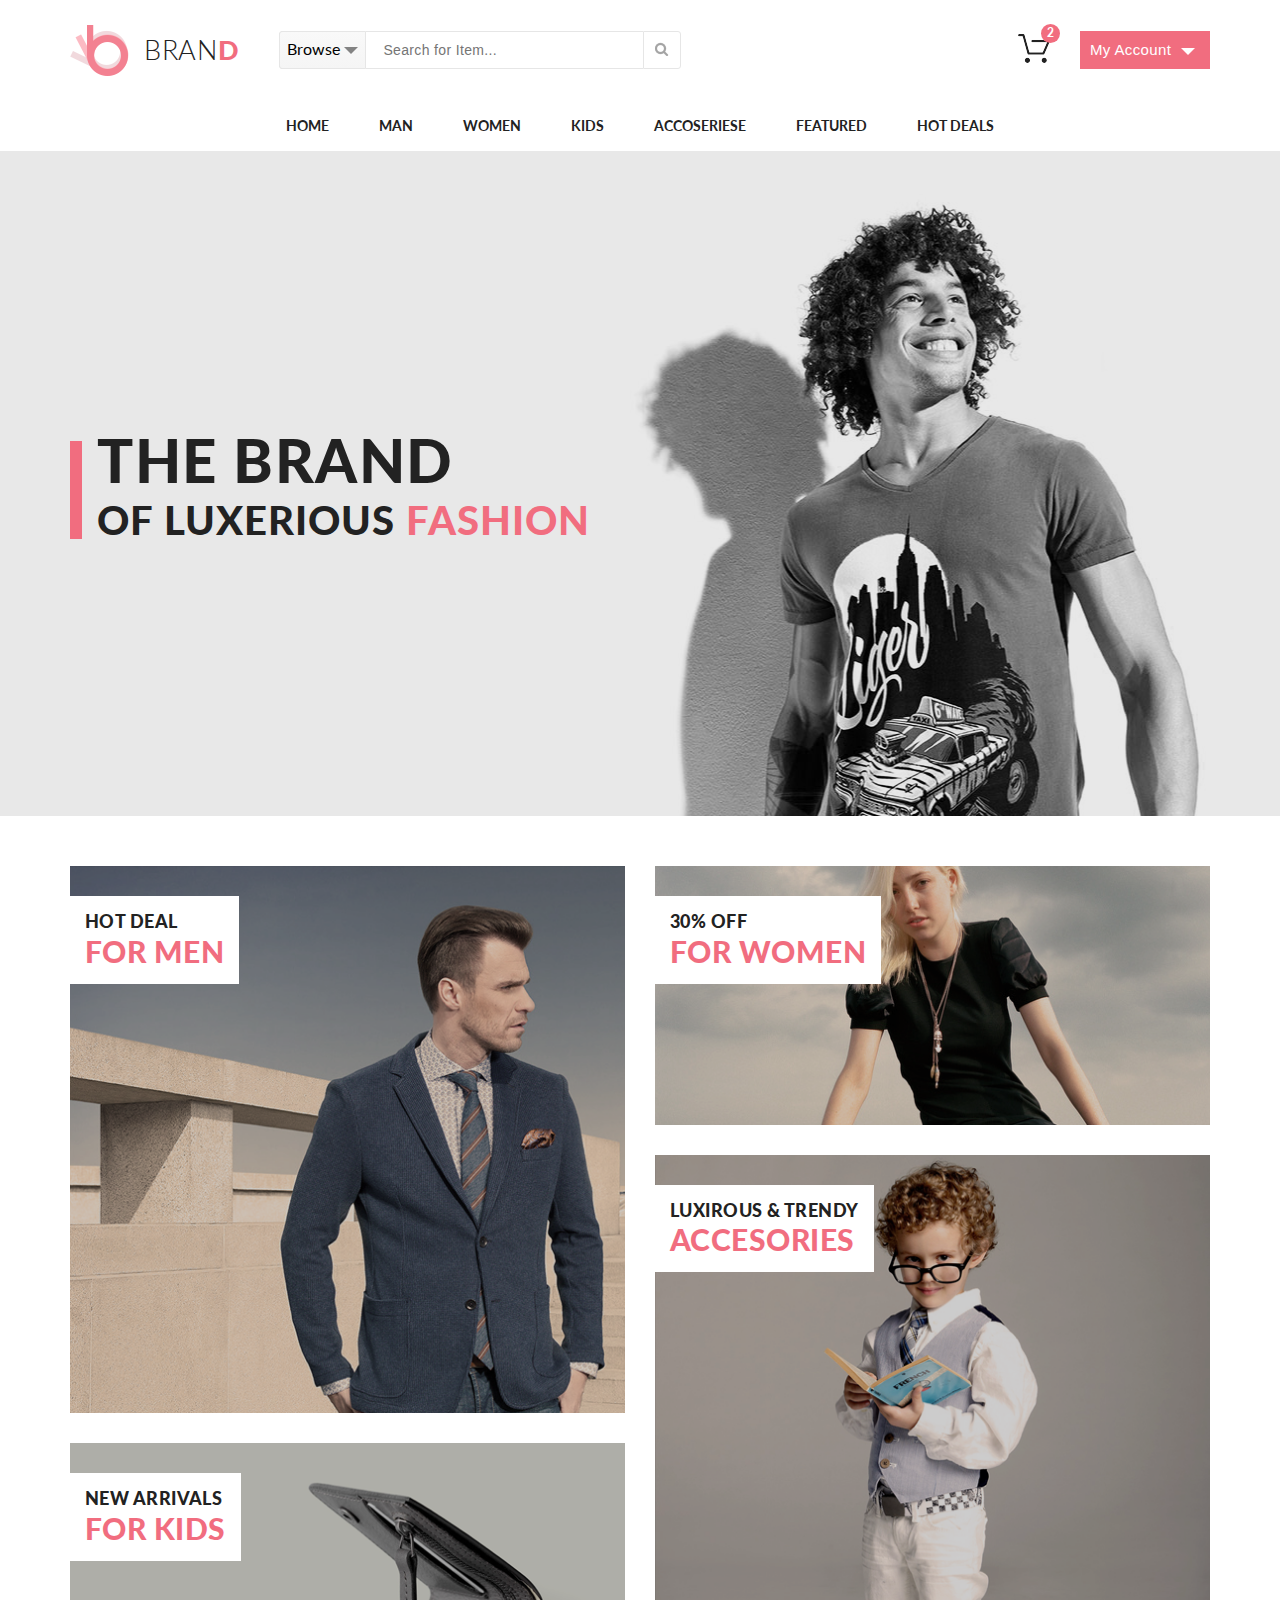
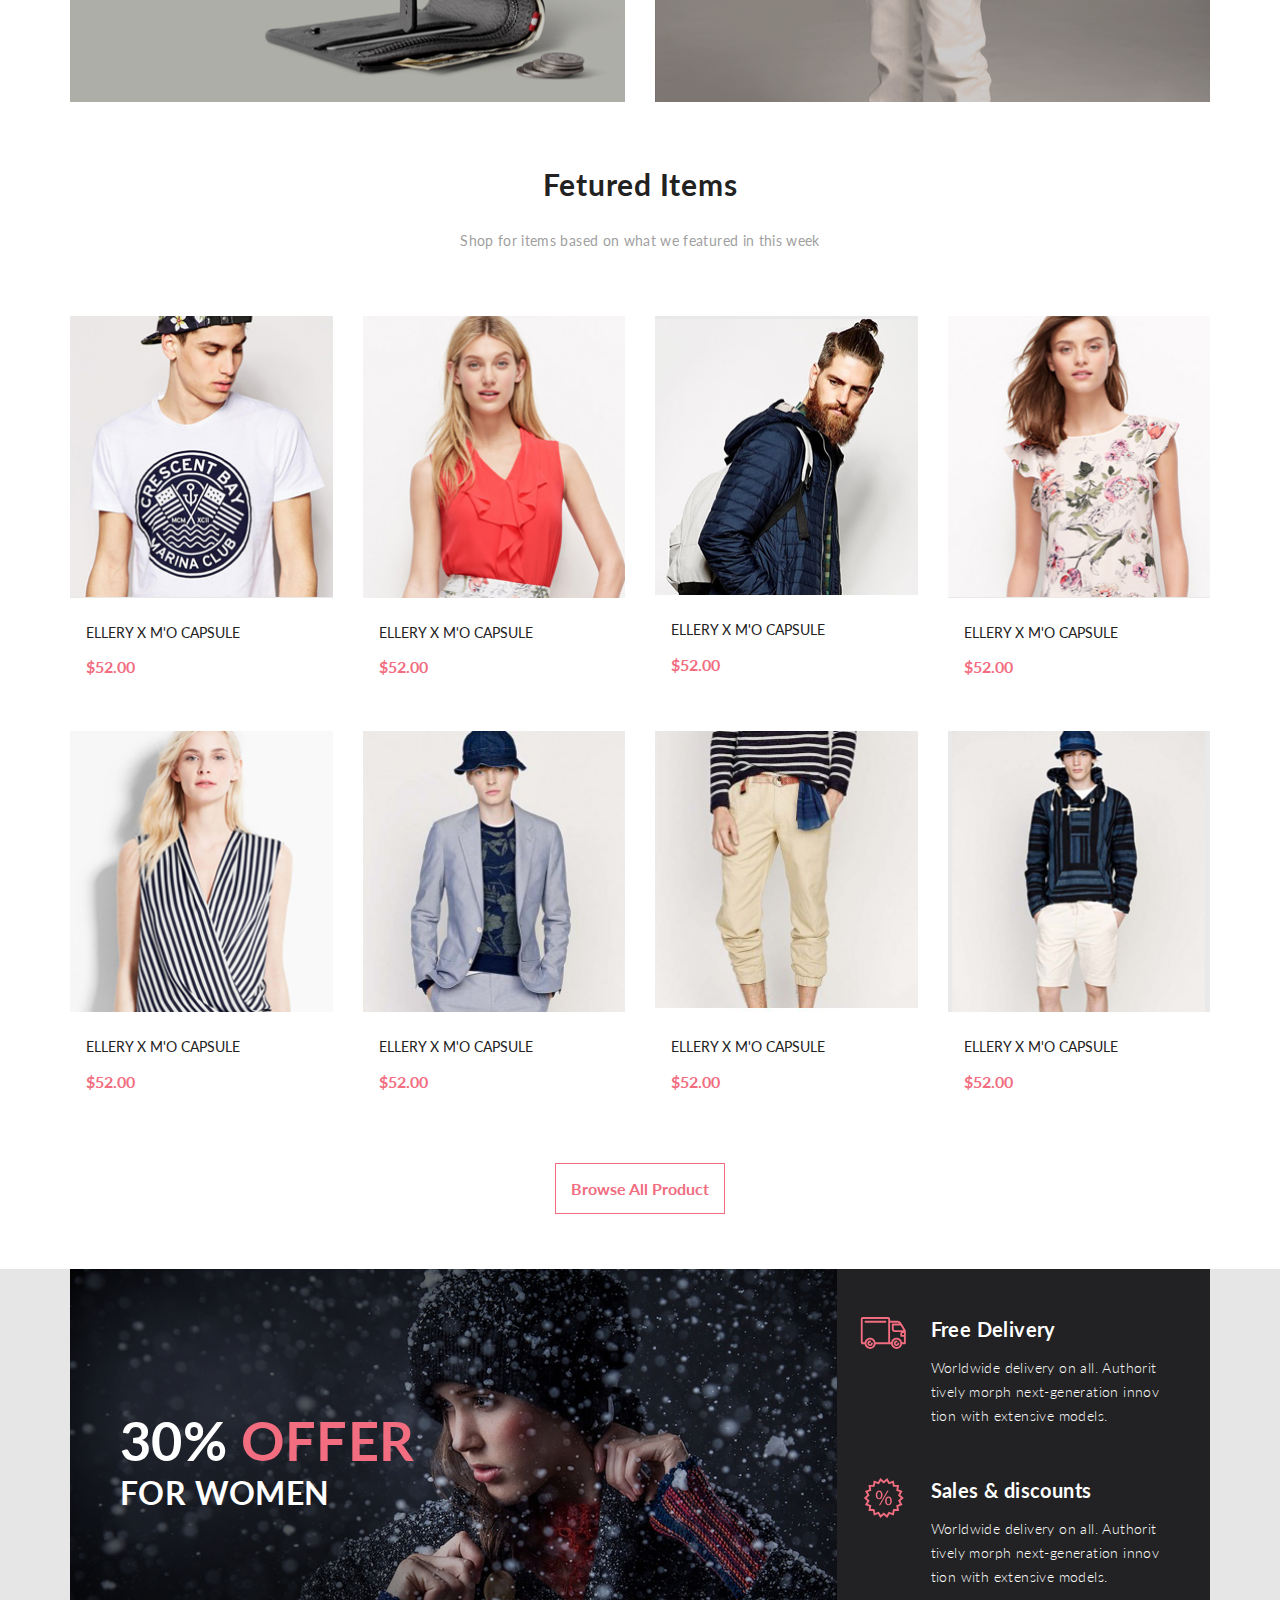
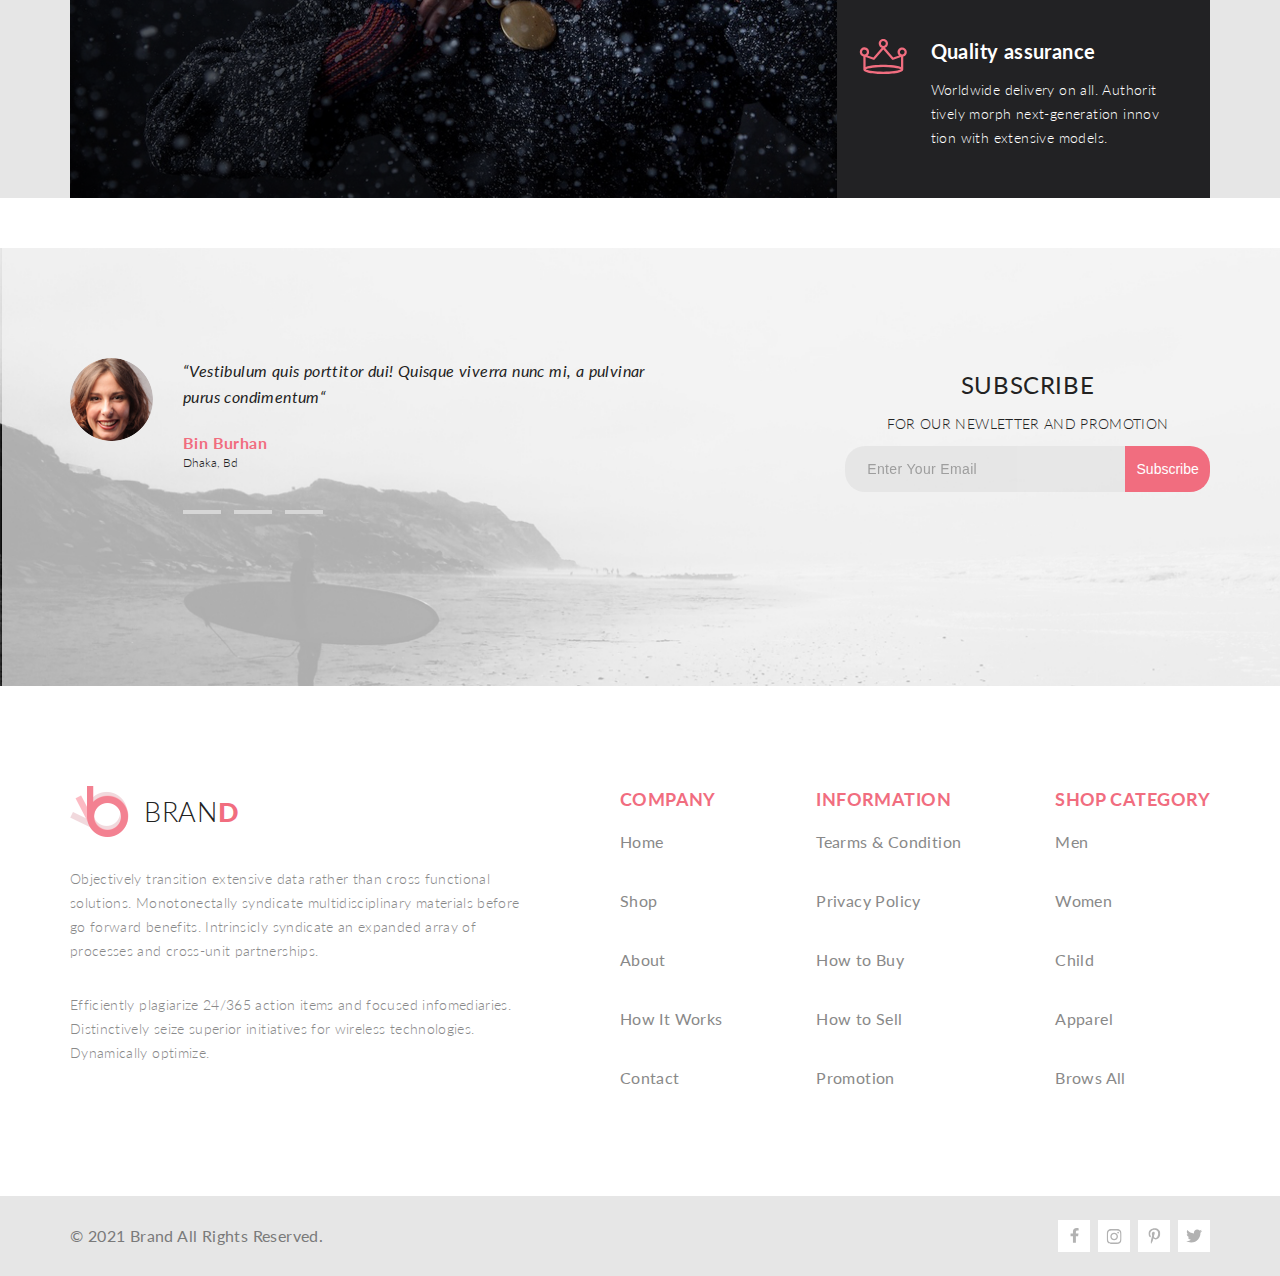
<file: index.html>
<!DOCTYPE html>
<html lang="en">

<head>
    <meta charset="UTF-8">
    <meta name="viewport" content="width=device-width, initial-scale=1.0">
    <title>Document</title>
    <link href="https://fonts.googleapis.com/css2?family=Lato:wght@300;400;700;900&display=swap" rel="stylesheet">
    <link rel="stylesheet" href="style.css">
</head>

<body>
    <header class="container">
        <nav class="top-menu">
            <div class="top-menu__left">
                <a class="top-menu__logo" href="index.html">
                    <img src="image/logo.png" alt="logo">
                    <p class="top-menu__logo-text1">BRAN<span class="top-menu__logo-text2">D</span></p>
                </a>
                <div class="top-menu__searchblock">
                    <details class="top-menu__browse">
                        <summary>Browse</summary>
                        <nav class="top-menu__browse-box">
                            <h2 class="top-menu__heading">Women</h2>
                            <a href="product.html" class="top-menu__link">Dresses</a>
                            <a href="product.html" class="top-menu__link">Tops</a>
                            <a href="product.html" class="top-menu__link">Sweaters/Knits</a>
                            <a href="product.html" class="top-menu__link">Jackets/Coats</a>
                            <a href="product.html" class="top-menu__link">Blazers</a>
                            <a href="product.html" class="top-menu__link">Denim</a>
                            <a href="product.html" class="top-menu__link">Leggings/Pants</a>
                            <a href="product.html" class="top-menu__link">Skirts/Shorts</a>
                            <a href="product.html" class="top-menu__link">Accessories</a>
                            <a href="product.html" class="top-menu__link">Bags/Purses</a>
                            <a href="product.html" class="top-menu__link">Swimwear/Underwear</a>
                            <a href="product.html" class="top-menu__link">Nightwear</a>
                            <a href="product.html" class="top-menu__link">Shoes</a>
                            <a href="product.html" class="top-menu__link">Beauty</a>
                            <h2 class="top-menu__heading">Men</h2>
                            <a href="product.html" class="top-menu__link">Tees/Tank tops</a>
                            <a href="product.html" class="top-menu__link">Shirts/Polos</a>
                            <a href="product.html" class="top-menu__link">Sweaters</a>
                            <a href="product.html" class="top-menu__link">Sweatshirts/Hoodies</a>
                            <a href="product.html" class="top-menu__link">Blazers</a>
                            <a href="product.html" class="top-menu__link">Jackets/vests</a>
                        </nav>
                    </details>
                    <div class="top-menu__form">
                        <input class="top-menu__form-input" type="text" placeholder="Search for Item...">
                        <button class="top-menu__search" type="search"><img src="image/search.png"
                                alt="search"></button>

                    </div>
                </div>
            </div>
            <div class="top-menu__right">

                <div class="top-menu__cart">
                    <img src="image/cart.png" alt="">
                    <span class="quantity">2</span>
                    <div class="top-menu__cart-box">
                        <div class="top-menu__product">
                            <a class="top-menu__product-link" href="singlePage.html">
                                <img class="top-menu__product-img" src="image/product_cart_box1.png" alt="product1"></a>
                            <div class="top-menu__product-name">
                                <h3 class="top-menu__product-title">Rebox Zane</h3>
                                <div class="top-menu__product-grades">
                                    <span class="grade"></span>
                                    <span class="grade"></span>
                                    <span class="grade"></span>
                                    <span class="grade"></span>
                                    <span class="grade"></span>
                                </div>
                                <p class="top-menu__product-price">1 x $250</p>
                            </div>
                            <span class="top-menu__product-delete">x</span>
                        </div>
                        <div class="top-menu__product">
                            <a class="top-menu__product-link" href="singlePage.html">
                                <img src="image/product_cart_box2.png" alt="product2"></a>
                            <div class="top-menu__product-name">
                                <h3 class="top-menu__product-title">Rebox Zane</h3>
                                <div class="top-menu__product-grades">
                                    <span class="grade"></span>
                                    <span class="grade"></span>
                                    <span class="grade"></span>
                                    <span class="grade"></span>
                                    <span class="grade"></span>
                                </div>
                                <p class="top-menu__product-price">1 x $250</p>
                            </div>
                            <span class="top-menu__product-delete">x</span>
                        </div>
                        <div class="top-menu__totalprice">
                            <p>TOTAL</p>
                            <p>$500.00</p>
                        </div>
                        <a class="top-menu__button-checkout" href="checkout.html">Checkout</a></br>
                        <a class="top-menu__button-cart" href="shoppingCart.html">Go to cart</a>
                    </div>
                </div>
                <button class="top-menu__button-account">My Account <span class="top-menu__button-span"></span></button>

            </div>
        </nav>
        <ul class="main-menu">
            <li class="main-menu__list"><a href="#" class="main-menu__link">Home</a>
                <div class="main-menu__box">
                    <div class="main-menu__item">
                        <h3 class="main-menu__title">Women</h3>
                        <a href="product.html" class="main-menu__link-internal">Dresses</a>
                        <a href="product.html" class="main-menu__link-internal">Tops</a>
                        <a href="product.html" class="main-menu__link-internal">Sweaters/Knits</a>
                        <a href="product.html" class="main-menu__link-internal">Jackets/Coats</a>
                        <a href="product.html" class="main-menu__link-internal">Blazers</a>
                        <a href="product.html" class="main-menu__link-internal">Denim</a>
                        <a href="product.html" class="main-menu__link-internal">Leggings/Pants</a>
                        <a href="product.html" class="main-menu__link-internal">Skirts/Shorts</a>
                        <a href="product.html" class="main-menu__link-internal">Accessories</a>
                        <a href="product.html" class="main-menu__link-internal">Bags/Purses</a>
                        <a href="product.html" class="main-menu__link-internal">Swimwear/Underwear</a>
                        <a href="product.html" class="main-menu__link-internal">Nightwear</a>
                        <a href="product.html" class="main-menu__link-internal">Shoes</a>
                        <a href="product.html" class="main-menu__link-internal">Beauty</a>
                    </div>
                    <div class="main-menu__item">
                        <h3 class="main-menu__title">Women</h3>
                        <a href="product.html" class="main-menu__link-internal">Dresses</a>
                        <a href="product.html" class="main-menu__link-internal">Tops</a>
                        <a href="product.html" class="main-menu__link-internal">Sweaters/Knits</a>
                        <a href="product.html" class="main-menu__link-internal">Jackets/Coats</a>
                        <h3 class="main-menu__title intro">Women</h3>
                        <a href="product.html" class="main-menu__link-internal">Blazers</a>
                        <a href="product.html" class="main-menu__link-internal">Denim</a>
                        <a href="product.html" class="main-menu__link-internal">Leggings/Pants</a>
                    </div>
                    <div class="main-menu__item">
                        <h3 class="main-menu__title">Women</h3>
                        <a href="product.html" class="main-menu__link-internal">Dresses</a>
                        <a href="product.html" class="main-menu__link-internal">Tops</a>
                        <a href="product.html" class="main-menu__link-internal">Sweaters/Knits</a>
                        <a href="product.html" class="main-menu__link-internal">Jackets/Coats</a>
                        <div class="main-menu__sale">
                            <a href="#" class="main-menu__sale-link">
                                <h2 class="main-menu__sale-title">Super</br>sale!</h2>
                                <img class="main-menu__sale-img" src="image/super_sale.png" alt="super sale">
                            </a>
                        </div>
                    </div>

                </div>
            </li>
            <li class="main-menu__list"><a href="#" class="main-menu__link">Man</a>
                <div class="main-menu__box">
                    <div class="main-menu__item">
                        <h3 class="main-menu__title">Women</h3>
                        <a href="product.html" class="main-menu__link-internal">Dresses</a>
                        <a href="product.html" class="main-menu__link-internal">Tops</a>
                        <a href="product.html" class="main-menu__link-internal">Sweaters/Knits</a>
                        <a href="product.html" class="main-menu__link-internal">Jackets/Coats</a>
                        <a href="product.html" class="main-menu__link-internal">Blazers</a>
                        <a href="product.html" class="main-menu__link-internal">Denim</a>
                        <a href="product.html" class="main-menu__link-internal">Leggings/Pants</a>
                        <a href="product.html" class="main-menu__link-internal">Skirts/Shorts</a>
                        <a href="product.html" class="main-menu__link-internal">Accessories</a>
                        <a href="product.html" class="main-menu__link-internal">Bags/Purses</a>
                        <a href="product.html" class="main-menu__link-internal">Swimwear/Underwear</a>
                        <a href="product.html" class="main-menu__link-internal">Nightwear</a>
                        <a href="product.html" class="main-menu__link-internal">Shoes</a>
                        <a href="product.html" class="main-menu__link-internal">Beauty</a>
                    </div>
                    <div class="main-menu__item">
                        <h3 class="main-menu__title">Women</h3>
                        <a href="product.html" class="main-menu__link-internal">Dresses</a>
                        <a href="product.html" class="main-menu__link-internal">Tops</a>
                        <a href="product.html" class="main-menu__link-internal">Sweaters/Knits</a>
                        <a href="product.html" class="main-menu__link-internal">Jackets/Coats</a>
                        <h3 class="main-menu__title intro">Women</h3>
                        <a href="product.html" class="main-menu__link-internal">Blazers</a>
                        <a href="product.html" class="main-menu__link-internal">Denim</a>
                        <a href="product.html" class="main-menu__link-internal">Leggings/Pants</a>
                    </div>
                    <div class="main-menu__item">
                        <h3 class="main-menu__title">Women</h3>
                        <a href="product.html" class="main-menu__link-internal">Dresses</a>
                        <a href="product.html" class="main-menu__link-internal">Tops</a>
                        <a href="product.html" class="main-menu__link-internal">Sweaters/Knits</a>
                        <a href="product.html" class="main-menu__link-internal">Jackets/Coats</a>
                        <div class="main-menu__sale">
                            <a href="#" class="main-menu__sale-link">
                                <h2 class="main-menu__sale-title">Super</br>sale!</h2>
                                <img class="main-menu__sale-img" src="image/super_sale.png" alt="super sale">
                            </a>
                        </div>
                    </div>

                </div>
            </li>
            <li class="main-menu__list"><a href="#" class="main-menu__link">Women</a>
                <div class="main-menu__box">
                    <div class="main-menu__item">
                        <h3 class="main-menu__title">Women</h3>
                        <a href="product.html" class="main-menu__link-internal">Dresses</a>
                        <a href="product.html" class="main-menu__link-internal">Tops</a>
                        <a href="product.html" class="main-menu__link-internal">Sweaters/Knits</a>
                        <a href="product.html" class="main-menu__link-internal">Jackets/Coats</a>
                        <a href="product.html" class="main-menu__link-internal">Blazers</a>
                        <a href="product.html" class="main-menu__link-internal">Denim</a>
                        <a href="product.html" class="main-menu__link-internal">Leggings/Pants</a>
                        <a href="product.html" class="main-menu__link-internal">Skirts/Shorts</a>
                        <a href="product.html" class="main-menu__link-internal">Accessories</a>
                        <a href="product.html" class="main-menu__link-internal">Bags/Purses</a>
                        <a href="product.html" class="main-menu__link-internal">Swimwear/Underwear</a>
                        <a href="product.html" class="main-menu__link-internal">Nightwear</a>
                        <a href="product.html" class="main-menu__link-internal">Shoes</a>
                        <a href="product.html" class="main-menu__link-internal">Beauty</a>
                    </div>
                    <div class="main-menu__item">
                        <h3 class="main-menu__title">Women</h3>
                        <a href="product.html" class="main-menu__link-internal">Dresses</a>
                        <a href="product.html" class="main-menu__link-internal">Tops</a>
                        <a href="product.html" class="main-menu__link-internal">Sweaters/Knits</a>
                        <a href="product.html" class="main-menu__link-internal">Jackets/Coats</a>
                        <h3 class="main-menu__title intro">Women</h3>
                        <a href="product.html" class="main-menu__link-internal">Blazers</a>
                        <a href="product.html" class="main-menu__link-internal">Denim</a>
                        <a href="product.html" class="main-menu__link-internal">Leggings/Pants</a>
                    </div>
                    <div class="main-menu__item">
                        <h3 class="main-menu__title">Women</h3>
                        <a href="product.html" class="main-menu__link-internal">Dresses</a>
                        <a href="product.html" class="main-menu__link-internal">Tops</a>
                        <a href="product.html" class="main-menu__link-internal">Sweaters/Knits</a>
                        <a href="product.html" class="main-menu__link-internal">Jackets/Coats</a>
                        <div class="main-menu__sale">
                            <a href="#" class="main-menu__sale-link">
                                <h2 class="main-menu__sale-title">Super</br>sale!</h2>
                                <img class="main-menu__sale-img" src="image/super_sale.png" alt="super sale">
                            </a>
                        </div>
                    </div>

                </div>
            </li>
            <li class="main-menu__list"><a href="#" class="main-menu__link">Kids</a>
                <div class="main-menu__box">
                    <div class="main-menu__item">
                        <h3 class="main-menu__title">Women</h3>
                        <a href="product.html" class="main-menu__link-internal">Dresses</a>
                        <a href="product.html" class="main-menu__link-internal">Tops</a>
                        <a href="product.html" class="main-menu__link-internal">Sweaters/Knits</a>
                        <a href="product.html" class="main-menu__link-internal">Jackets/Coats</a>
                        <a href="product.html" class="main-menu__link-internal">Blazers</a>
                        <a href="product.html" class="main-menu__link-internal">Denim</a>
                        <a href="product.html" class="main-menu__link-internal">Leggings/Pants</a>
                        <a href="product.html" class="main-menu__link-internal">Skirts/Shorts</a>
                        <a href="product.html" class="main-menu__link-internal">Accessories</a>
                        <a href="product.html" class="main-menu__link-internal">Bags/Purses</a>
                        <a href="product.html" class="main-menu__link-internal">Swimwear/Underwear</a>
                        <a href="product.html" class="main-menu__link-internal">Nightwear</a>
                        <a href="product.html" class="main-menu__link-internal">Shoes</a>
                        <a href="product.html" class="main-menu__link-internal">Beauty</a>
                    </div>
                    <div class="main-menu__item">
                        <h3 class="main-menu__title">Women</h3>
                        <a href="product.html" class="main-menu__link-internal">Dresses</a>
                        <a href="product.html" class="main-menu__link-internal">Tops</a>
                        <a href="product.html" class="main-menu__link-internal">Sweaters/Knits</a>
                        <a href="product.html" class="main-menu__link-internal">Jackets/Coats</a>
                        <h3 class="main-menu__title intro">Women</h3>
                        <a href="product.html" class="main-menu__link-internal">Blazers</a>
                        <a href="product.html" class="main-menu__link-internal">Denim</a>
                        <a href="product.html" class="main-menu__link-internal">Leggings/Pants</a>
                    </div>
                    <div class="main-menu__item">
                        <h3 class="main-menu__title">Women</h3>
                        <a href="product.html" class="main-menu__link-internal">Dresses</a>
                        <a href="product.html" class="main-menu__link-internal">Tops</a>
                        <a href="product.html" class="main-menu__link-internal">Sweaters/Knits</a>
                        <a href="product.html" class="main-menu__link-internal">Jackets/Coats</a>
                        <div class="main-menu__sale">
                            <a href="#" class="main-menu__sale-link">
                                <h2 class="main-menu__sale-title">Super</br>sale!</h2>
                                <img class="main-menu__sale-img" src="image/super_sale.png" alt="super sale">
                            </a>
                        </div>
                    </div>

                </div>
            </li>
            <li class="main-menu__list last"><a href="#" class="main-menu__link">Accoseriese</a>
                <div class="main-menu__box">
                    <div class="main-menu__item">
                        <h3 class="main-menu__title">Women</h3>
                        <a href="product.html" class="main-menu__link-internal">Dresses</a>
                        <a href="product.html" class="main-menu__link-internal">Tops</a>
                        <a href="product.html" class="main-menu__link-internal">Sweaters/Knits</a>
                        <a href="product.html" class="main-menu__link-internal">Jackets/Coats</a>
                        <a href="product.html" class="main-menu__link-internal">Blazers</a>
                        <a href="product.html" class="main-menu__link-internal">Denim</a>
                        <a href="product.html" class="main-menu__link-internal">Leggings/Pants</a>
                        <a href="product.html" class="main-menu__link-internal">Skirts/Shorts</a>
                        <a href="product.html" class="main-menu__link-internal">Accessories</a>
                        <a href="product.html" class="main-menu__link-internal">Bags/Purses</a>
                        <a href="product.html" class="main-menu__link-internal">Swimwear/Underwear</a>
                        <a href="product.html" class="main-menu__link-internal">Nightwear</a>
                        <a href="product.html" class="main-menu__link-internal">Shoes</a>
                        <a href="product.html" class="main-menu__link-internal">Beauty</a>
                    </div>
                    <div class="main-menu__item">
                        <h3 class="main-menu__title">Women</h3>
                        <a href="product.html" class="main-menu__link-internal">Dresses</a>
                        <a href="product.html" class="main-menu__link-internal">Tops</a>
                        <a href="product.html" class="main-menu__link-internal">Sweaters/Knits</a>
                        <a href="product.html" class="main-menu__link-internal">Jackets/Coats</a>
                        <h3 class="main-menu__title intro">Women</h3>
                        <a href="product.html" class="main-menu__link-internal">Blazers</a>
                        <a href="product.html" class="main-menu__link-internal">Denim</a>
                        <a href="product.html" class="main-menu__link-internal">Leggings/Pants</a>
                    </div>
                    <div class="main-menu__item">
                        <h3 class="main-menu__title">Women</h3>
                        <a href="product.html" class="main-menu__link-internal">Dresses</a>
                        <a href="product.html" class="main-menu__link-internal">Tops</a>
                        <a href="product.html" class="main-menu__link-internal">Sweaters/Knits</a>
                        <a href="product.html" class="main-menu__link-internal">Jackets/Coats</a>
                        <div class="main-menu__sale">
                            <a href="#" class="main-menu__sale-link">
                                <h2 class="main-menu__sale-title">Super</br>sale!</h2>
                                <img class="main-menu__sale-img" src="image/super_sale.png" alt="super sale">
                            </a>
                        </div>
                    </div>

                </div>
            </li>
            <li class="main-menu__list last"><a href="#" class="main-menu__link">Featured</a>
                <div class="main-menu__box">
                    <div class="main-menu__item">
                        <h3 class="main-menu__title">Women</h3>
                        <a href="product.html" class="main-menu__link-internal">Dresses</a>
                        <a href="product.html" class="main-menu__link-internal">Tops</a>
                        <a href="product.html" class="main-menu__link-internal">Sweaters/Knits</a>
                        <a href="product.html" class="main-menu__link-internal">Jackets/Coats</a>
                        <a href="product.html" class="main-menu__link-internal">Blazers</a>
                        <a href="product.html" class="main-menu__link-internal">Denim</a>
                        <a href="product.html" class="main-menu__link-internal">Leggings/Pants</a>
                        <a href="product.html" class="main-menu__link-internal">Skirts/Shorts</a>
                        <a href="product.html" class="main-menu__link-internal">Accessories</a>
                        <a href="product.html" class="main-menu__link-internal">Bags/Purses</a>
                        <a href="product.html" class="main-menu__link-internal">Swimwear/Underwear</a>
                        <a href="product.html" class="main-menu__link-internal">Nightwear</a>
                        <a href="product.html" class="main-menu__link-internal">Shoes</a>
                        <a href="product.html" class="main-menu__link-internal">Beauty</a>
                    </div>
                    <div class="main-menu__item">
                        <h3 class="main-menu__title">Women</h3>
                        <a href="product.html" class="main-menu__link-internal">Dresses</a>
                        <a href="product.html" class="main-menu__link-internal">Tops</a>
                        <a href="product.html" class="main-menu__link-internal">Sweaters/Knits</a>
                        <a href="product.html" class="main-menu__link-internal">Jackets/Coats</a>
                        <h3 class="main-menu__title intro">Women</h3>
                        <a href="product.html" class="main-menu__link-internal">Blazers</a>
                        <a href="product.html" class="main-menu__link-internal">Denim</a>
                        <a href="product.html" class="main-menu__link-internal">Leggings/Pants</a>
                    </div>
                    <div class="main-menu__item">
                        <h3 class="main-menu__title">Women</h3>
                        <a href="product.html" class="main-menu__link-internal">Dresses</a>
                        <a href="product.html" class="main-menu__link-internal">Tops</a>
                        <a href="product.html" class="main-menu__link-internal">Sweaters/Knits</a>
                        <a href="product.html" class="main-menu__link-internal">Jackets/Coats</a>
                        <div class="main-menu__sale">
                            <a href="#" class="main-menu__sale-link">
                                <h2 class="main-menu__sale-title">Super</br>sale!</h2>
                                <img class="main-menu__sale-img" src="image/super_sale.png" alt="super sale">
                            </a>
                        </div>
                    </div>

                </div>
            </li>
            <li class="main-menu__list last"><a href="#" class="main-menu__link">Hot Deals</a>
                <div class="main-menu__box">
                    <div class="main-menu__item">
                        <h3 class="main-menu__title">Women</h3>
                        <a href="product.html" class="main-menu__link-internal">Dresses</a>
                        <a href="product.html" class="main-menu__link-internal">Tops</a>
                        <a href="product.html" class="main-menu__link-internal">Sweaters/Knits</a>
                        <a href="product.html" class="main-menu__link-internal">Jackets/Coats</a>
                        <a href="product.html" class="main-menu__link-internal">Blazers</a>
                        <a href="product.html" class="main-menu__link-internal">Denim</a>
                        <a href="product.html" class="main-menu__link-internal">Leggings/Pants</a>
                        <a href="product.html" class="main-menu__link-internal">Skirts/Shorts</a>
                        <a href="product.html" class="main-menu__link-internal">Accessories</a>
                        <a href="product.html" class="main-menu__link-internal">Bags/Purses</a>
                        <a href="product.html" class="main-menu__link-internal">Swimwear/Underwear</a>
                        <a href="product.html" class="main-menu__link-internal">Nightwear</a>
                        <a href="product.html" class="main-menu__link-internal">Shoes</a>
                        <a href="product.html" class="main-menu__link-internal">Beauty</a>
                    </div>
                    <div class="main-menu__item">
                        <h3 class="main-menu__title">Women</h3>
                        <a href="product.html" class="main-menu__link-internal">Dresses</a>
                        <a href="product.html" class="main-menu__link-internal">Tops</a>
                        <a href="product.html" class="main-menu__link-internal">Sweaters/Knits</a>
                        <a href="product.html" class="main-menu__link-internal">Jackets/Coats</a>
                        <h3 class="main-menu__title intro">Women</h3>
                        <a href="product.html" class="main-menu__link-internal">Blazers</a>
                        <a href="product.html" class="main-menu__link-internal">Denim</a>
                        <a href="product.html" class="main-menu__link-internal">Leggings/Pants</a>
                    </div>
                    <div class="main-menu__item">
                        <h3 class="main-menu__title">Women</h3>
                        <a href="product.html" class="main-menu__link-internal">Dresses</a>
                        <a href="product.html" class="main-menu__link-internal">Tops</a>
                        <a href="product.html" class="main-menu__link-internal">Sweaters/Knits</a>
                        <a href="product.html" class="main-menu__link-internal">Jackets/Coats</a>
                        <div class="main-menu__sale">
                            <a href="#" class="main-menu__sale-link">
                                <h2 class="main-menu__sale-title">Super</br>sale!</h2>
                                <img class="main-menu__sale-img" src="image/super_sale.png" alt="super sale">
                            </a>
                        </div>
                    </div>

                </div>
            </li>
        </ul>
    </header>
    <section class="promo">
        <div class="container">
            <div class="promo__banner">
                <div class="promo__heading">
                    <div class="promo__heading_line"></div>
                    <div class="promo__heading_text">
                        <h1 class="promo__heading_text1"> THE BRAND</h1>
                        <h2 class="promo__heading_text2"> OF LUXERIOUS <span> FASHION </span></h2>
                    </div>
                </div>
                <img class="promo__img" src="./image/top_banner.png" alt="">
            </div>
        </div>
    </section>
    <section class="project container">
        <div class="project__item">
            <img class="project__img" src="image/project_1.png" alt="photo 1">
            <p class="project__text">HOT DEAL<br>
                <span>FOR MEN</span>
            </p>
        </div>
        <div class="project__item">
            <img class="project__img" src="image/project_2.png" alt="photo 2">
            <p class="project__text">30% OFF <br>
                <span>FOR WOMEN </span>
            </p>

        </div>
        <div class="project__item">
            <img class="project__img" src="image/project_3.png" alt="photo 3">
            <p class="project__text">NEW ARRIVALS<br>
                <span>FOR kids</span>
            </p>
        </div>
        <div class="project__item">
            <img class="project__img" src="image/project_4.png" alt="photo 4">
            <p class="project__text">LUXIROUS & TRENDY<br>
                <span>ACCESORIES</span>
            </p>
        </div>
    </section>
    <section class="catalog container">
        <h3 class="catalog__heading">Fetured Items</h3>
        <p class="catalog__text">Shop for items based on what we featured in this week</p>
        <div class="catalog__items">
            <div class="item">
                <a href="singlePage.html" class="item__link">
                    <img src="image/product1.png" alt="product1" class="item__img">
                    <div class="item__product">
                        <h3 class="item__heading">ELLERY X M'O CAPSULE</h3>
                        <p class="item__price">$52.00</p>
                    </div>
                </a>
                <div class="item__add">
                    <a href="#" class="item__add-button">
                        <svg class="item__add-basket" xmlns="http://www.w3.org/2000/svg" width="27" height="25"
                            viewBox="0 0 27 25" fill="none">
                            <path
                                d="M21.9521 23.2662H21.8397C21.2306 23.2662 20.7188 22.7666 20.6746 22.1289C20.6302 21.4602 21.1187 20.8781 21.7637 20.8341C21.7891 20.8324 21.8156 20.8315 21.8417 20.8315C22.4587 20.8315 22.9755 21.3214 23.0213 21.9482C23.0331 22.1967 22.9926 22.5509 22.7371 22.8434L22.7312 22.8502L22.7254 22.8571C22.5287 23.0907 22.2619 23.2316 21.9521 23.2662ZM8.22003 23.2599C7.56946 23.2599 7.04022 22.7169 7.04022 22.0496C7.04022 21.3827 7.56946 20.8401 8.22003 20.8401C8.87061 20.8401 9.39984 21.3827 9.39984 22.0496C9.39984 22.7169 8.87061 23.2599 8.22003 23.2599Z"
                                fill="white" />
                            <path
                                d="M21.8765 22.2662C21.9215 22.2549 21.9428 22.2339 21.9605 22.2129C21.9683 22.2037 21.9761 22.1946 21.9839 22.1855C22.0204 22.1438 22.0237 22.0553 22.0229 22.0105C22.0097 21.9044 21.9189 21.8315 21.8417 21.8315C21.838 21.8315 21.8341 21.8317 21.8317 21.8318C21.7536 21.8372 21.6658 21.9409 21.6724 22.0625C21.6818 22.1793 21.7679 22.2662 21.8397 22.2662H21.8765ZM8.22003 22.2599C8.31921 22.2599 8.39984 22.1655 8.39984 22.0496C8.39984 21.9341 8.31921 21.8401 8.22003 21.8401C8.12091 21.8401 8.04022 21.9341 8.04022 22.0496C8.04022 22.1655 8.12091 22.2599 8.22003 22.2599ZM21.9999 24.2662C21.9522 24.2662 21.8883 24.2662 21.8397 24.2662C20.7021 24.2662 19.7571 23.3545 19.677 22.198C19.5969 20.9929 20.4942 19.9183 21.6957 19.8364C21.7446 19.8331 21.7933 19.8315 21.8417 19.8315C22.9804 19.8315 23.9418 20.7324 24.0195 21.8884C24.051 22.4915 23.8746 23.0612 23.4903 23.5012C23.106 23.9575 22.5768 24.2177 21.9999 24.2662ZM8.22003 24.2599C7.01581 24.2599 6.04022 23.2709 6.04022 22.0496C6.04022 20.8291 7.01581 19.8401 8.22003 19.8401C9.42419 19.8401 10.3998 20.8291 10.3998 22.0496C10.3998 23.2709 9.42419 24.2599 8.22003 24.2599ZM21.1989 17.3938H9.13354C8.70062 17.3938 8.31635 17.1005 8.2038 16.6775L4.27802 2.24768H1.52222C0.993896 2.24768 0.561035 1.80859 0.561035 1.27039C0.561035 0.733032 0.993896 0.292969 1.52222 0.292969H4.99982C5.43182 0.292969 5.8161 0.586304 5.92859 1.01025L9.85443 15.4391H20.5581L24.1149 7.13379H12.2583C11.7291 7.13379 11.2962 6.69373 11.2962 6.15649C11.2962 5.61914 11.7291 5.17908 12.2583 5.17908H25.5891C25.9095 5.17908 26.2146 5.34192 26.3901 5.61914C26.5665 5.89539 26.5989 6.23743 26.4702 6.547L22.08 16.807C21.9198 17.1653 21.5832 17.3938 21.1989 17.3938Z"
                                fill="white" />
                            <path
                                d="M21.8765 22.2662C21.9215 22.2549 21.9428 22.2339 21.9605 22.2129C21.9683 22.2037 21.9761 22.1946 21.9839 22.1855C22.0204 22.1438 22.0237 22.0553 22.0229 22.0105C22.0097 21.9044 21.9189 21.8315 21.8417 21.8315C21.838 21.8315 21.8341 21.8317 21.8317 21.8318C21.7536 21.8372 21.6658 21.9409 21.6724 22.0625C21.6818 22.1793 21.7679 22.2662 21.8397 22.2662H21.8765ZM8.22003 22.2599C8.31921 22.2599 8.39984 22.1655 8.39984 22.0496C8.39984 21.9341 8.31921 21.8401 8.22003 21.8401C8.12091 21.8401 8.04022 21.9341 8.04022 22.0496C8.04022 22.1655 8.12091 22.2599 8.22003 22.2599ZM21.9999 24.2662C21.9522 24.2662 21.8883 24.2662 21.8397 24.2662C20.7021 24.2662 19.7571 23.3545 19.677 22.198C19.5969 20.9929 20.4942 19.9183 21.6957 19.8364C21.7446 19.8331 21.7933 19.8315 21.8417 19.8315C22.9804 19.8315 23.9418 20.7324 24.0195 21.8884C24.051 22.4915 23.8746 23.0612 23.4903 23.5012C23.106 23.9575 22.5768 24.2177 21.9999 24.2662ZM8.22003 24.2599C7.01581 24.2599 6.04022 23.2709 6.04022 22.0496C6.04022 20.8291 7.01581 19.8401 8.22003 19.8401C9.42419 19.8401 10.3998 20.8291 10.3998 22.0496C10.3998 23.2709 9.42419 24.2599 8.22003 24.2599ZM21.1989 17.3938H9.13354C8.70062 17.3938 8.31635 17.1005 8.2038 16.6775L4.27802 2.24768H1.52222C0.993896 2.24768 0.561035 1.80859 0.561035 1.27039C0.561035 0.733032 0.993896 0.292969 1.52222 0.292969H4.99982C5.43182 0.292969 5.8161 0.586304 5.92859 1.01025L9.85443 15.4391H20.5581L24.1149 7.13379H12.2583C11.7291 7.13379 11.2962 6.69373 11.2962 6.15649C11.2962 5.61914 11.7291 5.17908 12.2583 5.17908H25.5891C25.9095 5.17908 26.2146 5.34192 26.3901 5.61914C26.5665 5.89539 26.5989 6.23743 26.4702 6.547L22.08 16.807C21.9198 17.1653 21.5832 17.3938 21.1989 17.3938Z"
                                fill="white" />
                        </svg>
                        <p class="item__add-text">Add to Cart</p>
                    </a>
                </div>
            </div>
            <div class="item">
                <a href="singlePage.html" class="item__link">
                    <img src="image/product2.png" alt="product2" class="item__img">
                    <div class="item__product">
                        <h3 class="item__heading">ELLERY X M'O CAPSULE</h3>
                        <p class="item__price">$52.00</p>
                    </div>
                </a>
                <div class="item__add">
                    <a href="#" class="item__add-button">
                        <svg class="item__add-basket" xmlns="http://www.w3.org/2000/svg" width="27" height="25"
                            viewBox="0 0 27 25" fill="none">
                            <path
                                d="M21.9521 23.2662H21.8397C21.2306 23.2662 20.7188 22.7666 20.6746 22.1289C20.6302 21.4602 21.1187 20.8781 21.7637 20.8341C21.7891 20.8324 21.8156 20.8315 21.8417 20.8315C22.4587 20.8315 22.9755 21.3214 23.0213 21.9482C23.0331 22.1967 22.9926 22.5509 22.7371 22.8434L22.7312 22.8502L22.7254 22.8571C22.5287 23.0907 22.2619 23.2316 21.9521 23.2662ZM8.22003 23.2599C7.56946 23.2599 7.04022 22.7169 7.04022 22.0496C7.04022 21.3827 7.56946 20.8401 8.22003 20.8401C8.87061 20.8401 9.39984 21.3827 9.39984 22.0496C9.39984 22.7169 8.87061 23.2599 8.22003 23.2599Z"
                                fill="white" />
                            <path
                                d="M21.8765 22.2662C21.9215 22.2549 21.9428 22.2339 21.9605 22.2129C21.9683 22.2037 21.9761 22.1946 21.9839 22.1855C22.0204 22.1438 22.0237 22.0553 22.0229 22.0105C22.0097 21.9044 21.9189 21.8315 21.8417 21.8315C21.838 21.8315 21.8341 21.8317 21.8317 21.8318C21.7536 21.8372 21.6658 21.9409 21.6724 22.0625C21.6818 22.1793 21.7679 22.2662 21.8397 22.2662H21.8765ZM8.22003 22.2599C8.31921 22.2599 8.39984 22.1655 8.39984 22.0496C8.39984 21.9341 8.31921 21.8401 8.22003 21.8401C8.12091 21.8401 8.04022 21.9341 8.04022 22.0496C8.04022 22.1655 8.12091 22.2599 8.22003 22.2599ZM21.9999 24.2662C21.9522 24.2662 21.8883 24.2662 21.8397 24.2662C20.7021 24.2662 19.7571 23.3545 19.677 22.198C19.5969 20.9929 20.4942 19.9183 21.6957 19.8364C21.7446 19.8331 21.7933 19.8315 21.8417 19.8315C22.9804 19.8315 23.9418 20.7324 24.0195 21.8884C24.051 22.4915 23.8746 23.0612 23.4903 23.5012C23.106 23.9575 22.5768 24.2177 21.9999 24.2662ZM8.22003 24.2599C7.01581 24.2599 6.04022 23.2709 6.04022 22.0496C6.04022 20.8291 7.01581 19.8401 8.22003 19.8401C9.42419 19.8401 10.3998 20.8291 10.3998 22.0496C10.3998 23.2709 9.42419 24.2599 8.22003 24.2599ZM21.1989 17.3938H9.13354C8.70062 17.3938 8.31635 17.1005 8.2038 16.6775L4.27802 2.24768H1.52222C0.993896 2.24768 0.561035 1.80859 0.561035 1.27039C0.561035 0.733032 0.993896 0.292969 1.52222 0.292969H4.99982C5.43182 0.292969 5.8161 0.586304 5.92859 1.01025L9.85443 15.4391H20.5581L24.1149 7.13379H12.2583C11.7291 7.13379 11.2962 6.69373 11.2962 6.15649C11.2962 5.61914 11.7291 5.17908 12.2583 5.17908H25.5891C25.9095 5.17908 26.2146 5.34192 26.3901 5.61914C26.5665 5.89539 26.5989 6.23743 26.4702 6.547L22.08 16.807C21.9198 17.1653 21.5832 17.3938 21.1989 17.3938Z"
                                fill="white" />
                            <path
                                d="M21.8765 22.2662C21.9215 22.2549 21.9428 22.2339 21.9605 22.2129C21.9683 22.2037 21.9761 22.1946 21.9839 22.1855C22.0204 22.1438 22.0237 22.0553 22.0229 22.0105C22.0097 21.9044 21.9189 21.8315 21.8417 21.8315C21.838 21.8315 21.8341 21.8317 21.8317 21.8318C21.7536 21.8372 21.6658 21.9409 21.6724 22.0625C21.6818 22.1793 21.7679 22.2662 21.8397 22.2662H21.8765ZM8.22003 22.2599C8.31921 22.2599 8.39984 22.1655 8.39984 22.0496C8.39984 21.9341 8.31921 21.8401 8.22003 21.8401C8.12091 21.8401 8.04022 21.9341 8.04022 22.0496C8.04022 22.1655 8.12091 22.2599 8.22003 22.2599ZM21.9999 24.2662C21.9522 24.2662 21.8883 24.2662 21.8397 24.2662C20.7021 24.2662 19.7571 23.3545 19.677 22.198C19.5969 20.9929 20.4942 19.9183 21.6957 19.8364C21.7446 19.8331 21.7933 19.8315 21.8417 19.8315C22.9804 19.8315 23.9418 20.7324 24.0195 21.8884C24.051 22.4915 23.8746 23.0612 23.4903 23.5012C23.106 23.9575 22.5768 24.2177 21.9999 24.2662ZM8.22003 24.2599C7.01581 24.2599 6.04022 23.2709 6.04022 22.0496C6.04022 20.8291 7.01581 19.8401 8.22003 19.8401C9.42419 19.8401 10.3998 20.8291 10.3998 22.0496C10.3998 23.2709 9.42419 24.2599 8.22003 24.2599ZM21.1989 17.3938H9.13354C8.70062 17.3938 8.31635 17.1005 8.2038 16.6775L4.27802 2.24768H1.52222C0.993896 2.24768 0.561035 1.80859 0.561035 1.27039C0.561035 0.733032 0.993896 0.292969 1.52222 0.292969H4.99982C5.43182 0.292969 5.8161 0.586304 5.92859 1.01025L9.85443 15.4391H20.5581L24.1149 7.13379H12.2583C11.7291 7.13379 11.2962 6.69373 11.2962 6.15649C11.2962 5.61914 11.7291 5.17908 12.2583 5.17908H25.5891C25.9095 5.17908 26.2146 5.34192 26.3901 5.61914C26.5665 5.89539 26.5989 6.23743 26.4702 6.547L22.08 16.807C21.9198 17.1653 21.5832 17.3938 21.1989 17.3938Z"
                                fill="white" />
                        </svg>
                        <p class="item__add-text">Add to Cart</p>
                    </a>
                </div>
            </div>
            <div class="item">
                <a href="singlePage.html" class="item__link">
                    <img src="image/product3.png" alt="product3" class="item__img">
                    <div class="item__product">
                        <h3 class="item__heading">ELLERY X M'O CAPSULE</h3>
                        <p class="item__price">$52.00</p>
                    </div>
                </a>
                <div class="item__add">
                    <a href="#" class="item__add-button">
                        <svg class="item__add-basket" xmlns="http://www.w3.org/2000/svg" width="27" height="25"
                            viewBox="0 0 27 25" fill="none">
                            <path
                                d="M21.9521 23.2662H21.8397C21.2306 23.2662 20.7188 22.7666 20.6746 22.1289C20.6302 21.4602 21.1187 20.8781 21.7637 20.8341C21.7891 20.8324 21.8156 20.8315 21.8417 20.8315C22.4587 20.8315 22.9755 21.3214 23.0213 21.9482C23.0331 22.1967 22.9926 22.5509 22.7371 22.8434L22.7312 22.8502L22.7254 22.8571C22.5287 23.0907 22.2619 23.2316 21.9521 23.2662ZM8.22003 23.2599C7.56946 23.2599 7.04022 22.7169 7.04022 22.0496C7.04022 21.3827 7.56946 20.8401 8.22003 20.8401C8.87061 20.8401 9.39984 21.3827 9.39984 22.0496C9.39984 22.7169 8.87061 23.2599 8.22003 23.2599Z"
                                fill="white" />
                            <path
                                d="M21.8765 22.2662C21.9215 22.2549 21.9428 22.2339 21.9605 22.2129C21.9683 22.2037 21.9761 22.1946 21.9839 22.1855C22.0204 22.1438 22.0237 22.0553 22.0229 22.0105C22.0097 21.9044 21.9189 21.8315 21.8417 21.8315C21.838 21.8315 21.8341 21.8317 21.8317 21.8318C21.7536 21.8372 21.6658 21.9409 21.6724 22.0625C21.6818 22.1793 21.7679 22.2662 21.8397 22.2662H21.8765ZM8.22003 22.2599C8.31921 22.2599 8.39984 22.1655 8.39984 22.0496C8.39984 21.9341 8.31921 21.8401 8.22003 21.8401C8.12091 21.8401 8.04022 21.9341 8.04022 22.0496C8.04022 22.1655 8.12091 22.2599 8.22003 22.2599ZM21.9999 24.2662C21.9522 24.2662 21.8883 24.2662 21.8397 24.2662C20.7021 24.2662 19.7571 23.3545 19.677 22.198C19.5969 20.9929 20.4942 19.9183 21.6957 19.8364C21.7446 19.8331 21.7933 19.8315 21.8417 19.8315C22.9804 19.8315 23.9418 20.7324 24.0195 21.8884C24.051 22.4915 23.8746 23.0612 23.4903 23.5012C23.106 23.9575 22.5768 24.2177 21.9999 24.2662ZM8.22003 24.2599C7.01581 24.2599 6.04022 23.2709 6.04022 22.0496C6.04022 20.8291 7.01581 19.8401 8.22003 19.8401C9.42419 19.8401 10.3998 20.8291 10.3998 22.0496C10.3998 23.2709 9.42419 24.2599 8.22003 24.2599ZM21.1989 17.3938H9.13354C8.70062 17.3938 8.31635 17.1005 8.2038 16.6775L4.27802 2.24768H1.52222C0.993896 2.24768 0.561035 1.80859 0.561035 1.27039C0.561035 0.733032 0.993896 0.292969 1.52222 0.292969H4.99982C5.43182 0.292969 5.8161 0.586304 5.92859 1.01025L9.85443 15.4391H20.5581L24.1149 7.13379H12.2583C11.7291 7.13379 11.2962 6.69373 11.2962 6.15649C11.2962 5.61914 11.7291 5.17908 12.2583 5.17908H25.5891C25.9095 5.17908 26.2146 5.34192 26.3901 5.61914C26.5665 5.89539 26.5989 6.23743 26.4702 6.547L22.08 16.807C21.9198 17.1653 21.5832 17.3938 21.1989 17.3938Z"
                                fill="white" />
                            <path
                                d="M21.8765 22.2662C21.9215 22.2549 21.9428 22.2339 21.9605 22.2129C21.9683 22.2037 21.9761 22.1946 21.9839 22.1855C22.0204 22.1438 22.0237 22.0553 22.0229 22.0105C22.0097 21.9044 21.9189 21.8315 21.8417 21.8315C21.838 21.8315 21.8341 21.8317 21.8317 21.8318C21.7536 21.8372 21.6658 21.9409 21.6724 22.0625C21.6818 22.1793 21.7679 22.2662 21.8397 22.2662H21.8765ZM8.22003 22.2599C8.31921 22.2599 8.39984 22.1655 8.39984 22.0496C8.39984 21.9341 8.31921 21.8401 8.22003 21.8401C8.12091 21.8401 8.04022 21.9341 8.04022 22.0496C8.04022 22.1655 8.12091 22.2599 8.22003 22.2599ZM21.9999 24.2662C21.9522 24.2662 21.8883 24.2662 21.8397 24.2662C20.7021 24.2662 19.7571 23.3545 19.677 22.198C19.5969 20.9929 20.4942 19.9183 21.6957 19.8364C21.7446 19.8331 21.7933 19.8315 21.8417 19.8315C22.9804 19.8315 23.9418 20.7324 24.0195 21.8884C24.051 22.4915 23.8746 23.0612 23.4903 23.5012C23.106 23.9575 22.5768 24.2177 21.9999 24.2662ZM8.22003 24.2599C7.01581 24.2599 6.04022 23.2709 6.04022 22.0496C6.04022 20.8291 7.01581 19.8401 8.22003 19.8401C9.42419 19.8401 10.3998 20.8291 10.3998 22.0496C10.3998 23.2709 9.42419 24.2599 8.22003 24.2599ZM21.1989 17.3938H9.13354C8.70062 17.3938 8.31635 17.1005 8.2038 16.6775L4.27802 2.24768H1.52222C0.993896 2.24768 0.561035 1.80859 0.561035 1.27039C0.561035 0.733032 0.993896 0.292969 1.52222 0.292969H4.99982C5.43182 0.292969 5.8161 0.586304 5.92859 1.01025L9.85443 15.4391H20.5581L24.1149 7.13379H12.2583C11.7291 7.13379 11.2962 6.69373 11.2962 6.15649C11.2962 5.61914 11.7291 5.17908 12.2583 5.17908H25.5891C25.9095 5.17908 26.2146 5.34192 26.3901 5.61914C26.5665 5.89539 26.5989 6.23743 26.4702 6.547L22.08 16.807C21.9198 17.1653 21.5832 17.3938 21.1989 17.3938Z"
                                fill="white" />
                        </svg>
                        <p class="item__add-text">Add to Cart</p>
                    </a>
                </div>
            </div>
            <div class="item">
                <a href="singlePage.html" class="item__link">
                    <img src="image/product4.png" alt="product4" class="item__img">
                    <div class="item__product">
                        <h3 class="item__heading">ELLERY X M'O CAPSULE</h3>

                        <p class="item__price">$52.00</p>
                    </div>
                </a>
                <div class="item__add">
                    <a href="#" class="item__add-button">
                        <svg class="item__add-basket" xmlns="http://www.w3.org/2000/svg" width="27" height="25"
                            viewBox="0 0 27 25" fill="none">
                            <path
                                d="M21.9521 23.2662H21.8397C21.2306 23.2662 20.7188 22.7666 20.6746 22.1289C20.6302 21.4602 21.1187 20.8781 21.7637 20.8341C21.7891 20.8324 21.8156 20.8315 21.8417 20.8315C22.4587 20.8315 22.9755 21.3214 23.0213 21.9482C23.0331 22.1967 22.9926 22.5509 22.7371 22.8434L22.7312 22.8502L22.7254 22.8571C22.5287 23.0907 22.2619 23.2316 21.9521 23.2662ZM8.22003 23.2599C7.56946 23.2599 7.04022 22.7169 7.04022 22.0496C7.04022 21.3827 7.56946 20.8401 8.22003 20.8401C8.87061 20.8401 9.39984 21.3827 9.39984 22.0496C9.39984 22.7169 8.87061 23.2599 8.22003 23.2599Z"
                                fill="white" />
                            <path
                                d="M21.8765 22.2662C21.9215 22.2549 21.9428 22.2339 21.9605 22.2129C21.9683 22.2037 21.9761 22.1946 21.9839 22.1855C22.0204 22.1438 22.0237 22.0553 22.0229 22.0105C22.0097 21.9044 21.9189 21.8315 21.8417 21.8315C21.838 21.8315 21.8341 21.8317 21.8317 21.8318C21.7536 21.8372 21.6658 21.9409 21.6724 22.0625C21.6818 22.1793 21.7679 22.2662 21.8397 22.2662H21.8765ZM8.22003 22.2599C8.31921 22.2599 8.39984 22.1655 8.39984 22.0496C8.39984 21.9341 8.31921 21.8401 8.22003 21.8401C8.12091 21.8401 8.04022 21.9341 8.04022 22.0496C8.04022 22.1655 8.12091 22.2599 8.22003 22.2599ZM21.9999 24.2662C21.9522 24.2662 21.8883 24.2662 21.8397 24.2662C20.7021 24.2662 19.7571 23.3545 19.677 22.198C19.5969 20.9929 20.4942 19.9183 21.6957 19.8364C21.7446 19.8331 21.7933 19.8315 21.8417 19.8315C22.9804 19.8315 23.9418 20.7324 24.0195 21.8884C24.051 22.4915 23.8746 23.0612 23.4903 23.5012C23.106 23.9575 22.5768 24.2177 21.9999 24.2662ZM8.22003 24.2599C7.01581 24.2599 6.04022 23.2709 6.04022 22.0496C6.04022 20.8291 7.01581 19.8401 8.22003 19.8401C9.42419 19.8401 10.3998 20.8291 10.3998 22.0496C10.3998 23.2709 9.42419 24.2599 8.22003 24.2599ZM21.1989 17.3938H9.13354C8.70062 17.3938 8.31635 17.1005 8.2038 16.6775L4.27802 2.24768H1.52222C0.993896 2.24768 0.561035 1.80859 0.561035 1.27039C0.561035 0.733032 0.993896 0.292969 1.52222 0.292969H4.99982C5.43182 0.292969 5.8161 0.586304 5.92859 1.01025L9.85443 15.4391H20.5581L24.1149 7.13379H12.2583C11.7291 7.13379 11.2962 6.69373 11.2962 6.15649C11.2962 5.61914 11.7291 5.17908 12.2583 5.17908H25.5891C25.9095 5.17908 26.2146 5.34192 26.3901 5.61914C26.5665 5.89539 26.5989 6.23743 26.4702 6.547L22.08 16.807C21.9198 17.1653 21.5832 17.3938 21.1989 17.3938Z"
                                fill="white" />
                            <path
                                d="M21.8765 22.2662C21.9215 22.2549 21.9428 22.2339 21.9605 22.2129C21.9683 22.2037 21.9761 22.1946 21.9839 22.1855C22.0204 22.1438 22.0237 22.0553 22.0229 22.0105C22.0097 21.9044 21.9189 21.8315 21.8417 21.8315C21.838 21.8315 21.8341 21.8317 21.8317 21.8318C21.7536 21.8372 21.6658 21.9409 21.6724 22.0625C21.6818 22.1793 21.7679 22.2662 21.8397 22.2662H21.8765ZM8.22003 22.2599C8.31921 22.2599 8.39984 22.1655 8.39984 22.0496C8.39984 21.9341 8.31921 21.8401 8.22003 21.8401C8.12091 21.8401 8.04022 21.9341 8.04022 22.0496C8.04022 22.1655 8.12091 22.2599 8.22003 22.2599ZM21.9999 24.2662C21.9522 24.2662 21.8883 24.2662 21.8397 24.2662C20.7021 24.2662 19.7571 23.3545 19.677 22.198C19.5969 20.9929 20.4942 19.9183 21.6957 19.8364C21.7446 19.8331 21.7933 19.8315 21.8417 19.8315C22.9804 19.8315 23.9418 20.7324 24.0195 21.8884C24.051 22.4915 23.8746 23.0612 23.4903 23.5012C23.106 23.9575 22.5768 24.2177 21.9999 24.2662ZM8.22003 24.2599C7.01581 24.2599 6.04022 23.2709 6.04022 22.0496C6.04022 20.8291 7.01581 19.8401 8.22003 19.8401C9.42419 19.8401 10.3998 20.8291 10.3998 22.0496C10.3998 23.2709 9.42419 24.2599 8.22003 24.2599ZM21.1989 17.3938H9.13354C8.70062 17.3938 8.31635 17.1005 8.2038 16.6775L4.27802 2.24768H1.52222C0.993896 2.24768 0.561035 1.80859 0.561035 1.27039C0.561035 0.733032 0.993896 0.292969 1.52222 0.292969H4.99982C5.43182 0.292969 5.8161 0.586304 5.92859 1.01025L9.85443 15.4391H20.5581L24.1149 7.13379H12.2583C11.7291 7.13379 11.2962 6.69373 11.2962 6.15649C11.2962 5.61914 11.7291 5.17908 12.2583 5.17908H25.5891C25.9095 5.17908 26.2146 5.34192 26.3901 5.61914C26.5665 5.89539 26.5989 6.23743 26.4702 6.547L22.08 16.807C21.9198 17.1653 21.5832 17.3938 21.1989 17.3938Z"
                                fill="white" />
                        </svg>
                        <p class="item__add-text">Add to Cart</p>
                    </a>
                </div>
            </div>
            <div class="item">
                <a href="singlePage.html" class="item__link">
                    <img src="image/product5.png" alt="product5" class="item__img">
                    <div class="item__product">
                        <h3 class="item__heading">ELLERY X M'O CAPSULE</h3>
                        <p class="item__price">$52.00</p>
                    </div>
                </a>
                <div class="item__add">
                    <a href="#" class="item__add-button">
                        <svg class="item__add-basket" xmlns="http://www.w3.org/2000/svg" width="27" height="25"
                            viewBox="0 0 27 25" fill="none">
                            <path
                                d="M21.9521 23.2662H21.8397C21.2306 23.2662 20.7188 22.7666 20.6746 22.1289C20.6302 21.4602 21.1187 20.8781 21.7637 20.8341C21.7891 20.8324 21.8156 20.8315 21.8417 20.8315C22.4587 20.8315 22.9755 21.3214 23.0213 21.9482C23.0331 22.1967 22.9926 22.5509 22.7371 22.8434L22.7312 22.8502L22.7254 22.8571C22.5287 23.0907 22.2619 23.2316 21.9521 23.2662ZM8.22003 23.2599C7.56946 23.2599 7.04022 22.7169 7.04022 22.0496C7.04022 21.3827 7.56946 20.8401 8.22003 20.8401C8.87061 20.8401 9.39984 21.3827 9.39984 22.0496C9.39984 22.7169 8.87061 23.2599 8.22003 23.2599Z"
                                fill="white" />
                            <path
                                d="M21.8765 22.2662C21.9215 22.2549 21.9428 22.2339 21.9605 22.2129C21.9683 22.2037 21.9761 22.1946 21.9839 22.1855C22.0204 22.1438 22.0237 22.0553 22.0229 22.0105C22.0097 21.9044 21.9189 21.8315 21.8417 21.8315C21.838 21.8315 21.8341 21.8317 21.8317 21.8318C21.7536 21.8372 21.6658 21.9409 21.6724 22.0625C21.6818 22.1793 21.7679 22.2662 21.8397 22.2662H21.8765ZM8.22003 22.2599C8.31921 22.2599 8.39984 22.1655 8.39984 22.0496C8.39984 21.9341 8.31921 21.8401 8.22003 21.8401C8.12091 21.8401 8.04022 21.9341 8.04022 22.0496C8.04022 22.1655 8.12091 22.2599 8.22003 22.2599ZM21.9999 24.2662C21.9522 24.2662 21.8883 24.2662 21.8397 24.2662C20.7021 24.2662 19.7571 23.3545 19.677 22.198C19.5969 20.9929 20.4942 19.9183 21.6957 19.8364C21.7446 19.8331 21.7933 19.8315 21.8417 19.8315C22.9804 19.8315 23.9418 20.7324 24.0195 21.8884C24.051 22.4915 23.8746 23.0612 23.4903 23.5012C23.106 23.9575 22.5768 24.2177 21.9999 24.2662ZM8.22003 24.2599C7.01581 24.2599 6.04022 23.2709 6.04022 22.0496C6.04022 20.8291 7.01581 19.8401 8.22003 19.8401C9.42419 19.8401 10.3998 20.8291 10.3998 22.0496C10.3998 23.2709 9.42419 24.2599 8.22003 24.2599ZM21.1989 17.3938H9.13354C8.70062 17.3938 8.31635 17.1005 8.2038 16.6775L4.27802 2.24768H1.52222C0.993896 2.24768 0.561035 1.80859 0.561035 1.27039C0.561035 0.733032 0.993896 0.292969 1.52222 0.292969H4.99982C5.43182 0.292969 5.8161 0.586304 5.92859 1.01025L9.85443 15.4391H20.5581L24.1149 7.13379H12.2583C11.7291 7.13379 11.2962 6.69373 11.2962 6.15649C11.2962 5.61914 11.7291 5.17908 12.2583 5.17908H25.5891C25.9095 5.17908 26.2146 5.34192 26.3901 5.61914C26.5665 5.89539 26.5989 6.23743 26.4702 6.547L22.08 16.807C21.9198 17.1653 21.5832 17.3938 21.1989 17.3938Z"
                                fill="white" />
                            <path
                                d="M21.8765 22.2662C21.9215 22.2549 21.9428 22.2339 21.9605 22.2129C21.9683 22.2037 21.9761 22.1946 21.9839 22.1855C22.0204 22.1438 22.0237 22.0553 22.0229 22.0105C22.0097 21.9044 21.9189 21.8315 21.8417 21.8315C21.838 21.8315 21.8341 21.8317 21.8317 21.8318C21.7536 21.8372 21.6658 21.9409 21.6724 22.0625C21.6818 22.1793 21.7679 22.2662 21.8397 22.2662H21.8765ZM8.22003 22.2599C8.31921 22.2599 8.39984 22.1655 8.39984 22.0496C8.39984 21.9341 8.31921 21.8401 8.22003 21.8401C8.12091 21.8401 8.04022 21.9341 8.04022 22.0496C8.04022 22.1655 8.12091 22.2599 8.22003 22.2599ZM21.9999 24.2662C21.9522 24.2662 21.8883 24.2662 21.8397 24.2662C20.7021 24.2662 19.7571 23.3545 19.677 22.198C19.5969 20.9929 20.4942 19.9183 21.6957 19.8364C21.7446 19.8331 21.7933 19.8315 21.8417 19.8315C22.9804 19.8315 23.9418 20.7324 24.0195 21.8884C24.051 22.4915 23.8746 23.0612 23.4903 23.5012C23.106 23.9575 22.5768 24.2177 21.9999 24.2662ZM8.22003 24.2599C7.01581 24.2599 6.04022 23.2709 6.04022 22.0496C6.04022 20.8291 7.01581 19.8401 8.22003 19.8401C9.42419 19.8401 10.3998 20.8291 10.3998 22.0496C10.3998 23.2709 9.42419 24.2599 8.22003 24.2599ZM21.1989 17.3938H9.13354C8.70062 17.3938 8.31635 17.1005 8.2038 16.6775L4.27802 2.24768H1.52222C0.993896 2.24768 0.561035 1.80859 0.561035 1.27039C0.561035 0.733032 0.993896 0.292969 1.52222 0.292969H4.99982C5.43182 0.292969 5.8161 0.586304 5.92859 1.01025L9.85443 15.4391H20.5581L24.1149 7.13379H12.2583C11.7291 7.13379 11.2962 6.69373 11.2962 6.15649C11.2962 5.61914 11.7291 5.17908 12.2583 5.17908H25.5891C25.9095 5.17908 26.2146 5.34192 26.3901 5.61914C26.5665 5.89539 26.5989 6.23743 26.4702 6.547L22.08 16.807C21.9198 17.1653 21.5832 17.3938 21.1989 17.3938Z"
                                fill="white" />
                        </svg>
                        <p class="item__add-text">Add to Cart</p>
                    </a>
                </div>
            </div>
            <div class="item">
                <a href="singlePage.html" class="item__link">
                    <img src="image/product6.png" alt="product6" class="item__img">
                    <div class="item__product">
                        <h3 class="item__heading">ELLERY X M'O CAPSULE</h3>
                        <p class="item__price">$52.00</p>
                    </div>
                </a>
                <div class="item__add">
                    <a href="#" class="item__add-button">
                        <svg class="item__add-basket" xmlns="http://www.w3.org/2000/svg" width="27" height="25"
                            viewBox="0 0 27 25" fill="none">
                            <path
                                d="M21.9521 23.2662H21.8397C21.2306 23.2662 20.7188 22.7666 20.6746 22.1289C20.6302 21.4602 21.1187 20.8781 21.7637 20.8341C21.7891 20.8324 21.8156 20.8315 21.8417 20.8315C22.4587 20.8315 22.9755 21.3214 23.0213 21.9482C23.0331 22.1967 22.9926 22.5509 22.7371 22.8434L22.7312 22.8502L22.7254 22.8571C22.5287 23.0907 22.2619 23.2316 21.9521 23.2662ZM8.22003 23.2599C7.56946 23.2599 7.04022 22.7169 7.04022 22.0496C7.04022 21.3827 7.56946 20.8401 8.22003 20.8401C8.87061 20.8401 9.39984 21.3827 9.39984 22.0496C9.39984 22.7169 8.87061 23.2599 8.22003 23.2599Z"
                                fill="white" />
                            <path
                                d="M21.8765 22.2662C21.9215 22.2549 21.9428 22.2339 21.9605 22.2129C21.9683 22.2037 21.9761 22.1946 21.9839 22.1855C22.0204 22.1438 22.0237 22.0553 22.0229 22.0105C22.0097 21.9044 21.9189 21.8315 21.8417 21.8315C21.838 21.8315 21.8341 21.8317 21.8317 21.8318C21.7536 21.8372 21.6658 21.9409 21.6724 22.0625C21.6818 22.1793 21.7679 22.2662 21.8397 22.2662H21.8765ZM8.22003 22.2599C8.31921 22.2599 8.39984 22.1655 8.39984 22.0496C8.39984 21.9341 8.31921 21.8401 8.22003 21.8401C8.12091 21.8401 8.04022 21.9341 8.04022 22.0496C8.04022 22.1655 8.12091 22.2599 8.22003 22.2599ZM21.9999 24.2662C21.9522 24.2662 21.8883 24.2662 21.8397 24.2662C20.7021 24.2662 19.7571 23.3545 19.677 22.198C19.5969 20.9929 20.4942 19.9183 21.6957 19.8364C21.7446 19.8331 21.7933 19.8315 21.8417 19.8315C22.9804 19.8315 23.9418 20.7324 24.0195 21.8884C24.051 22.4915 23.8746 23.0612 23.4903 23.5012C23.106 23.9575 22.5768 24.2177 21.9999 24.2662ZM8.22003 24.2599C7.01581 24.2599 6.04022 23.2709 6.04022 22.0496C6.04022 20.8291 7.01581 19.8401 8.22003 19.8401C9.42419 19.8401 10.3998 20.8291 10.3998 22.0496C10.3998 23.2709 9.42419 24.2599 8.22003 24.2599ZM21.1989 17.3938H9.13354C8.70062 17.3938 8.31635 17.1005 8.2038 16.6775L4.27802 2.24768H1.52222C0.993896 2.24768 0.561035 1.80859 0.561035 1.27039C0.561035 0.733032 0.993896 0.292969 1.52222 0.292969H4.99982C5.43182 0.292969 5.8161 0.586304 5.92859 1.01025L9.85443 15.4391H20.5581L24.1149 7.13379H12.2583C11.7291 7.13379 11.2962 6.69373 11.2962 6.15649C11.2962 5.61914 11.7291 5.17908 12.2583 5.17908H25.5891C25.9095 5.17908 26.2146 5.34192 26.3901 5.61914C26.5665 5.89539 26.5989 6.23743 26.4702 6.547L22.08 16.807C21.9198 17.1653 21.5832 17.3938 21.1989 17.3938Z"
                                fill="white" />
                            <path
                                d="M21.8765 22.2662C21.9215 22.2549 21.9428 22.2339 21.9605 22.2129C21.9683 22.2037 21.9761 22.1946 21.9839 22.1855C22.0204 22.1438 22.0237 22.0553 22.0229 22.0105C22.0097 21.9044 21.9189 21.8315 21.8417 21.8315C21.838 21.8315 21.8341 21.8317 21.8317 21.8318C21.7536 21.8372 21.6658 21.9409 21.6724 22.0625C21.6818 22.1793 21.7679 22.2662 21.8397 22.2662H21.8765ZM8.22003 22.2599C8.31921 22.2599 8.39984 22.1655 8.39984 22.0496C8.39984 21.9341 8.31921 21.8401 8.22003 21.8401C8.12091 21.8401 8.04022 21.9341 8.04022 22.0496C8.04022 22.1655 8.12091 22.2599 8.22003 22.2599ZM21.9999 24.2662C21.9522 24.2662 21.8883 24.2662 21.8397 24.2662C20.7021 24.2662 19.7571 23.3545 19.677 22.198C19.5969 20.9929 20.4942 19.9183 21.6957 19.8364C21.7446 19.8331 21.7933 19.8315 21.8417 19.8315C22.9804 19.8315 23.9418 20.7324 24.0195 21.8884C24.051 22.4915 23.8746 23.0612 23.4903 23.5012C23.106 23.9575 22.5768 24.2177 21.9999 24.2662ZM8.22003 24.2599C7.01581 24.2599 6.04022 23.2709 6.04022 22.0496C6.04022 20.8291 7.01581 19.8401 8.22003 19.8401C9.42419 19.8401 10.3998 20.8291 10.3998 22.0496C10.3998 23.2709 9.42419 24.2599 8.22003 24.2599ZM21.1989 17.3938H9.13354C8.70062 17.3938 8.31635 17.1005 8.2038 16.6775L4.27802 2.24768H1.52222C0.993896 2.24768 0.561035 1.80859 0.561035 1.27039C0.561035 0.733032 0.993896 0.292969 1.52222 0.292969H4.99982C5.43182 0.292969 5.8161 0.586304 5.92859 1.01025L9.85443 15.4391H20.5581L24.1149 7.13379H12.2583C11.7291 7.13379 11.2962 6.69373 11.2962 6.15649C11.2962 5.61914 11.7291 5.17908 12.2583 5.17908H25.5891C25.9095 5.17908 26.2146 5.34192 26.3901 5.61914C26.5665 5.89539 26.5989 6.23743 26.4702 6.547L22.08 16.807C21.9198 17.1653 21.5832 17.3938 21.1989 17.3938Z"
                                fill="white" />
                        </svg>
                        <p class="item__add-text">Add to Cart</p>
                    </a>
                </div>
            </div>
            <div class="item">
                <a href="singlePage.html" class="item__link">
                    <img src="image/product7.png" alt="product7" class="item__img">
                    <div class="item__product">
                        <h3 class="item__heading">ELLERY X M'O CAPSULE</h3>
                        <p class="item__price">$52.00</p>
                    </div>
                </a>
                <div class="item__add">
                    <a href="#" class="item__add-button">
                        <svg class="item__add-basket" xmlns="http://www.w3.org/2000/svg" width="27" height="25"
                            viewBox="0 0 27 25" fill="none">
                            <path
                                d="M21.9521 23.2662H21.8397C21.2306 23.2662 20.7188 22.7666 20.6746 22.1289C20.6302 21.4602 21.1187 20.8781 21.7637 20.8341C21.7891 20.8324 21.8156 20.8315 21.8417 20.8315C22.4587 20.8315 22.9755 21.3214 23.0213 21.9482C23.0331 22.1967 22.9926 22.5509 22.7371 22.8434L22.7312 22.8502L22.7254 22.8571C22.5287 23.0907 22.2619 23.2316 21.9521 23.2662ZM8.22003 23.2599C7.56946 23.2599 7.04022 22.7169 7.04022 22.0496C7.04022 21.3827 7.56946 20.8401 8.22003 20.8401C8.87061 20.8401 9.39984 21.3827 9.39984 22.0496C9.39984 22.7169 8.87061 23.2599 8.22003 23.2599Z"
                                fill="white" />
                            <path
                                d="M21.8765 22.2662C21.9215 22.2549 21.9428 22.2339 21.9605 22.2129C21.9683 22.2037 21.9761 22.1946 21.9839 22.1855C22.0204 22.1438 22.0237 22.0553 22.0229 22.0105C22.0097 21.9044 21.9189 21.8315 21.8417 21.8315C21.838 21.8315 21.8341 21.8317 21.8317 21.8318C21.7536 21.8372 21.6658 21.9409 21.6724 22.0625C21.6818 22.1793 21.7679 22.2662 21.8397 22.2662H21.8765ZM8.22003 22.2599C8.31921 22.2599 8.39984 22.1655 8.39984 22.0496C8.39984 21.9341 8.31921 21.8401 8.22003 21.8401C8.12091 21.8401 8.04022 21.9341 8.04022 22.0496C8.04022 22.1655 8.12091 22.2599 8.22003 22.2599ZM21.9999 24.2662C21.9522 24.2662 21.8883 24.2662 21.8397 24.2662C20.7021 24.2662 19.7571 23.3545 19.677 22.198C19.5969 20.9929 20.4942 19.9183 21.6957 19.8364C21.7446 19.8331 21.7933 19.8315 21.8417 19.8315C22.9804 19.8315 23.9418 20.7324 24.0195 21.8884C24.051 22.4915 23.8746 23.0612 23.4903 23.5012C23.106 23.9575 22.5768 24.2177 21.9999 24.2662ZM8.22003 24.2599C7.01581 24.2599 6.04022 23.2709 6.04022 22.0496C6.04022 20.8291 7.01581 19.8401 8.22003 19.8401C9.42419 19.8401 10.3998 20.8291 10.3998 22.0496C10.3998 23.2709 9.42419 24.2599 8.22003 24.2599ZM21.1989 17.3938H9.13354C8.70062 17.3938 8.31635 17.1005 8.2038 16.6775L4.27802 2.24768H1.52222C0.993896 2.24768 0.561035 1.80859 0.561035 1.27039C0.561035 0.733032 0.993896 0.292969 1.52222 0.292969H4.99982C5.43182 0.292969 5.8161 0.586304 5.92859 1.01025L9.85443 15.4391H20.5581L24.1149 7.13379H12.2583C11.7291 7.13379 11.2962 6.69373 11.2962 6.15649C11.2962 5.61914 11.7291 5.17908 12.2583 5.17908H25.5891C25.9095 5.17908 26.2146 5.34192 26.3901 5.61914C26.5665 5.89539 26.5989 6.23743 26.4702 6.547L22.08 16.807C21.9198 17.1653 21.5832 17.3938 21.1989 17.3938Z"
                                fill="white" />
                            <path
                                d="M21.8765 22.2662C21.9215 22.2549 21.9428 22.2339 21.9605 22.2129C21.9683 22.2037 21.9761 22.1946 21.9839 22.1855C22.0204 22.1438 22.0237 22.0553 22.0229 22.0105C22.0097 21.9044 21.9189 21.8315 21.8417 21.8315C21.838 21.8315 21.8341 21.8317 21.8317 21.8318C21.7536 21.8372 21.6658 21.9409 21.6724 22.0625C21.6818 22.1793 21.7679 22.2662 21.8397 22.2662H21.8765ZM8.22003 22.2599C8.31921 22.2599 8.39984 22.1655 8.39984 22.0496C8.39984 21.9341 8.31921 21.8401 8.22003 21.8401C8.12091 21.8401 8.04022 21.9341 8.04022 22.0496C8.04022 22.1655 8.12091 22.2599 8.22003 22.2599ZM21.9999 24.2662C21.9522 24.2662 21.8883 24.2662 21.8397 24.2662C20.7021 24.2662 19.7571 23.3545 19.677 22.198C19.5969 20.9929 20.4942 19.9183 21.6957 19.8364C21.7446 19.8331 21.7933 19.8315 21.8417 19.8315C22.9804 19.8315 23.9418 20.7324 24.0195 21.8884C24.051 22.4915 23.8746 23.0612 23.4903 23.5012C23.106 23.9575 22.5768 24.2177 21.9999 24.2662ZM8.22003 24.2599C7.01581 24.2599 6.04022 23.2709 6.04022 22.0496C6.04022 20.8291 7.01581 19.8401 8.22003 19.8401C9.42419 19.8401 10.3998 20.8291 10.3998 22.0496C10.3998 23.2709 9.42419 24.2599 8.22003 24.2599ZM21.1989 17.3938H9.13354C8.70062 17.3938 8.31635 17.1005 8.2038 16.6775L4.27802 2.24768H1.52222C0.993896 2.24768 0.561035 1.80859 0.561035 1.27039C0.561035 0.733032 0.993896 0.292969 1.52222 0.292969H4.99982C5.43182 0.292969 5.8161 0.586304 5.92859 1.01025L9.85443 15.4391H20.5581L24.1149 7.13379H12.2583C11.7291 7.13379 11.2962 6.69373 11.2962 6.15649C11.2962 5.61914 11.7291 5.17908 12.2583 5.17908H25.5891C25.9095 5.17908 26.2146 5.34192 26.3901 5.61914C26.5665 5.89539 26.5989 6.23743 26.4702 6.547L22.08 16.807C21.9198 17.1653 21.5832 17.3938 21.1989 17.3938Z"
                                fill="white" />
                        </svg>
                        <p class="item__add-text">Add to Cart</p>
                    </a>
                </div>
            </div>
            <div class="item">
                <a href="singlePage.html" class="item__link">
                    <img src="image/product8.png" alt="product8" class="item__img">
                    <div class="item__product">
                        <h3 class="item__heading">ELLERY X M'O CAPSULE</h3>
                        <p class="item__price">$52.00</p>
                    </div>
                </a>
                <div class="item__add">
                    <a href="#" class="item__add-button">
                        <svg class="item__add-basket" xmlns="http://www.w3.org/2000/svg" width="27" height="25"
                            viewBox="0 0 27 25" fill="none">
                            <path
                                d="M21.9521 23.2662H21.8397C21.2306 23.2662 20.7188 22.7666 20.6746 22.1289C20.6302 21.4602 21.1187 20.8781 21.7637 20.8341C21.7891 20.8324 21.8156 20.8315 21.8417 20.8315C22.4587 20.8315 22.9755 21.3214 23.0213 21.9482C23.0331 22.1967 22.9926 22.5509 22.7371 22.8434L22.7312 22.8502L22.7254 22.8571C22.5287 23.0907 22.2619 23.2316 21.9521 23.2662ZM8.22003 23.2599C7.56946 23.2599 7.04022 22.7169 7.04022 22.0496C7.04022 21.3827 7.56946 20.8401 8.22003 20.8401C8.87061 20.8401 9.39984 21.3827 9.39984 22.0496C9.39984 22.7169 8.87061 23.2599 8.22003 23.2599Z"
                                fill="white" />
                            <path
                                d="M21.8765 22.2662C21.9215 22.2549 21.9428 22.2339 21.9605 22.2129C21.9683 22.2037 21.9761 22.1946 21.9839 22.1855C22.0204 22.1438 22.0237 22.0553 22.0229 22.0105C22.0097 21.9044 21.9189 21.8315 21.8417 21.8315C21.838 21.8315 21.8341 21.8317 21.8317 21.8318C21.7536 21.8372 21.6658 21.9409 21.6724 22.0625C21.6818 22.1793 21.7679 22.2662 21.8397 22.2662H21.8765ZM8.22003 22.2599C8.31921 22.2599 8.39984 22.1655 8.39984 22.0496C8.39984 21.9341 8.31921 21.8401 8.22003 21.8401C8.12091 21.8401 8.04022 21.9341 8.04022 22.0496C8.04022 22.1655 8.12091 22.2599 8.22003 22.2599ZM21.9999 24.2662C21.9522 24.2662 21.8883 24.2662 21.8397 24.2662C20.7021 24.2662 19.7571 23.3545 19.677 22.198C19.5969 20.9929 20.4942 19.9183 21.6957 19.8364C21.7446 19.8331 21.7933 19.8315 21.8417 19.8315C22.9804 19.8315 23.9418 20.7324 24.0195 21.8884C24.051 22.4915 23.8746 23.0612 23.4903 23.5012C23.106 23.9575 22.5768 24.2177 21.9999 24.2662ZM8.22003 24.2599C7.01581 24.2599 6.04022 23.2709 6.04022 22.0496C6.04022 20.8291 7.01581 19.8401 8.22003 19.8401C9.42419 19.8401 10.3998 20.8291 10.3998 22.0496C10.3998 23.2709 9.42419 24.2599 8.22003 24.2599ZM21.1989 17.3938H9.13354C8.70062 17.3938 8.31635 17.1005 8.2038 16.6775L4.27802 2.24768H1.52222C0.993896 2.24768 0.561035 1.80859 0.561035 1.27039C0.561035 0.733032 0.993896 0.292969 1.52222 0.292969H4.99982C5.43182 0.292969 5.8161 0.586304 5.92859 1.01025L9.85443 15.4391H20.5581L24.1149 7.13379H12.2583C11.7291 7.13379 11.2962 6.69373 11.2962 6.15649C11.2962 5.61914 11.7291 5.17908 12.2583 5.17908H25.5891C25.9095 5.17908 26.2146 5.34192 26.3901 5.61914C26.5665 5.89539 26.5989 6.23743 26.4702 6.547L22.08 16.807C21.9198 17.1653 21.5832 17.3938 21.1989 17.3938Z"
                                fill="white" />
                            <path
                                d="M21.8765 22.2662C21.9215 22.2549 21.9428 22.2339 21.9605 22.2129C21.9683 22.2037 21.9761 22.1946 21.9839 22.1855C22.0204 22.1438 22.0237 22.0553 22.0229 22.0105C22.0097 21.9044 21.9189 21.8315 21.8417 21.8315C21.838 21.8315 21.8341 21.8317 21.8317 21.8318C21.7536 21.8372 21.6658 21.9409 21.6724 22.0625C21.6818 22.1793 21.7679 22.2662 21.8397 22.2662H21.8765ZM8.22003 22.2599C8.31921 22.2599 8.39984 22.1655 8.39984 22.0496C8.39984 21.9341 8.31921 21.8401 8.22003 21.8401C8.12091 21.8401 8.04022 21.9341 8.04022 22.0496C8.04022 22.1655 8.12091 22.2599 8.22003 22.2599ZM21.9999 24.2662C21.9522 24.2662 21.8883 24.2662 21.8397 24.2662C20.7021 24.2662 19.7571 23.3545 19.677 22.198C19.5969 20.9929 20.4942 19.9183 21.6957 19.8364C21.7446 19.8331 21.7933 19.8315 21.8417 19.8315C22.9804 19.8315 23.9418 20.7324 24.0195 21.8884C24.051 22.4915 23.8746 23.0612 23.4903 23.5012C23.106 23.9575 22.5768 24.2177 21.9999 24.2662ZM8.22003 24.2599C7.01581 24.2599 6.04022 23.2709 6.04022 22.0496C6.04022 20.8291 7.01581 19.8401 8.22003 19.8401C9.42419 19.8401 10.3998 20.8291 10.3998 22.0496C10.3998 23.2709 9.42419 24.2599 8.22003 24.2599ZM21.1989 17.3938H9.13354C8.70062 17.3938 8.31635 17.1005 8.2038 16.6775L4.27802 2.24768H1.52222C0.993896 2.24768 0.561035 1.80859 0.561035 1.27039C0.561035 0.733032 0.993896 0.292969 1.52222 0.292969H4.99982C5.43182 0.292969 5.8161 0.586304 5.92859 1.01025L9.85443 15.4391H20.5581L24.1149 7.13379H12.2583C11.7291 7.13379 11.2962 6.69373 11.2962 6.15649C11.2962 5.61914 11.7291 5.17908 12.2583 5.17908H25.5891C25.9095 5.17908 26.2146 5.34192 26.3901 5.61914C26.5665 5.89539 26.5989 6.23743 26.4702 6.547L22.08 16.807C21.9198 17.1653 21.5832 17.3938 21.1989 17.3938Z"
                                fill="white" />
                        </svg>
                        <p class="item__add-text">Add to Cart</p>
                    </a>
                </div>
            </div>
        </div>
        <div class="catalog__button-box">
            <a href="product.html" class="catalog__button">Browse All Product
                <span class="catalog__button-arrow"></span></a>
        </div>
    </section>
    <section class="offer container">
        <div class="offer__banner">
            <div class="offer__image">
                <img class="offer__img" src="image/offer.png" alt="offer">
                <img class="offer__img-black" src="image/offer_black.png">
            </div>
            <div class="offer__heading">
                <h1 class="offer__heading1">30% <span>OFFER</span></h1>
                <h2 class="offer__heading2">FOR WOMEN</h2>
            </div>
        </div>
        <div class="offer__advantage">
            <div class="offer__advantage-box">
                <svg xmlns="http://www.w3.org/2000/svg" width="45" height="32" viewBox="0 0 46 32" fill="none">
                    <path
                        d="M30.2869 27.2429H14.8099C14.6027 28.5509 13.9356 29.742 12.9286 30.6021C11.9216 31.4621 10.6407 31.9346 9.31642 31.9346C7.99212 31.9346 6.71126 31.4621 5.70424 30.6021C4.69722 29.742 4.03012 28.5509 3.82292 27.2429H1.88591C1.39109 27.2397 0.917742 27.0404 0.569628 26.6887C0.221514 26.337 0.027054 25.8618 0.0289175 25.3669V1.87695C0.0267885 1.38195 0.221119 0.906335 0.569262 0.554443C0.917404 0.202551 1.39092 0.00317363 1.88591 0H27.4369C27.9318 0.00317353 28.4052 0.202522 28.7532 0.554443C29.1012 0.906364 29.2953 1.38204 29.2929 1.87695V3.78198H36.4139C36.4943 3.78164 36.5743 3.79208 36.6519 3.81299C38.9519 4.01299 40.1089 5.2129 41.3289 7.2749L44.8879 13.3689C44.9728 13.5136 45.0176 13.6782 45.0179 13.8459V26.304C45.019 26.5515 44.9217 26.7892 44.7475 26.9651C44.5734 27.141 44.3365 27.2406 44.0889 27.2419H41.2749C41.0677 28.5499 40.4006 29.741 39.3936 30.6011C38.3866 31.4611 37.1057 31.9336 35.7814 31.9336C34.4571 31.9336 33.1763 31.4611 32.1692 30.6011C31.1622 29.741 30.4951 28.5499 30.2879 27.2419L30.2869 27.2429ZM32.0649 26.304C32.0728 27.0369 32.2974 27.7511 32.7103 28.3567C33.1232 28.9623 33.7061 29.4322 34.3855 29.7073C35.0649 29.9824 35.8106 30.0503 36.5285 29.9026C37.2465 29.7548 37.9047 29.398 38.4203 28.877C38.9359 28.3559 39.2858 27.6941 39.4261 26.9746C39.5663 26.2551 39.4906 25.5103 39.2084 24.8337C38.9263 24.1572 38.4503 23.5794 37.8404 23.1729C37.2305 22.7663 36.5139 22.5491 35.7809 22.5488C34.7906 22.5552 33.8432 22.9543 33.1465 23.6582C32.4499 24.3621 32.0609 25.3136 32.0649 26.304ZM5.60094 26.304C5.60883 27.0369 5.83336 27.7511 6.24629 28.3567C6.65923 28.9623 7.2421 29.4322 7.92153 29.7073C8.60095 29.9824 9.34657 30.0503 10.0645 29.9026C10.7825 29.7548 11.4407 29.398 11.9563 28.877C12.4719 28.3559 12.8218 27.6941 12.9621 26.9746C13.1023 26.2551 13.0266 25.5103 12.7444 24.8337C12.4623 24.1572 11.9863 23.5794 11.3764 23.1729C10.7665 22.7663 10.0499 22.5491 9.31691 22.5488C8.32639 22.5549 7.37875 22.9537 6.6819 23.6577C5.98505 24.3617 5.59594 25.3134 5.59993 26.304H5.60094ZM41.2729 25.366H43.1589V19.7478H40.4229C40.3003 19.7473 40.179 19.7227 40.066 19.6753C39.9529 19.6279 39.8503 19.5585 39.764 19.4714C39.6777 19.3843 39.6095 19.281 39.5631 19.1675C39.5168 19.054 39.4933 18.9324 39.4939 18.8098V16.9629C39.4936 16.2423 39.7692 15.5488 40.2639 15.0249H33.8849C33.8077 15.0248 33.7308 15.015 33.6559 14.9958C32.9512 14.933 32.2957 14.6081 31.819 14.0852C31.3424 13.5623 31.0794 12.8794 31.0819 12.1719V7.47192C31.0813 7.34927 31.1048 7.22758 31.1511 7.11401C31.1974 7.00044 31.2657 6.89725 31.3519 6.81006C31.4382 6.72286 31.5408 6.6535 31.6539 6.60596C31.767 6.55841 31.8883 6.53361 32.0109 6.53296H38.4939C38.1496 6.21428 37.7422 5.97123 37.2982 5.81982C36.8541 5.66842 36.3832 5.61187 35.9159 5.65381H29.2929V25.3618H30.2869C30.4941 24.0538 31.1612 22.8627 32.1683 22.0027C33.1753 21.1426 34.4561 20.6702 35.7804 20.6702C37.1047 20.6702 38.3856 21.1426 39.3926 22.0027C40.3996 22.8627 41.0667 24.0538 41.2739 25.3618L41.2729 25.366ZM14.8089 25.366H27.4359V1.87598H1.88591V25.366H3.82292C4.03012 24.058 4.69722 22.8666 5.70424 22.0066C6.71126 21.1465 7.99212 20.6741 9.31642 20.6741C10.6407 20.6741 11.9216 21.1465 12.9286 22.0066C13.9356 22.8666 14.6027 24.058 14.8099 25.366H14.8089ZM41.3509 16.9658V17.875H43.1589V16.0278H42.2799C42.0331 16.0294 41.7969 16.1288 41.623 16.304C41.4491 16.4792 41.3516 16.716 41.3519 16.9629L41.3509 16.9658ZM32.9379 12.1738C32.9369 12.4263 33.0359 12.6691 33.2135 12.8486C33.391 13.0282 33.6324 13.13 33.8849 13.1318C33.9488 13.1316 34.0125 13.1384 34.0749 13.1519H42.5999L39.8339 8.41602H32.9339L32.9379 12.1738ZM33.0309 26.3059C33.028 25.5734 33.3158 24.8695 33.8312 24.3489C34.3465 23.8283 35.0474 23.5333 35.7799 23.5288C36.0287 23.5288 36.2673 23.6278 36.4432 23.8037C36.6191 23.9796 36.7179 24.218 36.7179 24.4668C36.7179 24.7156 36.6191 24.9542 36.4432 25.1301C36.2673 25.306 36.0287 25.4048 35.7799 25.4048C35.6016 25.4032 35.4268 25.4548 35.2778 25.5527C35.1287 25.6507 35.0121 25.7905 34.9428 25.9548C34.8734 26.1191 34.8544 26.3005 34.8883 26.4756C34.9221 26.6507 35.0072 26.8118 35.1327 26.9385C35.2583 27.0651 35.4186 27.1516 35.5934 27.187C35.7682 27.2224 35.9495 27.2051 36.1145 27.1372C36.2794 27.0693 36.4204 26.9538 36.5197 26.8057C36.6189 26.6575 36.6719 26.4833 36.6719 26.3049C36.6719 26.0587 36.7697 25.8226 36.9439 25.6484C37.118 25.4743 37.3542 25.3765 37.6004 25.3765C37.8467 25.3765 38.0829 25.4743 38.257 25.6484C38.4311 25.8226 38.5289 26.0587 38.5289 26.3049C38.5289 27.0343 38.2392 27.7338 37.7235 28.2495C37.2077 28.7652 36.5083 29.0549 35.7789 29.0549C35.0496 29.0549 34.3501 28.7652 33.8344 28.2495C33.3186 27.7338 33.0289 27.0343 33.0289 26.3049L33.0309 26.3059ZM6.56691 26.3059C6.56398 25.5734 6.85181 24.8695 7.36717 24.3489C7.88254 23.8283 8.58339 23.5333 9.31594 23.5288C9.56471 23.5288 9.8033 23.6278 9.9792 23.8037C10.1551 23.9796 10.2539 24.218 10.2539 24.4668C10.2539 24.7156 10.1551 24.9542 9.9792 25.1301C9.8033 25.306 9.56471 25.4048 9.31594 25.4048C9.1376 25.4032 8.96279 25.4548 8.81374 25.5527C8.66469 25.6507 8.54809 25.7905 8.47875 25.9548C8.4094 26.1191 8.39042 26.3005 8.42424 26.4756C8.45806 26.6507 8.54315 26.8118 8.66869 26.9385C8.79423 27.0651 8.95458 27.1516 9.12938 27.187C9.30418 27.2224 9.48555 27.2051 9.65047 27.1372C9.81539 27.0693 9.95643 26.9538 10.0557 26.8057C10.1549 26.6575 10.2079 26.4833 10.2079 26.3049C10.2079 26.0587 10.3057 25.8226 10.4799 25.6484C10.654 25.4743 10.8902 25.3765 11.1364 25.3765C11.3827 25.3765 11.6189 25.4743 11.793 25.6484C11.9671 25.8226 12.0649 26.0587 12.0649 26.3049C12.0649 27.0343 11.7752 27.7338 11.2595 28.2495C10.7438 28.7652 10.0443 29.0549 9.31493 29.0549C8.58558 29.0549 7.8861 28.7652 7.37038 28.2495C6.85465 27.7338 6.56493 27.0343 6.56493 26.3049L6.56691 26.3059ZM4.70894 5.65991C4.46017 5.65991 4.22158 5.56116 4.04567 5.38525C3.86976 5.20934 3.77092 4.9707 3.77092 4.72192C3.77092 4.47315 3.86976 4.2345 4.04567 4.05859C4.22158 3.88268 4.46017 3.78394 4.70894 3.78394H24.6089C24.8577 3.78394 25.0963 3.88268 25.2722 4.05859C25.4481 4.2345 25.5469 4.47315 25.5469 4.72192C25.5469 4.9707 25.4481 5.20934 25.2722 5.38525C25.0963 5.56116 24.8577 5.65991 24.6089 5.65991H4.70894Z"
                        fill="#F16D7F" />
                </svg>
                <div class="offer__advantage-text">
                    <h3 class="offer__advantage-heading">Free Delivery</h3>
                    <p class="offer__advantage-description">Worldwide delivery on all. Authorit tively morph
                        next-generation
                        innov tion with extensive models.
                    </p>
                </div>
            </div>

            <div class="offer__advantage-box">
                <svg xmlns="http://www.w3.org/2000/svg" width="40" height="40" viewBox="0 0 40 40" fill="none">
                    <path
                        d="M19.9939 37.0239L16.5229 39.9238L14.2349 36.0039L9.99487 37.5159L9.17285 33.0359L4.67987 32.991L5.41187 28.491L1.20386 26.8909L3.41388 22.925L-0.00012207 19.96L3.41187 16.9929L1.2019 13.0278L5.41089 11.428L4.67786 6.93286L9.17188 6.88892L9.9939 2.40894L14.2339 3.91992L16.5219 0L19.9929 2.8999L23.4639 0L25.7529 3.9209L29.9929 2.40894L30.8139 6.88989L35.3079 6.93481L34.5759 11.4299L38.7839 13.03L36.5739 16.9958L39.9859 19.9609L36.5739 22.928L38.7829 26.894L34.5739 28.4939L35.3069 32.988L30.8119 33.033L29.9909 37.5139L25.7529 36.0029L23.4639 39.9229L19.9939 37.0239ZM21.1999 35.541L22.9609 37.012L24.1219 35.022L24.9139 33.666L26.3819 34.189L28.5329 34.957L28.9499 32.6838L29.2349 31.1289L30.7959 31.113L33.0779 31.092L32.7059 28.8098L32.4519 27.25L33.9109 26.696L36.0449 25.8828L34.9249 23.873L34.1589 22.498L35.3419 21.4709L37.0759 19.9609L35.3429 18.4609L34.1599 17.4319L34.9259 16.0559L36.0469 14.0449L33.9129 13.2339L32.4539 12.6809L32.7089 11.1208L33.0809 8.83984L30.7989 8.81689L29.2389 8.80103L28.9539 7.24683L28.5379 4.97388L26.3859 5.74097L24.9179 6.26392L24.1249 4.90698L22.9629 2.91699L21.2009 4.38794L19.9958 5.39282L18.7909 4.38794L17.0299 2.91699L15.8689 4.90601L15.0769 6.26294L13.6078 5.73999L11.4579 4.97192L11.0399 7.24585L10.7549 8.80005L9.19489 8.81592L6.91388 8.83789L7.28589 11.1199L7.53986 12.678L6.08087 13.2329L3.94586 14.0439L5.06689 16.0549L5.83289 17.4299L4.6499 18.459L2.91589 19.967L4.64886 21.4739L5.83185 22.5029L5.06586 23.8779L3.94489 25.8879L6.07788 26.698L7.5379 27.2529L7.2829 28.812L6.91187 31.0959L9.19287 31.1189L10.7529 31.135L11.0379 32.6899L11.4549 34.9619L13.6069 34.1948L15.0759 33.6719L15.8679 35.0288L17.0299 37.019L18.7909 35.5479L19.9958 34.543L21.1999 35.541ZM21.3179 23.02C21.3179 20.093 22.8829 18.4648 24.7769 18.4648C26.7829 18.4648 28.0769 20.0279 28.0769 22.7949C28.0769 25.8539 26.4919 27.3718 24.6619 27.3718C22.8829 27.3718 21.3379 25.922 21.3179 23.02ZM22.8389 22.9319C22.8159 24.7829 23.5209 26.1899 24.7109 26.1899C25.9879 26.1899 26.5609 24.8049 26.5609 22.8899C26.5609 21.1249 26.0539 19.6528 24.7109 19.6528C23.4999 19.6488 22.8389 21.1029 22.8389 22.9309V22.9319ZM15.1938 27.332L23.6089 12.613H24.8419L16.4269 27.332H15.1938ZM11.9789 16.99C11.9789 14.09 13.5419 12.458 15.4369 12.458C17.4369 12.458 18.7629 14.022 18.7629 16.79C18.7629 19.848 17.1769 21.365 15.3269 21.365C13.5439 21.365 11.9999 19.915 11.9789 16.991V16.99ZM13.5209 16.9238C13.4769 18.7748 14.1618 20.1809 15.3708 20.1829C16.6479 20.1829 17.2209 18.7988 17.2209 16.8828C17.2209 15.1168 16.7139 13.645 15.3708 13.645C14.1618 13.642 13.5209 15.092 13.5209 16.925V16.9238Z"
                        fill="#F16D7F" />
                </svg>
                <div class="offer__advantage-text">
                    <h3 class="offer__advantage-heading">Sales & discounts</h3>
                    <p class="offer__advantage-description">Worldwide delivery on all. Authorit tively morph
                        next-generation
                        innov
                        tion with extensive models.
                    </p>
                </div>
            </div>

            <div class="offer__advantage-box">
                <svg xmlns="http://www.w3.org/2000/svg" width="47" height="35" viewBox="0 0 48 35" fill="none">
                    <path
                        d="M42.393 8.53564C41.1766 8.52335 40.0049 8.99349 39.1342 9.84302C38.2635 10.6925 37.7647 11.8522 37.747 13.0686C37.7501 13.7086 37.8911 14.3405 38.1603 14.9211C38.4295 15.5018 38.8206 16.0176 39.3071 16.4336L33.4471 18.4888L25.1081 8.80566C26.0034 8.50693 26.7831 7.93646 27.3388 7.17358C27.8945 6.41071 28.1983 5.49331 28.2081 4.54956C28.1828 3.33432 27.6824 2.17743 26.814 1.3269C25.9457 0.476377 24.7785 0 23.563 0C22.3475 0 21.1804 0.476377 20.3121 1.3269C19.4437 2.17743 18.9432 3.33432 18.918 4.54956C18.9277 5.48395 19.2253 6.39274 19.7702 7.15186C20.3151 7.91097 21.0809 8.48368 21.9631 8.79175L13.611 18.4917L7.7531 16.4368C8.23917 16.0206 8.62989 15.5045 8.89873 14.9238C9.16757 14.3432 9.30822 13.7116 9.31108 13.0718C9.33412 12.195 9.10852 11.3296 8.66045 10.5757C8.21238 9.82172 7.56009 9.2099 6.77898 8.81104C5.99787 8.41217 5.11986 8.2424 4.24639 8.32153C3.37291 8.40067 2.53965 8.72555 1.84295 9.2583C1.14624 9.79105 0.614525 10.5101 0.309254 11.3323C0.00398245 12.1545 -0.0623783 13.0462 0.117848 13.9045C0.298073 14.7629 0.717494 15.5526 1.32769 16.1826C1.93788 16.8126 2.71394 17.2571 3.56609 17.4646V29.7556C3.57345 29.8376 3.59015 29.9184 3.61602 29.9966C3.58308 30.1233 3.56636 30.2538 3.56609 30.3848C3.56609 34.7968 21.485 34.9268 23.528 34.9268C25.571 34.9268 43.49 34.7978 43.49 30.3848C43.4893 30.2539 43.4725 30.1234 43.44 29.9966C43.4676 29.9189 43.4845 29.8379 43.49 29.7556V17.4646C44.5889 17.2244 45.5587 16.5828 46.2094 15.6653C46.8601 14.7478 47.1449 13.6204 47.0082 12.5039C46.8715 11.3874 46.323 10.3621 45.4701 9.62866C44.6173 8.89526 43.5214 8.50653 42.397 8.53857L42.393 8.53564ZM21.174 4.55176C21.1625 4.07755 21.2926 3.61062 21.5477 3.21069C21.8027 2.81076 22.1712 2.49591 22.606 2.3064C23.0408 2.11688 23.5223 2.06132 23.9889 2.14673C24.4555 2.23214 24.8861 2.45463 25.2256 2.78589C25.5652 3.11715 25.7982 3.542 25.8951 4.00635C25.9919 4.4707 25.9482 4.95345 25.7695 5.39282C25.5907 5.8322 25.2851 6.20831 24.8915 6.47314C24.498 6.73798 24.0345 6.8795 23.5601 6.87964C22.9354 6.88605 22.3335 6.64481 21.8863 6.2085C21.4391 5.77218 21.183 5.17647 21.174 4.55176ZM13.584 20.8276C13.801 20.9026 14.0353 20.9113 14.2573 20.8525C14.4792 20.7938 14.6786 20.6701 14.83 20.4976L23.5301 10.3977L32.23 20.4976C32.3812 20.6702 32.5804 20.7938 32.8022 20.8528C33.0239 20.9117 33.2581 20.9033 33.475 20.8286L41.2331 18.1038V28.0408C36.3481 25.9188 25.124 25.8406 23.533 25.8406C21.942 25.8406 10.7141 25.9198 5.83306 28.0408V18.1038L13.584 20.8276ZM23.527 32.7166C14.827 32.7166 9.27802 31.7057 6.97002 30.8547C6.61895 30.7373 6.28322 30.578 5.97002 30.3806C6.69202 29.8596 9.03109 29.1487 12.9361 28.6487C19.9715 27.844 27.0756 27.844 34.111 28.6487C38.011 29.1487 40.3561 29.8596 41.0761 30.3806C40.7654 30.5794 40.4312 30.7388 40.0811 30.8547C37.7791 31.7037 32.235 32.7166 23.527 32.7166ZM2.28008 13.0686C2.26895 12.5945 2.39939 12.1279 2.65471 11.7283C2.91003 11.3286 3.27866 11.0139 3.71355 10.8247C4.14844 10.6355 4.62977 10.5801 5.09624 10.6658C5.56271 10.7514 5.99313 10.9743 6.33245 11.3057C6.67176 11.637 6.90458 12.0618 7.00127 12.5261C7.09797 12.9904 7.05412 13.4731 6.87529 13.9124C6.69647 14.3516 6.39074 14.7277 5.99724 14.9924C5.60374 15.2572 5.14033 15.3986 4.66607 15.3987C4.04091 15.4054 3.43856 15.1638 2.99126 14.7271C2.54396 14.2903 2.28825 13.6937 2.28008 13.0686ZM42.393 15.3987C41.935 15.3875 41.4906 15.2414 41.1152 14.9788C40.7398 14.7162 40.4501 14.3487 40.2825 13.9224C40.1149 13.496 40.0768 13.0297 40.1729 12.5818C40.269 12.1339 40.4952 11.7241 40.8229 11.4041C41.1507 11.084 41.5656 10.8677 42.0157 10.7822C42.4658 10.6968 42.931 10.7459 43.3533 10.9236C43.7756 11.1013 44.1361 11.3997 44.3897 11.7812C44.6433 12.1628 44.7788 12.6105 44.7791 13.0686C44.7704 13.6935 44.5144 14.2895 44.0672 14.7261C43.62 15.1626 43.0179 15.4041 42.393 15.3977V15.3987Z"
                        fill="#F16D7F" />
                </svg>
                <div class="offer__advantage-text">
                    <h3 class="offer__advantage-heading">Quality assurance</h3>
                    <p class="offer__advantage-description">Worldwide delivery on all. Authorit tively morph
                        next-generation
                        innov
                        tion with extensive models.
                    </p>
                </div>
            </div>
        </div>
        </div>

    </section>
    <section class="quote-form">
        <div class="container quote-form__box">
            <figure class="quote-form__review">
                <div>
                    <img class="quote-form__img" src="image/Intersect1.png" alt="Intersect">
                </div>
                <div>
                    <p class="quote-form__text">“Vestibulum quis porttitor dui! Quisque viverra nunc mi, a pulvinar
                        purus
                        condimentum“
                    </p>
                    <p class="quote-form__signature">Bin Burhan</p>
                    <p class="quote-form__city">Dhaka, Bd</p>
                    <div class="quote-form__switch-box">
                        <span class="quote-form__switch"></span>
                        <span class="quote-form__switch"></span>
                        <span class="quote-form__switch"></span>
                    </div>
                </div>
            </figure>
            <form class="quote-form__subscription">
                <h2 class="quote-form__heading">SUBSCRIBE</h2>
                <p class="quote-form__explanation">FOR OUR NEWLETTER AND PROMOTION</p>
                <div class="quote-form__email">
                    <input class="quote-form__input" type="email" placeholder="Enter Your Email">
                    <button class="quote-form__button" tupe="subscribe">Subscribe</button>
                </div>
            </form>
        </div>
    </section>
    <footer class="footer-top container">
        <div class="footer-top__company">
            <a class="top-menu__logo" href="index.html">
                <img src="image/logo.png" alt="logo">
                <p class="top-menu__logo-text1">BRAN<span class="top-menu__logo-text2">D</span></p>
            </a>
            <p class="footer-top__text">Objectively transition extensive data rather than cross functional solutions.
                Monotonectally syndicate
                multidisciplinary materials before go forward benefits. Intrinsicly syndicate an expanded array of
                processes
                and cross-unit partnerships.
            </p>
            <p class="footer-top__text">
                Efficiently plagiarize 24/365 action items and focused infomediaries.
                Distinctively seize superior initiatives for wireless technologies. Dynamically optimize.
            </p>
        </div>
        <nav class="footer-top__link-block">
            <h2 class="footer-top__link-heading">COMPANY</h2>
            <a href="product.html" class="footer-top__link">Home </a>
            <a href="product.html" class="footer-top__link">Shop</a>
            <a href="product.html" class="footer-top__link">About</a>
            <a href="product.html" class="footer-top__link">How It Works</a>
            <a href="product.html" class="footer-top__link">Contact</a>
        </nav>
        <nav class="footer-top__link-block">
            <h2 class="footer-top__link-heading">INFORMATION</h2>
            <a href="product.html" class="footer-top__link">Tearms & Condition</a>
            <a href="product.html" class="footer-top__link">Privacy Policy</a>
            <a href="product.html" class="footer-top__link">How to Buy</a>
            <a href="product.html" class="footer-top__link">How to Sell</a>
            <a href="product.html" class="footer-top__link">Promotion</a>
        </nav>
        <nav class="footer-top__link-block">
            <h2 class="footer-top__link-heading">SHOP CATEGORY</h2>
            <a href="product.html" class="footer-top__link">Men</a>
            <a href="product.html" class="footer-top__link">Women</a>
            <a href="product.html" class="footer-top__link">Child</a>
            <a href="product.html" class="footer-top__link">Apparel</a>
            <a href="product.html" class="footer-top__link">Brows All</a>
        </nav>
        </nav>
    </footer>
    <footer class="footer-bottom">
        <div class="footer-bottom__box container">
            <p class="footer-bottom__copy">© 2021 Brand All Rights Reserved.</p>

            <div class="footer-bottom__society">
                <a class="footer-bottom__brands" href="#">
                    <svg class="icon" width="11" height="16" viewBox="0 0 11 16" fill="none">
                        <path
                            d="M9.08836 8.28L9.50686 5.61602H6.89022V3.88729C6.89022 3.15847 7.25574 2.44806 8.42765 2.44806H9.61722V0.179975C9.61722 0.179975 8.53772 0 7.50561 0C5.35073 0 3.9422 1.27593 3.9422 3.5857V5.61602H1.54688V8.28H3.9422V14.72H6.89022V8.28H9.08836Z"
                            fill="#b2b2b2" />
                    </svg></a>
                <a class="footer-bottom__brands" href="#">
                    <svg class="icon" width="16" height="17" viewBox="0 0 16 17" fill="none">
                        <g clip-path="url(#clip0_190_1696)">
                            <path
                                d="M8.13677 4.68165C6.02163 4.68165 4.31555 6.38497 4.31555 8.49669C4.31555 10.6084 6.02163 12.3117 8.13677 12.3117C10.2519 12.3117 11.958 10.6084 11.958 8.49669C11.958 6.38497 10.2519 4.68165 8.13677 4.68165ZM8.13677 10.977C6.76991 10.977 5.65248 9.86466 5.65248 8.49669C5.65248 7.12872 6.76658 6.01642 8.13677 6.01642C9.50695 6.01642 10.6211 7.12872 10.6211 8.49669C10.6211 9.86466 9.50363 10.977 8.13677 10.977ZM13.0056 4.5256C13.0056 5.02032 12.6065 5.41544 12.1143 5.41544C11.6188 5.41544 11.223 5.017 11.223 4.5256C11.223 4.03419 11.6221 3.63575 12.1143 3.63575C12.6065 3.63575 13.0056 4.03419 13.0056 4.5256ZM15.5364 5.42872C15.4799 4.23673 15.2072 3.18087 14.3325 2.31095C13.4612 1.44103 12.4036 1.16876 11.2097 1.109C9.9792 1.03927 6.29101 1.03927 5.0605 1.109C3.8699 1.16544 2.81233 1.43771 1.93768 2.30763C1.06302 3.17755 0.793639 4.23341 0.733776 5.4254C0.663937 6.65392 0.663937 10.3361 0.733776 11.5647C0.790313 12.7567 1.06302 13.8125 1.93768 14.6824C2.81233 15.5524 3.86658 15.8246 5.0605 15.8844C6.29101 15.9541 9.9792 15.9541 11.2097 15.8844C12.4036 15.8279 13.4612 15.5557 14.3325 14.6824C15.2039 13.8125 15.4766 12.7567 15.5364 11.5647C15.6063 10.3361 15.6063 6.65724 15.5364 5.42872ZM13.9468 12.8828C13.6874 13.5336 13.1852 14.035 12.53 14.2973C11.5489 14.6858 9.22094 14.5961 8.13677 14.5961C7.05259 14.5961 4.72128 14.6824 3.74353 14.2973C3.09169 14.0383 2.58951 13.5369 2.32678 12.8828C1.93768 11.9033 2.02747 9.57911 2.02747 8.49669C2.02747 7.41427 1.941 5.08673 2.32678 4.11056C2.58619 3.45978 3.08837 2.95841 3.74353 2.69611C4.72461 2.30763 7.05259 2.39728 8.13677 2.39728C9.22094 2.39728 11.5523 2.31095 12.53 2.69611C13.1818 2.95509 13.684 3.45646 13.9468 4.11056C14.3359 5.09005 14.2461 7.41427 14.2461 8.49669C14.2461 9.57911 14.3359 11.9067 13.9468 12.8828Z"
                                fill="#b2b2b2" />
                        </g>
                        <defs>
                            <clipPath id="clip0_190_1696">
                                <rect width="14.8991" height="17" fill="white" transform="translate(0.68396)" />
                            </clipPath>
                        </defs>
                    </svg>
                </a>
                <a class="footer-bottom__brands" href="#">
                    <svg class="icon" width="13" height="16" viewBox="0 0 13 16" fill="none">
                        <g clip-path="url(#clip0_190_1704)">
                            <path
                                d="M6.7402 0.203125C3.55552 0.203125 0.408081 2.34063 0.408081 5.8C0.408081 8 1.63726 9.25 2.38221 9.25C2.68951 9.25 2.86643 8.3875 2.86643 8.14375C2.86643 7.85313 2.13079 7.23438 2.13079 6.025C2.13079 3.5125 4.03043 1.73125 6.48878 1.73125C8.60259 1.73125 10.167 2.94062 10.167 5.1625C10.167 6.82187 9.50585 9.93437 7.3641 9.93437C6.59121 9.93437 5.93006 9.37187 5.93006 8.56563C5.93006 7.38438 6.74951 6.24062 6.74951 5.02187C6.74951 2.95312 3.83487 3.32812 3.83487 5.82812C3.83487 6.35313 3.90006 6.93437 4.13286 7.4125C3.70451 9.26875 2.82919 12.0344 2.82919 13.9469C2.82919 14.5375 2.91299 15.1188 2.96886 15.7094C3.0744 15.8281 3.02163 15.8156 3.18304 15.7563C4.74744 13.6 4.69157 13.1781 5.39928 10.3562C5.78107 11.0875 6.76814 11.4812 7.55034 11.4812C10.8468 11.4812 12.3274 8.24688 12.3274 5.33125C12.3274 2.22813 9.66415 0.203125 6.7402 0.203125Z"
                                fill="#b2b2b2" />
                        </g>
                        <defs>
                            <clipPath id="clip0_190_1704">
                                <rect width="11.9193" height="16" fill="white" transform="translate(0.408081)" />
                            </clipPath>
                        </defs>
                    </svg></a>
                <a class="footer-bottom__brands" href="#">
                    <svg class="icon" xmlns="http://www.w3.org/2000/svg" width="17" height="16" viewBox="0 0 17 16"
                        fill="none">
                        <g clip-path="url(#clip0_190_1700)">
                            <path
                                d="M14.4181 4.74107C14.4281 4.88319 14.4281 5.02535 14.4281 5.16747C14.4281 9.50247 11.1509 14.4974 5.16096 14.4974C3.31558 14.4974 1.60132 13.9593 0.159302 13.0253C0.421495 13.0558 0.673569 13.0659 0.94585 13.0659C2.46851 13.0659 3.8702 12.5482 4.98953 11.6649C3.5576 11.6345 2.3576 10.6903 1.94415 9.39081C2.14585 9.42125 2.34751 9.44156 2.5593 9.44156C2.85172 9.44156 3.14418 9.40094 3.41643 9.32991C1.92401 9.02531 0.80465 7.70553 0.80465 6.11163V6.07103C1.23825 6.31469 1.74249 6.46697 2.2769 6.48725C1.39959 5.89841 0.824826 4.89335 0.824826 3.75628C0.824826 3.14716 0.98614 2.58878 1.26851 2.10147C2.87187 4.09131 5.28195 5.39078 7.98443 5.53294C7.93403 5.28928 7.90376 5.0355 7.90376 4.78169C7.90376 2.97457 9.35586 1.5025 11.1609 1.5025C12.0987 1.5025 12.9457 1.89844 13.5407 2.53803C14.2768 2.39591 14.9827 2.12178 15.6079 1.74616C15.3659 2.5076 14.8516 3.14719 14.176 3.55325C14.8315 3.48222 15.4668 3.29944 16.0516 3.04566C15.608 3.69538 15.0533 4.27403 14.4181 4.74107Z"
                                fill="#b2b2b2" />
                        </g>
                        <defs>
                            <clipPath id="clip0_190_1700">
                                <rect width="15.8924" height="16" fill="white" transform="translate(0.159302)" />
                            </clipPath>
                        </defs>
                    </svg>
                </a>
            </div>
        </div>
        </div>
    </footer>
</body>

</html>
</file>
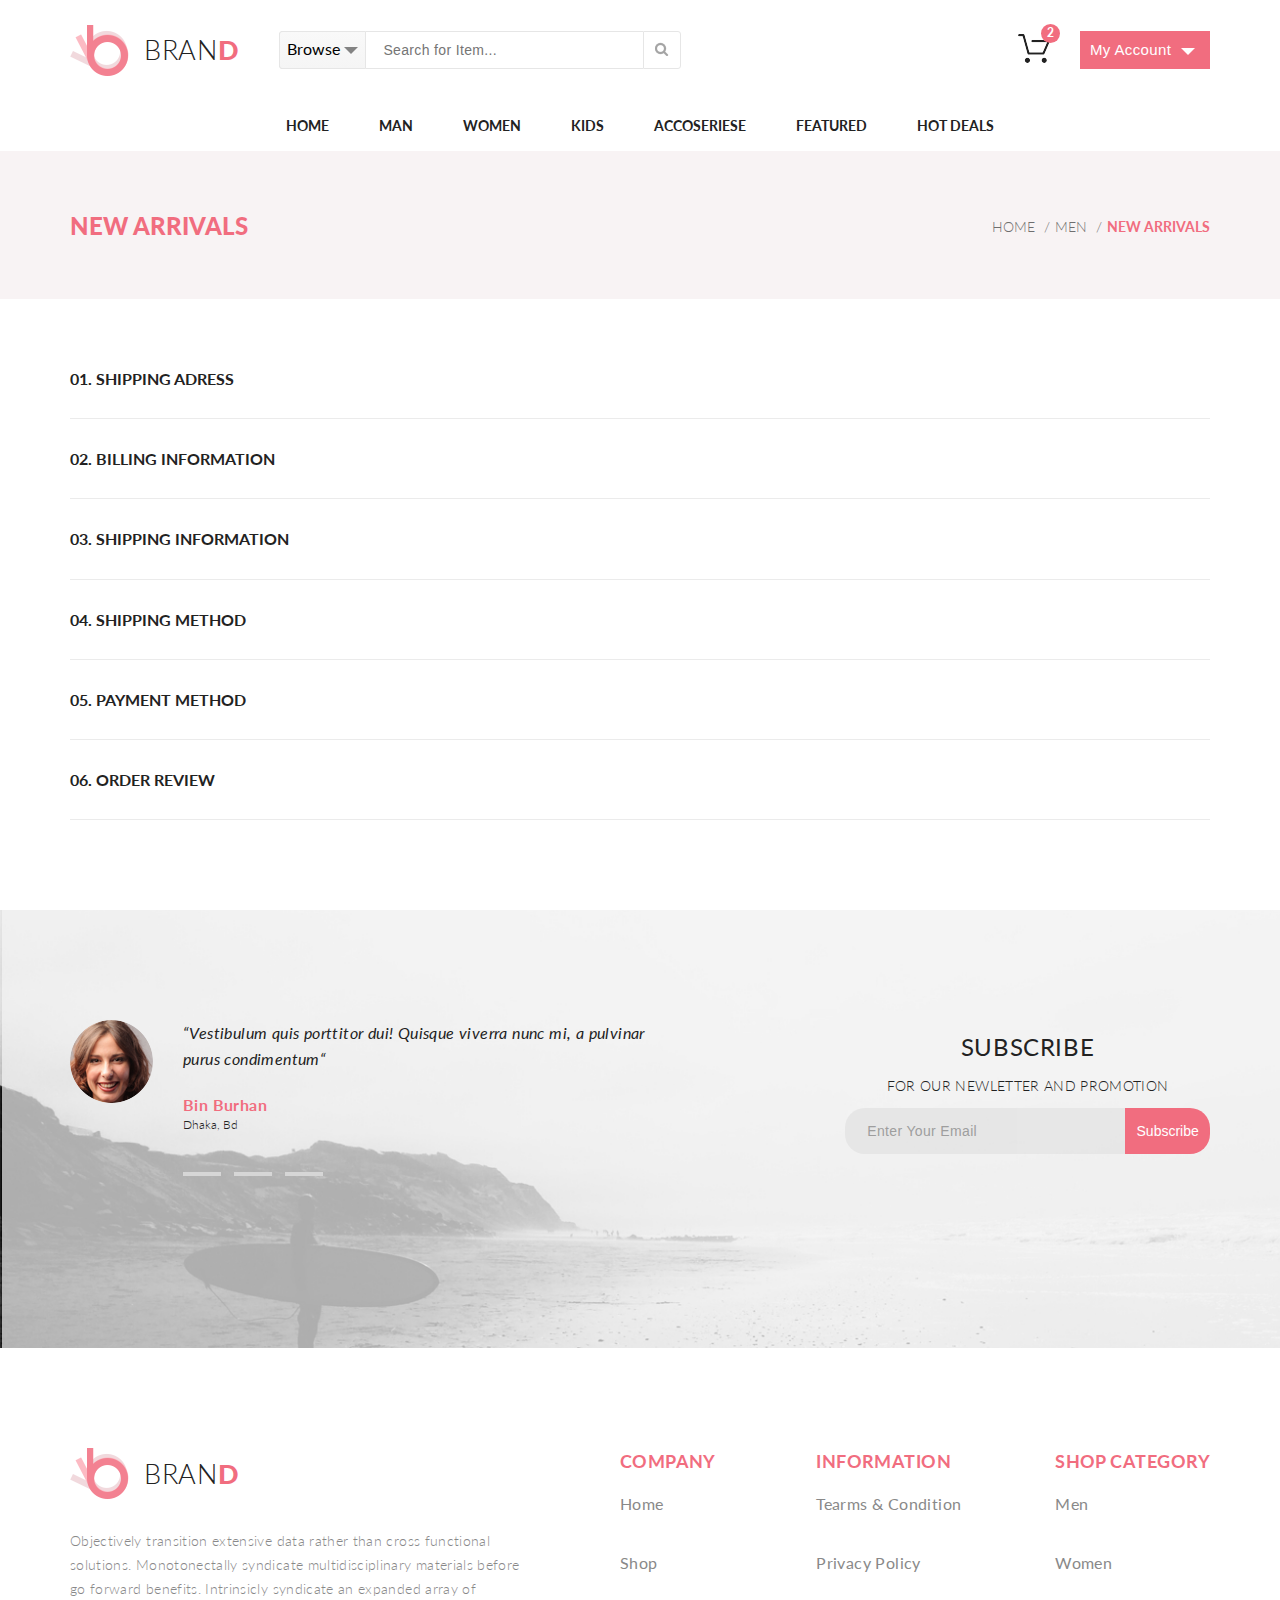
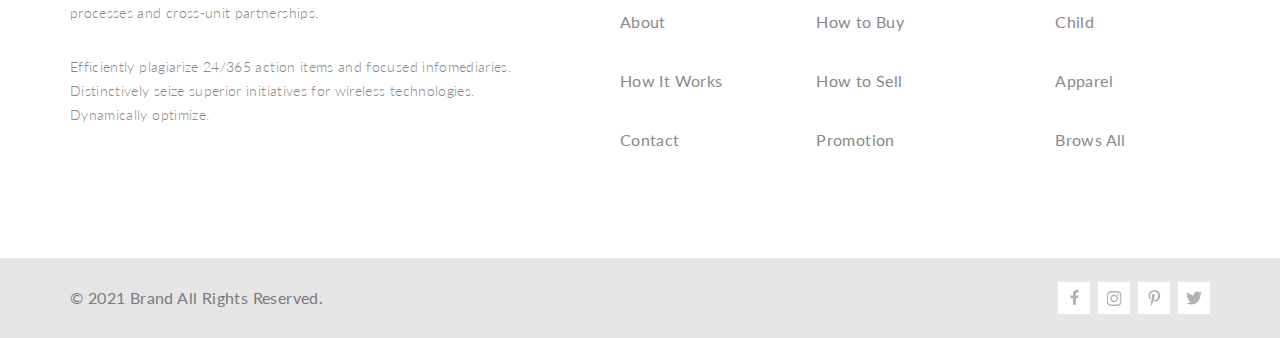
<file: checkout.html>
<!DOCTYPE html>
<html lang="en">

<head>
    <meta charset="UTF-8">
    <meta name="viewport" content="width=device-width, initial-scale=1.0">
    <link href="https://fonts.googleapis.com/css2?family=Lato:wght@300;400;700;900&display=swap" rel="stylesheet">
    <link rel="stylesheet" href="style.css">
    <title>Document</title>
</head>

<body>
    <header class="container">
        <nav class="top-menu">
            <div class="top-menu__left">
                <a class="top-menu__logo" href="index.html">
                    <img src="image/logo.png" alt="logo">
                    <p class="top-menu__logo-text1">BRAN<span class="top-menu__logo-text2">D</span></p>
                </a>
                <div class="top-menu__searchblock">
                    <details class="top-menu__browse">
                        <summary>Browse</summary>
                        <nav class="top-menu__browse-box">
                            <h2 class="top-menu__heading">Women</h2>
                            <a href="product.html" class="top-menu__link">Dresses</a>
                            <a href="product.html" class="top-menu__link">Tops</a>
                            <a href="product.html" class="top-menu__link">Sweaters/Knits</a>
                            <a href="product.html" class="top-menu__link">Jackets/Coats</a>
                            <a href="product.html" class="top-menu__link">Blazers</a>
                            <a href="product.html" class="top-menu__link">Denim</a>
                            <a href="product.html" class="top-menu__link">Leggings/Pants</a>
                            <a href="product.html" class="top-menu__link">Skirts/Shorts</a>
                            <a href="product.html" class="top-menu__link">Accessories</a>
                            <a href="product.html" class="top-menu__link">Bags/Purses</a>
                            <a href="product.html" class="top-menu__link">Swimwear/Underwear</a>
                            <a href="product.html" class="top-menu__link">Nightwear</a>
                            <a href="product.html" class="top-menu__link">Shoes</a>
                            <a href="product.html" class="top-menu__link">Beauty</a>
                            <h2 class="top-menu__heading">Men</h2>
                            <a href="product.html" class="top-menu__link">Tees/Tank tops</a>
                            <a href="product.html" class="top-menu__link">Shirts/Polos</a>
                            <a href="product.html" class="top-menu__link">Sweaters</a>
                            <a href="product.html" class="top-menu__link">Sweatshirts/Hoodies</a>
                            <a href="product.html" class="top-menu__link">Blazers</a>
                            <a href="product.html" class="top-menu__link">Jackets/vests</a>
                        </nav>
                    </details>
                    <div class="top-menu__form">
                        <input class="top-menu__form-input" type="text" placeholder="Search for Item...">
                        <button class="top-menu__search" type="search"><img src="image/search.png"
                                alt="search"></button>

                    </div>
                </div>
            </div>
            <div class="top-menu__right">

                <div class="top-menu__cart">
                    <img src="image/cart.png" alt="">
                    <span class="quantity">2</span>
                    <div class="top-menu__cart-box">
                        <div class="top-menu__product">
                            <a class="top-menu__product-link" href="singlePage.html">
                                <img class="top-menu__product-img" src="image/product_cart_box1.png" alt="product1"></a>
                            <div class="top-menu__product-name">
                                <h3 class="top-menu__product-title">Rebox Zane</h3>
                                <div class="top-menu__product-grades">
                                    <span class="grade"></span>
                                    <span class="grade"></span>
                                    <span class="grade"></span>
                                    <span class="grade"></span>
                                    <span class="grade"></span>
                                </div>
                                <p class="top-menu__product-price">1 x $250</p>
                            </div>
                            <span class="top-menu__product-delete">x</span>
                        </div>
                        <div class="top-menu__product">
                            <a class="top-menu__product-link" href="singlePage.html">
                                <img src="image/product_cart_box2.png" alt="product2"></a>
                            <div class="top-menu__product-name">
                                <h3 class="top-menu__product-title">Rebox Zane</h3>
                                <div class="top-menu__product-grades">
                                    <span class="grade"></span>
                                    <span class="grade"></span>
                                    <span class="grade"></span>
                                    <span class="grade"></span>
                                    <span class="grade"></span>
                                </div>
                                <p class="top-menu__product-price">1 x $250</p>
                            </div>
                            <span class="top-menu__product-delete">x</span>
                        </div>
                        <div class="top-menu__totalprice">
                            <p>TOTAL</p>
                            <p>$500.00</p>
                        </div>
                        <a class="top-menu__button-checkout" href="checkout.html">Checkout</a></br>
                        <a class="top-menu__button-cart" href="shoppingCart.html">Go to cart</a>
                    </div>
                </div>
                <button class="top-menu__button-account">My Account <span class="top-menu__button-span"></span></button>

            </div>
        </nav>
        <ul class="main-menu">
            <li class="main-menu__list"><a href="#" class="main-menu__link">Home</a>
                <div class="main-menu__box">
                    <div class="main-menu__item">
                        <h3 class="main-menu__title">Women</h3>
                        <a href="product.html" class="main-menu__link-internal">Dresses</a>
                        <a href="product.html" class="main-menu__link-internal">Tops</a>
                        <a href="product.html" class="main-menu__link-internal">Sweaters/Knits</a>
                        <a href="product.html" class="main-menu__link-internal">Jackets/Coats</a>
                        <a href="product.html" class="main-menu__link-internal">Blazers</a>
                        <a href="product.html" class="main-menu__link-internal">Denim</a>
                        <a href="product.html" class="main-menu__link-internal">Leggings/Pants</a>
                        <a href="product.html" class="main-menu__link-internal">Skirts/Shorts</a>
                        <a href="product.html" class="main-menu__link-internal">Accessories</a>
                        <a href="product.html" class="main-menu__link-internal">Bags/Purses</a>
                        <a href="product.html" class="main-menu__link-internal">Swimwear/Underwear</a>
                        <a href="product.html" class="main-menu__link-internal">Nightwear</a>
                        <a href="product.html" class="main-menu__link-internal">Shoes</a>
                        <a href="product.html" class="main-menu__link-internal">Beauty</a>
                    </div>
                    <div class="main-menu__item">
                        <h3 class="main-menu__title">Women</h3>
                        <a href="product.html" class="main-menu__link-internal">Dresses</a>
                        <a href="product.html" class="main-menu__link-internal">Tops</a>
                        <a href="product.html" class="main-menu__link-internal">Sweaters/Knits</a>
                        <a href="product.html" class="main-menu__link-internal">Jackets/Coats</a>
                        <h3 class="main-menu__title intro">Women</h3>
                        <a href="product.html" class="main-menu__link-internal">Blazers</a>
                        <a href="product.html" class="main-menu__link-internal">Denim</a>
                        <a href="product.html" class="main-menu__link-internal">Leggings/Pants</a>
                    </div>
                    <div class="main-menu__item">
                        <h3 class="main-menu__title">Women</h3>
                        <a href="product.html" class="main-menu__link-internal">Dresses</a>
                        <a href="product.html" class="main-menu__link-internal">Tops</a>
                        <a href="product.html" class="main-menu__link-internal">Sweaters/Knits</a>
                        <a href="product.html" class="main-menu__link-internal">Jackets/Coats</a>
                        <div class="main-menu__sale">
                            <a href="#" class="main-menu__sale-link">
                                <h2 class="main-menu__sale-title">Super</br>sale!</h2>
                                <img class="main-menu__sale-img" src="image/super_sale.png" alt="super sale">
                            </a>
                        </div>
                    </div>

                </div>
            </li>
            <li class="main-menu__list"><a href="#" class="main-menu__link">Man</a>
                <div class="main-menu__box">
                    <div class="main-menu__item">
                        <h3 class="main-menu__title">Women</h3>
                        <a href="product.html" class="main-menu__link-internal">Dresses</a>
                        <a href="product.html" class="main-menu__link-internal">Tops</a>
                        <a href="product.html" class="main-menu__link-internal">Sweaters/Knits</a>
                        <a href="product.html" class="main-menu__link-internal">Jackets/Coats</a>
                        <a href="product.html" class="main-menu__link-internal">Blazers</a>
                        <a href="product.html" class="main-menu__link-internal">Denim</a>
                        <a href="product.html" class="main-menu__link-internal">Leggings/Pants</a>
                        <a href="product.html" class="main-menu__link-internal">Skirts/Shorts</a>
                        <a href="product.html" class="main-menu__link-internal">Accessories</a>
                        <a href="product.html" class="main-menu__link-internal">Bags/Purses</a>
                        <a href="product.html" class="main-menu__link-internal">Swimwear/Underwear</a>
                        <a href="product.html" class="main-menu__link-internal">Nightwear</a>
                        <a href="product.html" class="main-menu__link-internal">Shoes</a>
                        <a href="product.html" class="main-menu__link-internal">Beauty</a>
                    </div>
                    <div class="main-menu__item">
                        <h3 class="main-menu__title">Women</h3>
                        <a href="product.html" class="main-menu__link-internal">Dresses</a>
                        <a href="product.html" class="main-menu__link-internal">Tops</a>
                        <a href="product.html" class="main-menu__link-internal">Sweaters/Knits</a>
                        <a href="product.html" class="main-menu__link-internal">Jackets/Coats</a>
                        <h3 class="main-menu__title intro">Women</h3>
                        <a href="product.html" class="main-menu__link-internal">Blazers</a>
                        <a href="product.html" class="main-menu__link-internal">Denim</a>
                        <a href="product.html" class="main-menu__link-internal">Leggings/Pants</a>
                    </div>
                    <div class="main-menu__item">
                        <h3 class="main-menu__title">Women</h3>
                        <a href="product.html" class="main-menu__link-internal">Dresses</a>
                        <a href="product.html" class="main-menu__link-internal">Tops</a>
                        <a href="product.html" class="main-menu__link-internal">Sweaters/Knits</a>
                        <a href="product.html" class="main-menu__link-internal">Jackets/Coats</a>
                        <div class="main-menu__sale">
                            <a href="#" class="main-menu__sale-link">
                                <h2 class="main-menu__sale-title">Super</br>sale!</h2>
                                <img class="main-menu__sale-img" src="image/super_sale.png" alt="super sale">
                            </a>
                        </div>
                    </div>

                </div>
            </li>
            <li class="main-menu__list"><a href="#" class="main-menu__link">Women</a>
                <div class="main-menu__box">
                    <div class="main-menu__item">
                        <h3 class="main-menu__title">Women</h3>
                        <a href="product.html" class="main-menu__link-internal">Dresses</a>
                        <a href="product.html" class="main-menu__link-internal">Tops</a>
                        <a href="product.html" class="main-menu__link-internal">Sweaters/Knits</a>
                        <a href="product.html" class="main-menu__link-internal">Jackets/Coats</a>
                        <a href="product.html" class="main-menu__link-internal">Blazers</a>
                        <a href="product.html" class="main-menu__link-internal">Denim</a>
                        <a href="product.html" class="main-menu__link-internal">Leggings/Pants</a>
                        <a href="product.html" class="main-menu__link-internal">Skirts/Shorts</a>
                        <a href="product.html" class="main-menu__link-internal">Accessories</a>
                        <a href="product.html" class="main-menu__link-internal">Bags/Purses</a>
                        <a href="product.html" class="main-menu__link-internal">Swimwear/Underwear</a>
                        <a href="product.html" class="main-menu__link-internal">Nightwear</a>
                        <a href="product.html" class="main-menu__link-internal">Shoes</a>
                        <a href="product.html" class="main-menu__link-internal">Beauty</a>
                    </div>
                    <div class="main-menu__item">
                        <h3 class="main-menu__title">Women</h3>
                        <a href="product.html" class="main-menu__link-internal">Dresses</a>
                        <a href="product.html" class="main-menu__link-internal">Tops</a>
                        <a href="product.html" class="main-menu__link-internal">Sweaters/Knits</a>
                        <a href="product.html" class="main-menu__link-internal">Jackets/Coats</a>
                        <h3 class="main-menu__title intro">Women</h3>
                        <a href="product.html" class="main-menu__link-internal">Blazers</a>
                        <a href="product.html" class="main-menu__link-internal">Denim</a>
                        <a href="product.html" class="main-menu__link-internal">Leggings/Pants</a>
                    </div>
                    <div class="main-menu__item">
                        <h3 class="main-menu__title">Women</h3>
                        <a href="product.html" class="main-menu__link-internal">Dresses</a>
                        <a href="product.html" class="main-menu__link-internal">Tops</a>
                        <a href="product.html" class="main-menu__link-internal">Sweaters/Knits</a>
                        <a href="product.html" class="main-menu__link-internal">Jackets/Coats</a>
                        <div class="main-menu__sale">
                            <a href="#" class="main-menu__sale-link">
                                <h2 class="main-menu__sale-title">Super</br>sale!</h2>
                                <img class="main-menu__sale-img" src="image/super_sale.png" alt="super sale">
                            </a>
                        </div>
                    </div>

                </div>
            </li>
            <li class="main-menu__list"><a href="#" class="main-menu__link">Kids</a>
                <div class="main-menu__box">
                    <div class="main-menu__item">
                        <h3 class="main-menu__title">Women</h3>
                        <a href="product.html" class="main-menu__link-internal">Dresses</a>
                        <a href="product.html" class="main-menu__link-internal">Tops</a>
                        <a href="product.html" class="main-menu__link-internal">Sweaters/Knits</a>
                        <a href="product.html" class="main-menu__link-internal">Jackets/Coats</a>
                        <a href="product.html" class="main-menu__link-internal">Blazers</a>
                        <a href="product.html" class="main-menu__link-internal">Denim</a>
                        <a href="product.html" class="main-menu__link-internal">Leggings/Pants</a>
                        <a href="product.html" class="main-menu__link-internal">Skirts/Shorts</a>
                        <a href="product.html" class="main-menu__link-internal">Accessories</a>
                        <a href="product.html" class="main-menu__link-internal">Bags/Purses</a>
                        <a href="product.html" class="main-menu__link-internal">Swimwear/Underwear</a>
                        <a href="product.html" class="main-menu__link-internal">Nightwear</a>
                        <a href="product.html" class="main-menu__link-internal">Shoes</a>
                        <a href="product.html" class="main-menu__link-internal">Beauty</a>
                    </div>
                    <div class="main-menu__item">
                        <h3 class="main-menu__title">Women</h3>
                        <a href="product.html" class="main-menu__link-internal">Dresses</a>
                        <a href="product.html" class="main-menu__link-internal">Tops</a>
                        <a href="product.html" class="main-menu__link-internal">Sweaters/Knits</a>
                        <a href="product.html" class="main-menu__link-internal">Jackets/Coats</a>
                        <h3 class="main-menu__title intro">Women</h3>
                        <a href="product.html" class="main-menu__link-internal">Blazers</a>
                        <a href="product.html" class="main-menu__link-internal">Denim</a>
                        <a href="product.html" class="main-menu__link-internal">Leggings/Pants</a>
                    </div>
                    <div class="main-menu__item">
                        <h3 class="main-menu__title">Women</h3>
                        <a href="product.html" class="main-menu__link-internal">Dresses</a>
                        <a href="product.html" class="main-menu__link-internal">Tops</a>
                        <a href="product.html" class="main-menu__link-internal">Sweaters/Knits</a>
                        <a href="product.html" class="main-menu__link-internal">Jackets/Coats</a>
                        <div class="main-menu__sale">
                            <a href="#" class="main-menu__sale-link">
                                <h2 class="main-menu__sale-title">Super</br>sale!</h2>
                                <img class="main-menu__sale-img" src="image/super_sale.png" alt="super sale">
                            </a>
                        </div>
                    </div>

                </div>
            </li>
            <li class="main-menu__list last"><a href="#" class="main-menu__link">Accoseriese</a>
                <div class="main-menu__box">
                    <div class="main-menu__item">
                        <h3 class="main-menu__title">Women</h3>
                        <a href="product.html" class="main-menu__link-internal">Dresses</a>
                        <a href="product.html" class="main-menu__link-internal">Tops</a>
                        <a href="product.html" class="main-menu__link-internal">Sweaters/Knits</a>
                        <a href="product.html" class="main-menu__link-internal">Jackets/Coats</a>
                        <a href="product.html" class="main-menu__link-internal">Blazers</a>
                        <a href="product.html" class="main-menu__link-internal">Denim</a>
                        <a href="product.html" class="main-menu__link-internal">Leggings/Pants</a>
                        <a href="product.html" class="main-menu__link-internal">Skirts/Shorts</a>
                        <a href="product.html" class="main-menu__link-internal">Accessories</a>
                        <a href="product.html" class="main-menu__link-internal">Bags/Purses</a>
                        <a href="product.html" class="main-menu__link-internal">Swimwear/Underwear</a>
                        <a href="product.html" class="main-menu__link-internal">Nightwear</a>
                        <a href="product.html" class="main-menu__link-internal">Shoes</a>
                        <a href="product.html" class="main-menu__link-internal">Beauty</a>
                    </div>
                    <div class="main-menu__item">
                        <h3 class="main-menu__title">Women</h3>
                        <a href="product.html" class="main-menu__link-internal">Dresses</a>
                        <a href="product.html" class="main-menu__link-internal">Tops</a>
                        <a href="product.html" class="main-menu__link-internal">Sweaters/Knits</a>
                        <a href="product.html" class="main-menu__link-internal">Jackets/Coats</a>
                        <h3 class="main-menu__title intro">Women</h3>
                        <a href="product.html" class="main-menu__link-internal">Blazers</a>
                        <a href="product.html" class="main-menu__link-internal">Denim</a>
                        <a href="product.html" class="main-menu__link-internal">Leggings/Pants</a>
                    </div>
                    <div class="main-menu__item">
                        <h3 class="main-menu__title">Women</h3>
                        <a href="product.html" class="main-menu__link-internal">Dresses</a>
                        <a href="product.html" class="main-menu__link-internal">Tops</a>
                        <a href="product.html" class="main-menu__link-internal">Sweaters/Knits</a>
                        <a href="product.html" class="main-menu__link-internal">Jackets/Coats</a>
                        <div class="main-menu__sale">
                            <a href="#" class="main-menu__sale-link">
                                <h2 class="main-menu__sale-title">Super</br>sale!</h2>
                                <img class="main-menu__sale-img" src="image/super_sale.png" alt="super sale">
                            </a>
                        </div>
                    </div>

                </div>
            </li>
            <li class="main-menu__list last"><a href="#" class="main-menu__link">Featured</a>
                <div class="main-menu__box">
                    <div class="main-menu__item">
                        <h3 class="main-menu__title">Women</h3>
                        <a href="product.html" class="main-menu__link-internal">Dresses</a>
                        <a href="product.html" class="main-menu__link-internal">Tops</a>
                        <a href="product.html" class="main-menu__link-internal">Sweaters/Knits</a>
                        <a href="product.html" class="main-menu__link-internal">Jackets/Coats</a>
                        <a href="product.html" class="main-menu__link-internal">Blazers</a>
                        <a href="product.html" class="main-menu__link-internal">Denim</a>
                        <a href="product.html" class="main-menu__link-internal">Leggings/Pants</a>
                        <a href="product.html" class="main-menu__link-internal">Skirts/Shorts</a>
                        <a href="product.html" class="main-menu__link-internal">Accessories</a>
                        <a href="product.html" class="main-menu__link-internal">Bags/Purses</a>
                        <a href="product.html" class="main-menu__link-internal">Swimwear/Underwear</a>
                        <a href="product.html" class="main-menu__link-internal">Nightwear</a>
                        <a href="product.html" class="main-menu__link-internal">Shoes</a>
                        <a href="product.html" class="main-menu__link-internal">Beauty</a>
                    </div>
                    <div class="main-menu__item">
                        <h3 class="main-menu__title">Women</h3>
                        <a href="product.html" class="main-menu__link-internal">Dresses</a>
                        <a href="product.html" class="main-menu__link-internal">Tops</a>
                        <a href="product.html" class="main-menu__link-internal">Sweaters/Knits</a>
                        <a href="product.html" class="main-menu__link-internal">Jackets/Coats</a>
                        <h3 class="main-menu__title intro">Women</h3>
                        <a href="product.html" class="main-menu__link-internal">Blazers</a>
                        <a href="product.html" class="main-menu__link-internal">Denim</a>
                        <a href="product.html" class="main-menu__link-internal">Leggings/Pants</a>
                    </div>
                    <div class="main-menu__item">
                        <h3 class="main-menu__title">Women</h3>
                        <a href="product.html" class="main-menu__link-internal">Dresses</a>
                        <a href="product.html" class="main-menu__link-internal">Tops</a>
                        <a href="product.html" class="main-menu__link-internal">Sweaters/Knits</a>
                        <a href="product.html" class="main-menu__link-internal">Jackets/Coats</a>
                        <div class="main-menu__sale">
                            <a href="#" class="main-menu__sale-link">
                                <h2 class="main-menu__sale-title">Super</br>sale!</h2>
                                <img class="main-menu__sale-img" src="image/super_sale.png" alt="super sale">
                            </a>
                        </div>
                    </div>

                </div>
            </li>
            <li class="main-menu__list last"><a href="#" class="main-menu__link">Hot Deals</a>
                <div class="main-menu__box">
                    <div class="main-menu__item">
                        <h3 class="main-menu__title">Women</h3>
                        <a href="product.html" class="main-menu__link-internal">Dresses</a>
                        <a href="product.html" class="main-menu__link-internal">Tops</a>
                        <a href="product.html" class="main-menu__link-internal">Sweaters/Knits</a>
                        <a href="product.html" class="main-menu__link-internal">Jackets/Coats</a>
                        <a href="product.html" class="main-menu__link-internal">Blazers</a>
                        <a href="product.html" class="main-menu__link-internal">Denim</a>
                        <a href="product.html" class="main-menu__link-internal">Leggings/Pants</a>
                        <a href="product.html" class="main-menu__link-internal">Skirts/Shorts</a>
                        <a href="product.html" class="main-menu__link-internal">Accessories</a>
                        <a href="product.html" class="main-menu__link-internal">Bags/Purses</a>
                        <a href="product.html" class="main-menu__link-internal">Swimwear/Underwear</a>
                        <a href="product.html" class="main-menu__link-internal">Nightwear</a>
                        <a href="product.html" class="main-menu__link-internal">Shoes</a>
                        <a href="product.html" class="main-menu__link-internal">Beauty</a>
                    </div>
                    <div class="main-menu__item">
                        <h3 class="main-menu__title">Women</h3>
                        <a href="product.html" class="main-menu__link-internal">Dresses</a>
                        <a href="product.html" class="main-menu__link-internal">Tops</a>
                        <a href="product.html" class="main-menu__link-internal">Sweaters/Knits</a>
                        <a href="product.html" class="main-menu__link-internal">Jackets/Coats</a>
                        <h3 class="main-menu__title intro">Women</h3>
                        <a href="product.html" class="main-menu__link-internal">Blazers</a>
                        <a href="product.html" class="main-menu__link-internal">Denim</a>
                        <a href="product.html" class="main-menu__link-internal">Leggings/Pants</a>
                    </div>
                    <div class="main-menu__item">
                        <h3 class="main-menu__title">Women</h3>
                        <a href="product.html" class="main-menu__link-internal">Dresses</a>
                        <a href="product.html" class="main-menu__link-internal">Tops</a>
                        <a href="product.html" class="main-menu__link-internal">Sweaters/Knits</a>
                        <a href="product.html" class="main-menu__link-internal">Jackets/Coats</a>
                        <div class="main-menu__sale">
                            <a href="#" class="main-menu__sale-link">
                                <h2 class="main-menu__sale-title">Super</br>sale!</h2>
                                <img class="main-menu__sale-img" src="image/super_sale.png" alt="super sale">
                            </a>
                        </div>
                    </div>

                </div>
            </li>
        </ul>
    </header>
    <div class="top-head">
        <div class="top-head__box container">
            <h3 class="top-head__namepage">New Arrivals</h3>
            <nav class="breadcrumbs">
                <ul class="breadcrumbs__ul">
                    <li class="breadcrumbs__li">
                        <a href="index.html" class="breadcrumbs__link">Home</a>
                    </li>
                    <li class="breadcrumbs__li">
                        <a href="product.html" class="breadcrumbs__link">Men</a>
                    </li>
                    <li class="breadcrumbs__li">
                        <a href="singlePage.html" class="breadcrumbs__link breadcrumbs__link_site">New
                            Arrivals</a>
                    </li>
                </ul>
            </nav>
        </div>
    </div>
    <div class="checkout container">
        <section class="checkout__box">
            <label for="checkout" class="checkout__name">
                <h3 class="checkout__title">01. Shipping Adress</h3>
            </label>
            <input class="checkout__checkbox" type="checkbox" id="checkout">
            <div class="checkout__hidden-box">
                <section class="hidden-box">
                    <h2 class="hidden-box__title">Check as a guest or register</h2>
                    <p class="hidden-box__text">Register with us for future convenience</p>

                    <div class="hidden-box__checkbox">
                        <input type="radio" id="checkout as guest">
                        <label class="hidden-box__checkname" for="checkout as guest">checkout as guest</label>
                    </div>
                    <div class="hidden-box__checkbox">
                        <input type="radio" id="register">
                        <label class="hidden-box__checkname" for="register">register</label>
                    </div>
                    <h2 class="hidden-box__title">register and save time!</h2>
                    <p class="hidden-box__text">Register with us for future convenience</p>
                    <div class="hidden-box__links">
                        <a href="#" class="hidden-box__link"><span>»</span> Fast and easy checkout</a>
                        <a href="#" class="hidden-box__link"><span>»</span> Easy access to your order history and
                            status</a>
                    </div>
                    <button class="checkout__button">Continue</button>
                </section>
                <section class="hidden-box">
                    <h2 class="hidden-box__title">Already registed?</h2>
                    <p class="hidden-box__text">Please log in below</p>
                    <h3 class="hidden-box__checkname">EMAIL ADDRESS
                        <span class="hidden-box__required">*</span>
                    </h3>
                    <input class="hidden-box__input" type="email" placeholder="Email" required>
                    <h3 class="hidden-box__checkname">PASSWORD
                        <span class="hidden-box__required">*</span>
                    </h3>
                    <input class="hidden-box__input" type="password" placeholder="Password" size="20" required>
                    <p class="hidden-box__required">* Required Fileds</p>
                    <div class="hidden-box__buttons">
                        <button class="checkout__button">Log in</button>
                        <a href="#" class="checkout__link">Forgot Password ?</a>
                    </div>
                </section>
            </div>

        </section>
        <section class="checkout__box">
            <label for="BILLING-INFORMATION" class="checkout__name">
                <h3 class="checkout__title">02. BILLING INFORMATION</h3>
            </label>
            <input class="checkout__checkbox" type="checkbox" id="BILLING-INFORMATION">
            <div class="checkout__hidden-box">
                <section class="hidden-box">
                    <h2 class="hidden-box__title">Check as a guest or register</h2>
                    <p class="hidden-box__text">Register with us for future convenience</p>

                    <div class="hidden-box__checkbox">
                        <input type="radio" id="checkout as guest">
                        <label class="hidden-box__checkname" for="checkout as guest">checkout as guest</label>
                    </div>
                    <div class="hidden-box__checkbox">
                        <input type="radio" id="register">
                        <label class="hidden-box__checkname" for="register">register</label>
                    </div>
                    <h2 class="hidden-box__title">register and save time!</h2>
                    <p class="hidden-box__text">Register with us for future convenience</p>
                    <div class="hidden-box__links">
                        <a href="#" class="hidden-box__link"><span>»</span> Fast and easy checkout</a>
                        <a href="#" class="hidden-box__link"><span>»</span> Easy access to your order history and
                            status</a>
                    </div>
                    <button class="checkout__button">Continue</button>
                </section>
                <section class="hidden-box">
                    <h2 class="hidden-box__title">Already registed?</h2>
                    <p class="hidden-box__text">Please log in below</p>
                    <h3 class="hidden-box__checkname">EMAIL ADDRESS
                        <span class="hidden-box__required">*</span>
                    </h3>
                    <input class="hidden-box__input" type="email" placeholder="Email" required>
                    <h3 class="hidden-box__checkname">PASSWORD
                        <span class="hidden-box__required">*</span>
                    </h3>
                    <input class="hidden-box__input" type="password" placeholder="Password" size="20" required>
                    <p class="hidden-box__required">* Required Fileds</p>
                    <div class="hidden-box__buttons">
                        <button class="checkout__button">Log in</button>
                        <a href="#" class="checkout__link">Forgot Password ?</a>
                    </div>
                </section>
            </div>
        </section>
        <section class="checkout__box">
            <label for="SHIPPING-INFORMATION" class="checkout__name">
                <h3 class="checkout__title">03. SHIPPING INFORMATION</h3>
            </label>
            <input class="checkout__checkbox" type="checkbox" id="SHIPPING-INFORMATION">
            <div class="checkout__hidden-box">
                <section class="hidden-box">
                    <h2 class="hidden-box__title">Check as a guest or register</h2>
                    <p class="hidden-box__text">Register with us for future convenience</p>

                    <div class="hidden-box__checkbox">
                        <input type="radio" id="checkout as guest">
                        <label class="hidden-box__checkname" for="checkout as guest">checkout as guest</label>
                    </div>
                    <div class="hidden-box__checkbox">
                        <input type="radio" id="register">
                        <label class="hidden-box__checkname" for="register">register</label>
                    </div>
                    <h2 class="hidden-box__title">register and save time!</h2>
                    <p class="hidden-box__text">Register with us for future convenience</p>
                    <div class="hidden-box__links">
                        <a href="#" class="hidden-box__link"><span>»</span> Fast and easy checkout</a>
                        <a href="#" class="hidden-box__link"><span>»</span> Easy access to your order history and
                            status</a>
                    </div>
                    <button class="checkout__button">Continue</button>
                </section>
                <section class="hidden-box">
                    <h2 class="hidden-box__title">Already registed?</h2>
                    <p class="hidden-box__text">Please log in below</p>
                    <h3 class="hidden-box__checkname">EMAIL ADDRESS
                        <span class="hidden-box__required">*</span>
                    </h3>
                    <input class="hidden-box__input" type="email" placeholder="Email" required>
                    <h3 class="hidden-box__checkname">PASSWORD
                        <span class="hidden-box__required">*</span>
                    </h3>
                    <input class="hidden-box__input" type="password" placeholder="Password" size="20" required>
                    <p class="hidden-box__required">* Required Fileds</p>
                    <div class="hidden-box__buttons">
                        <button class="checkout__button">Log in</button>
                        <a href="#" class="checkout__link">Forgot Password ?</a>
                    </div>
                </section>
            </div>
        </section>
        <section class="checkout__box">
            <label for="METHOD" class="checkout__name">
                <h3 class="checkout__title">04. SHIPPING METHOD</h3>
            </label>
            <input class="checkout__checkbox" type="checkbox" id="SHIPPING-METHOD">
            <div class="checkout__hidden-box">
                <section class="hidden-box">
                    <h2 class="hidden-box__title">Check as a guest or register</h2>
                    <p class="hidden-box__text">Register with us for future convenience</p>

                    <div class="hidden-box__checkbox">
                        <input type="radio" id="checkout as guest">
                        <label class="hidden-box__checkname" for="checkout as guest">checkout as guest</label>
                    </div>
                    <div class="hidden-box__checkbox">
                        <input type="radio" id="register">
                        <label class="hidden-box__checkname" for="register">register</label>
                    </div>
                    <h2 class="hidden-box__title">register and save time!</h2>
                    <p class="hidden-box__text">Register with us for future convenience</p>
                    <div class="hidden-box__links">
                        <a href="#" class="hidden-box__link"><span>»</span> Fast and easy checkout</a>
                        <a href="#" class="hidden-box__link"><span>»</span> Easy access to your order history and
                            status</a>
                    </div>
                    <button class="checkout__button">Continue</button>
                </section>
                <section class="hidden-box">
                    <h2 class="hidden-box__title">Already registed?</h2>
                    <p class="hidden-box__text">Please log in below</p>
                    <h3 class="hidden-box__checkname">EMAIL ADDRESS
                        <span class="hidden-box__required">*</span>
                    </h3>
                    <input class="hidden-box__input" type="email" placeholder="Email" required>
                    <h3 class="hidden-box__checkname">PASSWORD
                        <span class="hidden-box__required">*</span>
                    </h3>
                    <input class="hidden-box__input" type="password" placeholder="Password" size="20" required>
                    <p class="hidden-box__required">* Required Fileds</p>
                    <div class="hidden-box__buttons">
                        <button class="checkout__button">Log in</button>
                        <a href="#" class="checkout__link">Forgot Password ?</a>
                    </div>
                </section>
            </div>
        </section>
        <section class="checkout__box">
            <label for="PAYMENT-METHOD" class="checkout__name">
                <h3 class="checkout__title">05. PAYMENT METHOD</h3>
            </label>
            <input class="checkout__checkbox" type="checkbox" id="PAYMENT-METHOD">
        </section>
        <section class="checkout__box">
            <label for="ORDER-REVIEW" class="checkout__name">
                <h3 class="checkout__title">06. ORDER REVIEW</h3>
            </label>
            <input class="checkout__checkbox" type="checkbox" id="ORDER-REVIEW">
        </section>
    </div>

    <section class="quote-form">
        <div class="container quote-form__box">
            <figure class="quote-form__review">
                <div>
                    <img class="quote-form__img" src="image/Intersect1.png" alt="Intersect">
                </div>
                <div>
                    <p class="quote-form__text">“Vestibulum quis porttitor dui! Quisque viverra nunc mi, a pulvinar
                        purus
                        condimentum“
                    </p>
                    <p class="quote-form__signature">Bin Burhan</p>
                    <p class="quote-form__city">Dhaka, Bd</p>
                    <div class="quote-form__switch-box">
                        <span class="quote-form__switch"></span>
                        <span class="quote-form__switch"></span>
                        <span class="quote-form__switch"></span>
                    </div>
                </div>
            </figure>
            <form class="quote-form__subscription">
                <h2 class="quote-form__heading">SUBSCRIBE</h2>
                <p class="quote-form__explanation">FOR OUR NEWLETTER AND PROMOTION</p>
                <div class="quote-form__email">
                    <input class="quote-form__input" type="email" placeholder="Enter Your Email">
                    <button class="quote-form__button" tupe="subscribe">Subscribe</button>
                </div>
            </form>
        </div>
    </section>
    <footer class="footer-top container">
        <div class="footer-top__company">
            <a class="top-menu__logo" href="index.html">
                <img src="image/logo.png" alt="logo">
                <p class="top-menu__logo-text1">BRAN<span class="top-menu__logo-text2">D</span></p>
            </a>
            <p class="footer-top__text">Objectively transition extensive data rather than cross functional solutions.
                Monotonectally syndicate
                multidisciplinary materials before go forward benefits. Intrinsicly syndicate an expanded array of
                processes
                and cross-unit partnerships.
            </p>
            <p class="footer-top__text">
                Efficiently plagiarize 24/365 action items and focused infomediaries.
                Distinctively seize superior initiatives for wireless technologies. Dynamically optimize.
            </p>
        </div>
        <nav class="footer-top__link-block">
            <h2 class="footer-top__link-heading">COMPANY</h2>
            <a href="product.html" class="footer-top__link">Home </a>
            <a href="product.html" class="footer-top__link">Shop</a>
            <a href="product.html" class="footer-top__link">About</a>
            <a href="product.html" class="footer-top__link">How It Works</a>
            <a href="product.html" class="footer-top__link">Contact</a>
        </nav>
        <nav class="footer-top__link-block">
            <h2 class="footer-top__link-heading">INFORMATION</h2>
            <a href="product.html" class="footer-top__link">Tearms & Condition</a>
            <a href="product.html" class="footer-top__link">Privacy Policy</a>
            <a href="product.html" class="footer-top__link">How to Buy</a>
            <a href="product.html" class="footer-top__link">How to Sell</a>
            <a href="product.html" class="footer-top__link">Promotion</a>
        </nav>
        <nav class="footer-top__link-block">
            <h2 class="footer-top__link-heading">SHOP CATEGORY</h2>
            <a href="product.html" class="footer-top__link">Men</a>
            <a href="product.html" class="footer-top__link">Women</a>
            <a href="product.html" class="footer-top__link">Child</a>
            <a href="product.html" class="footer-top__link">Apparel</a>
            <a href="product.html" class="footer-top__link">Brows All</a>
        </nav>
        </nav>
    </footer>
    <footer class="footer-bottom">
        <div class="footer-bottom__box container">
            <p class="footer-bottom__copy">© 2021 Brand All Rights Reserved.</p>

            <div class="footer-bottom__society">
                <a class="footer-bottom__brands" href="#">
                    <svg class="icon" width="11" height="16" viewBox="0 0 11 16" fill="none">
                        <path
                            d="M9.08836 8.28L9.50686 5.61602H6.89022V3.88729C6.89022 3.15847 7.25574 2.44806 8.42765 2.44806H9.61722V0.179975C9.61722 0.179975 8.53772 0 7.50561 0C5.35073 0 3.9422 1.27593 3.9422 3.5857V5.61602H1.54688V8.28H3.9422V14.72H6.89022V8.28H9.08836Z"
                            fill="#b2b2b2" />
                    </svg></a>
                <a class="footer-bottom__brands" href="#">
                    <svg class="icon" width="16" height="17" viewBox="0 0 16 17" fill="none">
                        <g clip-path="url(#clip0_190_1696)">
                            <path
                                d="M8.13677 4.68165C6.02163 4.68165 4.31555 6.38497 4.31555 8.49669C4.31555 10.6084 6.02163 12.3117 8.13677 12.3117C10.2519 12.3117 11.958 10.6084 11.958 8.49669C11.958 6.38497 10.2519 4.68165 8.13677 4.68165ZM8.13677 10.977C6.76991 10.977 5.65248 9.86466 5.65248 8.49669C5.65248 7.12872 6.76658 6.01642 8.13677 6.01642C9.50695 6.01642 10.6211 7.12872 10.6211 8.49669C10.6211 9.86466 9.50363 10.977 8.13677 10.977ZM13.0056 4.5256C13.0056 5.02032 12.6065 5.41544 12.1143 5.41544C11.6188 5.41544 11.223 5.017 11.223 4.5256C11.223 4.03419 11.6221 3.63575 12.1143 3.63575C12.6065 3.63575 13.0056 4.03419 13.0056 4.5256ZM15.5364 5.42872C15.4799 4.23673 15.2072 3.18087 14.3325 2.31095C13.4612 1.44103 12.4036 1.16876 11.2097 1.109C9.9792 1.03927 6.29101 1.03927 5.0605 1.109C3.8699 1.16544 2.81233 1.43771 1.93768 2.30763C1.06302 3.17755 0.793639 4.23341 0.733776 5.4254C0.663937 6.65392 0.663937 10.3361 0.733776 11.5647C0.790313 12.7567 1.06302 13.8125 1.93768 14.6824C2.81233 15.5524 3.86658 15.8246 5.0605 15.8844C6.29101 15.9541 9.9792 15.9541 11.2097 15.8844C12.4036 15.8279 13.4612 15.5557 14.3325 14.6824C15.2039 13.8125 15.4766 12.7567 15.5364 11.5647C15.6063 10.3361 15.6063 6.65724 15.5364 5.42872ZM13.9468 12.8828C13.6874 13.5336 13.1852 14.035 12.53 14.2973C11.5489 14.6858 9.22094 14.5961 8.13677 14.5961C7.05259 14.5961 4.72128 14.6824 3.74353 14.2973C3.09169 14.0383 2.58951 13.5369 2.32678 12.8828C1.93768 11.9033 2.02747 9.57911 2.02747 8.49669C2.02747 7.41427 1.941 5.08673 2.32678 4.11056C2.58619 3.45978 3.08837 2.95841 3.74353 2.69611C4.72461 2.30763 7.05259 2.39728 8.13677 2.39728C9.22094 2.39728 11.5523 2.31095 12.53 2.69611C13.1818 2.95509 13.684 3.45646 13.9468 4.11056C14.3359 5.09005 14.2461 7.41427 14.2461 8.49669C14.2461 9.57911 14.3359 11.9067 13.9468 12.8828Z"
                                fill="#b2b2b2" />
                        </g>
                        <defs>
                            <clipPath id="clip0_190_1696">
                                <rect width="14.8991" height="17" fill="white" transform="translate(0.68396)" />
                            </clipPath>
                        </defs>
                    </svg>
                </a>
                <a class="footer-bottom__brands" href="#">
                    <svg class="icon" width="13" height="16" viewBox="0 0 13 16" fill="none">
                        <g clip-path="url(#clip0_190_1704)">
                            <path
                                d="M6.7402 0.203125C3.55552 0.203125 0.408081 2.34063 0.408081 5.8C0.408081 8 1.63726 9.25 2.38221 9.25C2.68951 9.25 2.86643 8.3875 2.86643 8.14375C2.86643 7.85313 2.13079 7.23438 2.13079 6.025C2.13079 3.5125 4.03043 1.73125 6.48878 1.73125C8.60259 1.73125 10.167 2.94062 10.167 5.1625C10.167 6.82187 9.50585 9.93437 7.3641 9.93437C6.59121 9.93437 5.93006 9.37187 5.93006 8.56563C5.93006 7.38438 6.74951 6.24062 6.74951 5.02187C6.74951 2.95312 3.83487 3.32812 3.83487 5.82812C3.83487 6.35313 3.90006 6.93437 4.13286 7.4125C3.70451 9.26875 2.82919 12.0344 2.82919 13.9469C2.82919 14.5375 2.91299 15.1188 2.96886 15.7094C3.0744 15.8281 3.02163 15.8156 3.18304 15.7563C4.74744 13.6 4.69157 13.1781 5.39928 10.3562C5.78107 11.0875 6.76814 11.4812 7.55034 11.4812C10.8468 11.4812 12.3274 8.24688 12.3274 5.33125C12.3274 2.22813 9.66415 0.203125 6.7402 0.203125Z"
                                fill="#b2b2b2" />
                        </g>
                        <defs>
                            <clipPath id="clip0_190_1704">
                                <rect width="11.9193" height="16" fill="white" transform="translate(0.408081)" />
                            </clipPath>
                        </defs>
                    </svg></a>
                <a class="footer-bottom__brands" href="#">
                    <svg class="icon" xmlns="http://www.w3.org/2000/svg" width="17" height="16" viewBox="0 0 17 16"
                        fill="none">
                        <g clip-path="url(#clip0_190_1700)">
                            <path
                                d="M14.4181 4.74107C14.4281 4.88319 14.4281 5.02535 14.4281 5.16747C14.4281 9.50247 11.1509 14.4974 5.16096 14.4974C3.31558 14.4974 1.60132 13.9593 0.159302 13.0253C0.421495 13.0558 0.673569 13.0659 0.94585 13.0659C2.46851 13.0659 3.8702 12.5482 4.98953 11.6649C3.5576 11.6345 2.3576 10.6903 1.94415 9.39081C2.14585 9.42125 2.34751 9.44156 2.5593 9.44156C2.85172 9.44156 3.14418 9.40094 3.41643 9.32991C1.92401 9.02531 0.80465 7.70553 0.80465 6.11163V6.07103C1.23825 6.31469 1.74249 6.46697 2.2769 6.48725C1.39959 5.89841 0.824826 4.89335 0.824826 3.75628C0.824826 3.14716 0.98614 2.58878 1.26851 2.10147C2.87187 4.09131 5.28195 5.39078 7.98443 5.53294C7.93403 5.28928 7.90376 5.0355 7.90376 4.78169C7.90376 2.97457 9.35586 1.5025 11.1609 1.5025C12.0987 1.5025 12.9457 1.89844 13.5407 2.53803C14.2768 2.39591 14.9827 2.12178 15.6079 1.74616C15.3659 2.5076 14.8516 3.14719 14.176 3.55325C14.8315 3.48222 15.4668 3.29944 16.0516 3.04566C15.608 3.69538 15.0533 4.27403 14.4181 4.74107Z"
                                fill="#b2b2b2" />
                        </g>
                        <defs>
                            <clipPath id="clip0_190_1700">
                                <rect width="15.8924" height="16" fill="white" transform="translate(0.159302)" />
                            </clipPath>
                        </defs>
                    </svg>
                </a>
            </div>
        </div>
        </div>
    </footer>
</body>

</html>
</file>
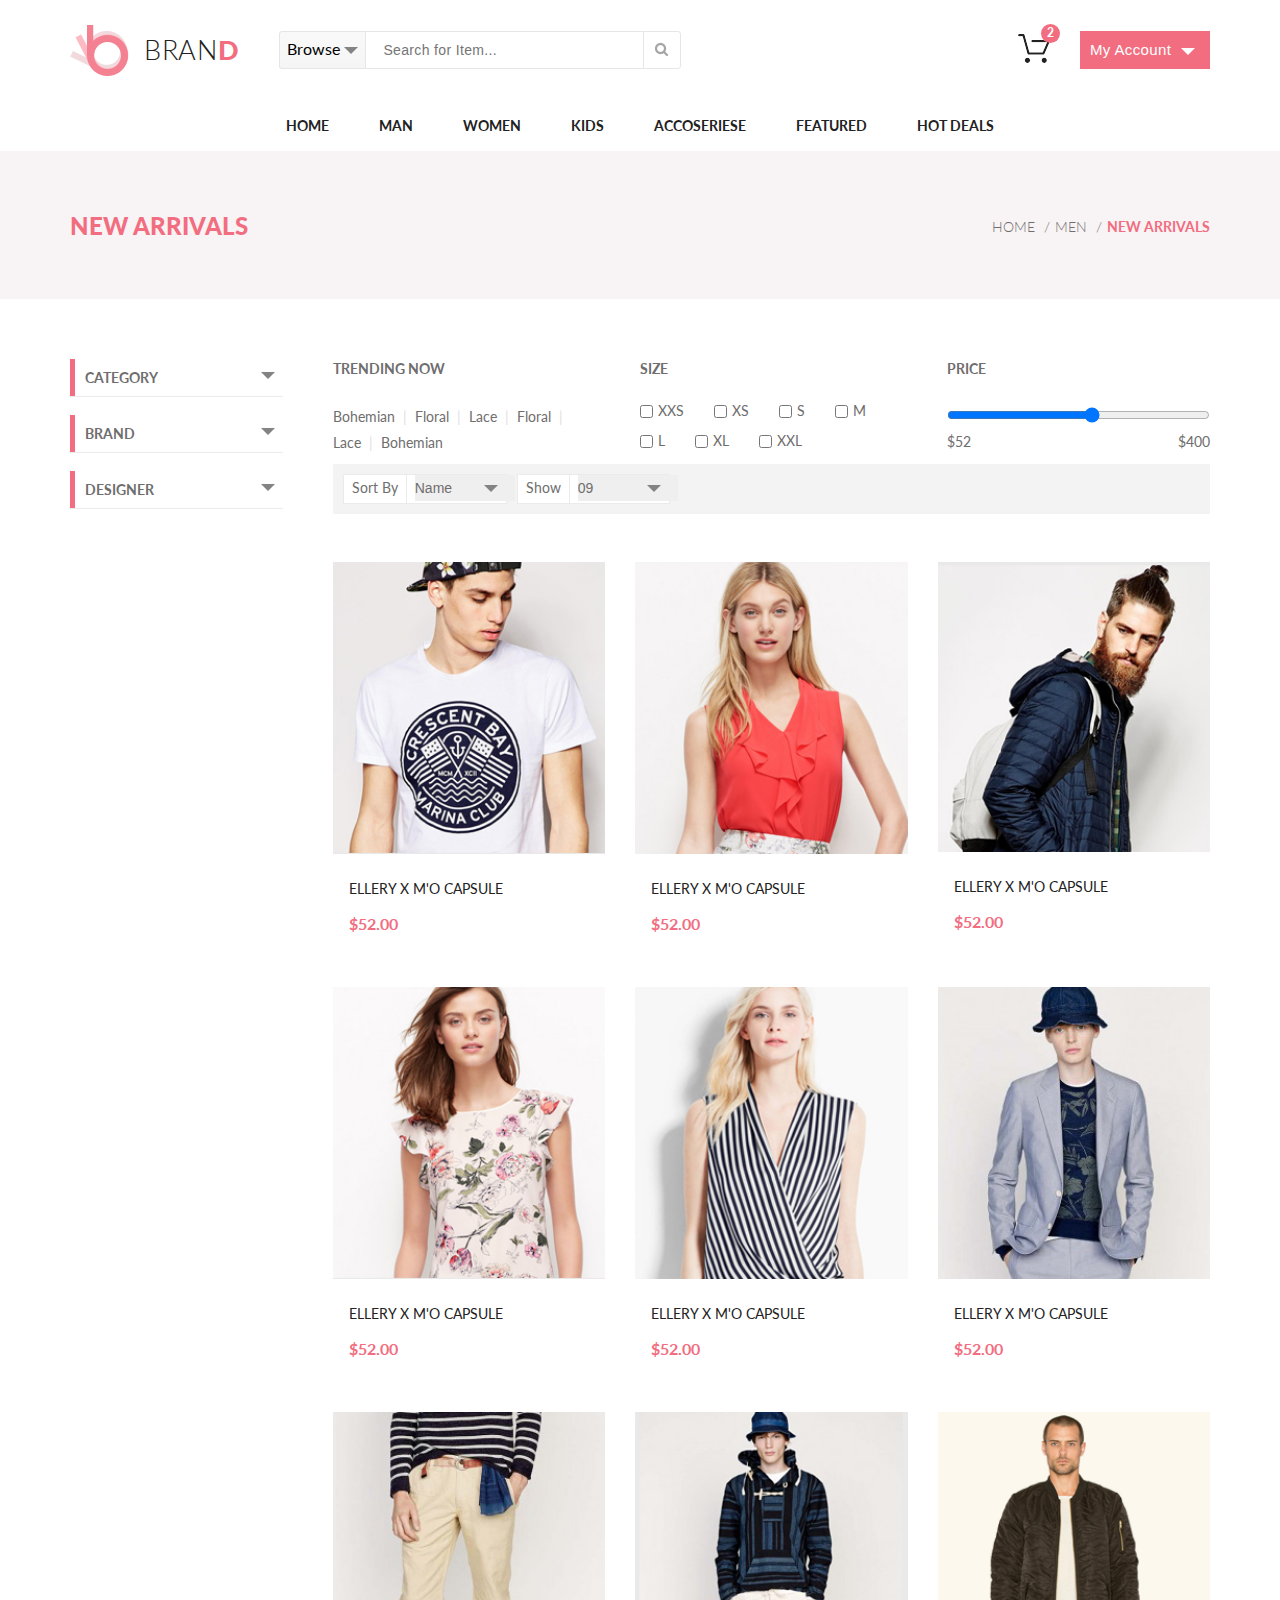
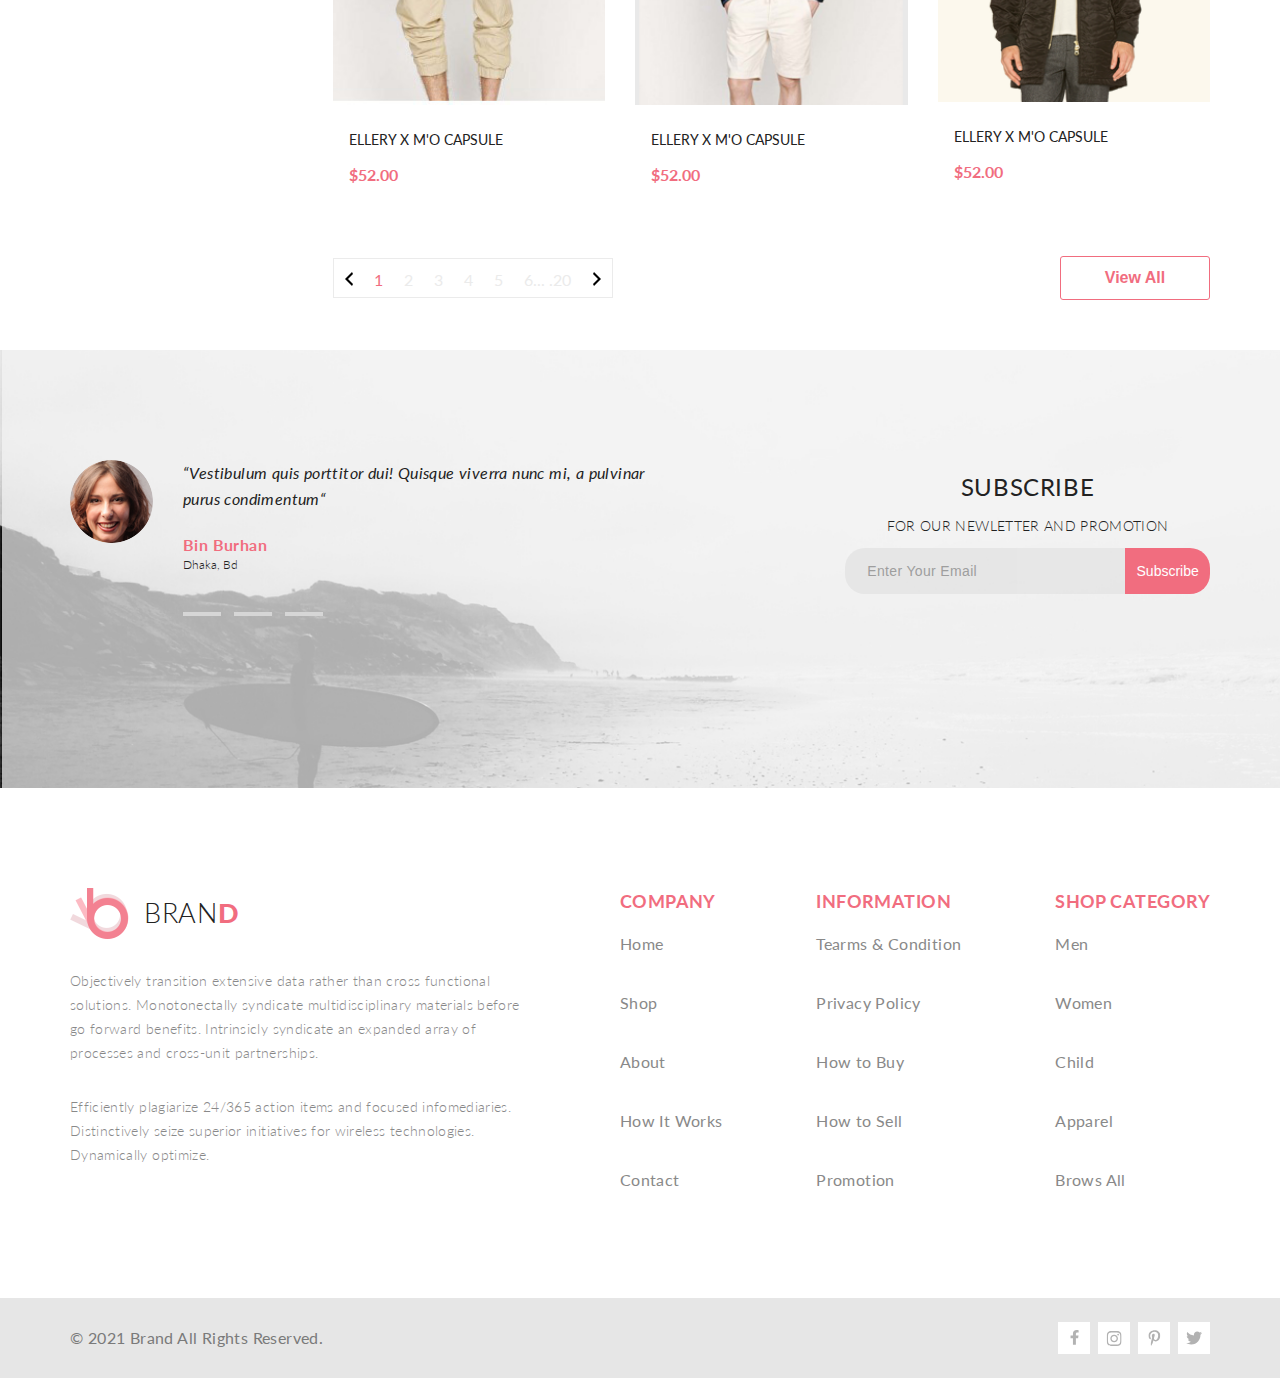
<file: product.html>
<!DOCTYPE html>
<html lang="en">

<head>
    <meta charset="UTF-8">
    <meta name="viewport" content="width=device-width, initial-scale=1.0">
    <title>Document</title>
    <script src="https://ajax.googleapis.com/ajax/libs/jquery/2.0.0/jquery.min.js"></script>
    <link href="https://fonts.googleapis.com/css2?family=Lato:wght@300;400;700;900&display=swap" rel="stylesheet">
    <link rel="stylesheet" href="style.css">
</head>

<body>
    <header class="container">
        <nav class="top-menu">
            <div class="top-menu__left">
                <a class="top-menu__logo" href="index.html">
                    <img src="image/logo.png" alt="logo">
                    <p class="top-menu__logo-text1">BRAN<span class="top-menu__logo-text2">D</span></p>
                </a>
                <div class="top-menu__searchblock">
                    <details class="top-menu__browse">
                        <summary>Browse</summary>
                        <nav class="top-menu__browse-box">
                            <h2 class="top-menu__heading">Women</h2>
                            <a href="product.html" class="top-menu__link">Dresses</a>
                            <a href="product.html" class="top-menu__link">Tops</a>
                            <a href="product.html" class="top-menu__link">Sweaters/Knits</a>
                            <a href="product.html" class="top-menu__link">Jackets/Coats</a>
                            <a href="product.html" class="top-menu__link">Blazers</a>
                            <a href="product.html" class="top-menu__link">Denim</a>
                            <a href="product.html" class="top-menu__link">Leggings/Pants</a>
                            <a href="product.html" class="top-menu__link">Skirts/Shorts</a>
                            <a href="product.html" class="top-menu__link">Accessories</a>
                            <a href="product.html" class="top-menu__link">Bags/Purses</a>
                            <a href="product.html" class="top-menu__link">Swimwear/Underwear</a>
                            <a href="product.html" class="top-menu__link">Nightwear</a>
                            <a href="product.html" class="top-menu__link">Shoes</a>
                            <a href="product.html" class="top-menu__link">Beauty</a>
                            <h2 class="top-menu__heading">Men</h2>
                            <a href="product.html" class="top-menu__link">Tees/Tank tops</a>
                            <a href="product.html" class="top-menu__link">Shirts/Polos</a>
                            <a href="product.html" class="top-menu__link">Sweaters</a>
                            <a href="product.html" class="top-menu__link">Sweatshirts/Hoodies</a>
                            <a href="product.html" class="top-menu__link">Blazers</a>
                            <a href="product.html" class="top-menu__link">Jackets/vests</a>
                        </nav>
                    </details>
                    <div class="top-menu__form">
                        <input class="top-menu__form-input" type="text" placeholder="Search for Item...">
                        <button class="top-menu__search" type="search"><img src="image/search.png"
                                alt="search"></button>

                    </div>
                </div>
            </div>
            <div class="top-menu__right">

                <div class="top-menu__cart">
                    <img src="image/cart.png" alt="">
                    <span class="quantity">2</span>
                    <div class="top-menu__cart-box">
                        <div class="top-menu__product">
                            <a class="top-menu__product-link" href="singlePage.html">
                                <img class="top-menu__product-img" src="image/product_cart_box1.png" alt="product1"></a>
                            <div class="top-menu__product-name">
                                <h3 class="top-menu__product-title">Rebox Zane</h3>
                                <div class="top-menu__product-grades">
                                    <span class="grade"></span>
                                    <span class="grade"></span>
                                    <span class="grade"></span>
                                    <span class="grade"></span>
                                    <span class="grade"></span>
                                </div>
                                <p class="top-menu__product-price">1 x $250</p>
                            </div>
                            <span class="top-menu__product-delete">x</span>
                        </div>
                        <div class="top-menu__product">
                            <a class="top-menu__product-link" href="singlePage.html">
                                <img src="image/product_cart_box2.png" alt="product2"></a>
                            <div class="top-menu__product-name">
                                <h3 class="top-menu__product-title">Rebox Zane</h3>
                                <div class="top-menu__product-grades">
                                    <span class="grade"></span>
                                    <span class="grade"></span>
                                    <span class="grade"></span>
                                    <span class="grade"></span>
                                    <span class="grade"></span>
                                </div>
                                <p class="top-menu__product-price">1 x $250</p>
                            </div>
                            <span class="top-menu__product-delete">x</span>
                        </div>
                        <div class="top-menu__totalprice">
                            <p>TOTAL</p>
                            <p>$500.00</p>
                        </div>
                        <a class="top-menu__button-checkout" href="checkout.html">Checkout</a></br>
                        <a class="top-menu__button-cart" href="shoppingCart.html">Go to cart</a>
                    </div>
                </div>
                <button class="top-menu__button-account">My Account <span class="top-menu__button-span"></span></button>

            </div>
        </nav>
        <ul class="main-menu">
            <li class="main-menu__list"><a href="#" class="main-menu__link">Home</a>
                <div class="main-menu__box">
                    <div class="main-menu__item">
                        <h3 class="main-menu__title">Women</h3>
                        <a href="product.html" class="main-menu__link-internal">Dresses</a>
                        <a href="product.html" class="main-menu__link-internal">Tops</a>
                        <a href="product.html" class="main-menu__link-internal">Sweaters/Knits</a>
                        <a href="product.html" class="main-menu__link-internal">Jackets/Coats</a>
                        <a href="product.html" class="main-menu__link-internal">Blazers</a>
                        <a href="product.html" class="main-menu__link-internal">Denim</a>
                        <a href="product.html" class="main-menu__link-internal">Leggings/Pants</a>
                        <a href="product.html" class="main-menu__link-internal">Skirts/Shorts</a>
                        <a href="product.html" class="main-menu__link-internal">Accessories</a>
                        <a href="product.html" class="main-menu__link-internal">Bags/Purses</a>
                        <a href="product.html" class="main-menu__link-internal">Swimwear/Underwear</a>
                        <a href="product.html" class="main-menu__link-internal">Nightwear</a>
                        <a href="product.html" class="main-menu__link-internal">Shoes</a>
                        <a href="product.html" class="main-menu__link-internal">Beauty</a>
                    </div>
                    <div class="main-menu__item">
                        <h3 class="main-menu__title">Women</h3>
                        <a href="product.html" class="main-menu__link-internal">Dresses</a>
                        <a href="product.html" class="main-menu__link-internal">Tops</a>
                        <a href="product.html" class="main-menu__link-internal">Sweaters/Knits</a>
                        <a href="product.html" class="main-menu__link-internal">Jackets/Coats</a>
                        <h3 class="main-menu__title intro">Women</h3>
                        <a href="product.html" class="main-menu__link-internal">Blazers</a>
                        <a href="product.html" class="main-menu__link-internal">Denim</a>
                        <a href="product.html" class="main-menu__link-internal">Leggings/Pants</a>
                    </div>
                    <div class="main-menu__item">
                        <h3 class="main-menu__title">Women</h3>
                        <a href="product.html" class="main-menu__link-internal">Dresses</a>
                        <a href="product.html" class="main-menu__link-internal">Tops</a>
                        <a href="product.html" class="main-menu__link-internal">Sweaters/Knits</a>
                        <a href="product.html" class="main-menu__link-internal">Jackets/Coats</a>
                        <div class="main-menu__sale">
                            <a href="#" class="main-menu__sale-link">
                                <h2 class="main-menu__sale-title">Super</br>sale!</h2>
                                <img class="main-menu__sale-img" src="image/super_sale.png" alt="super sale">
                            </a>
                        </div>
                    </div>

                </div>
            </li>
            <li class="main-menu__list"><a href="#" class="main-menu__link">Man</a>
                <div class="main-menu__box">
                    <div class="main-menu__item">
                        <h3 class="main-menu__title">Women</h3>
                        <a href="product.html" class="main-menu__link-internal">Dresses</a>
                        <a href="product.html" class="main-menu__link-internal">Tops</a>
                        <a href="product.html" class="main-menu__link-internal">Sweaters/Knits</a>
                        <a href="product.html" class="main-menu__link-internal">Jackets/Coats</a>
                        <a href="product.html" class="main-menu__link-internal">Blazers</a>
                        <a href="product.html" class="main-menu__link-internal">Denim</a>
                        <a href="product.html" class="main-menu__link-internal">Leggings/Pants</a>
                        <a href="product.html" class="main-menu__link-internal">Skirts/Shorts</a>
                        <a href="product.html" class="main-menu__link-internal">Accessories</a>
                        <a href="product.html" class="main-menu__link-internal">Bags/Purses</a>
                        <a href="product.html" class="main-menu__link-internal">Swimwear/Underwear</a>
                        <a href="product.html" class="main-menu__link-internal">Nightwear</a>
                        <a href="product.html" class="main-menu__link-internal">Shoes</a>
                        <a href="product.html" class="main-menu__link-internal">Beauty</a>
                    </div>
                    <div class="main-menu__item">
                        <h3 class="main-menu__title">Women</h3>
                        <a href="product.html" class="main-menu__link-internal">Dresses</a>
                        <a href="product.html" class="main-menu__link-internal">Tops</a>
                        <a href="product.html" class="main-menu__link-internal">Sweaters/Knits</a>
                        <a href="product.html" class="main-menu__link-internal">Jackets/Coats</a>
                        <h3 class="main-menu__title intro">Women</h3>
                        <a href="product.html" class="main-menu__link-internal">Blazers</a>
                        <a href="product.html" class="main-menu__link-internal">Denim</a>
                        <a href="product.html" class="main-menu__link-internal">Leggings/Pants</a>
                    </div>
                    <div class="main-menu__item">
                        <h3 class="main-menu__title">Women</h3>
                        <a href="product.html" class="main-menu__link-internal">Dresses</a>
                        <a href="product.html" class="main-menu__link-internal">Tops</a>
                        <a href="product.html" class="main-menu__link-internal">Sweaters/Knits</a>
                        <a href="product.html" class="main-menu__link-internal">Jackets/Coats</a>
                        <div class="main-menu__sale">
                            <a href="#" class="main-menu__sale-link">
                                <h2 class="main-menu__sale-title">Super</br>sale!</h2>
                                <img class="main-menu__sale-img" src="image/super_sale.png" alt="super sale">
                            </a>
                        </div>
                    </div>

                </div>
            </li>
            <li class="main-menu__list"><a href="#" class="main-menu__link">Women</a>
                <div class="main-menu__box">
                    <div class="main-menu__item">
                        <h3 class="main-menu__title">Women</h3>
                        <a href="product.html" class="main-menu__link-internal">Dresses</a>
                        <a href="product.html" class="main-menu__link-internal">Tops</a>
                        <a href="product.html" class="main-menu__link-internal">Sweaters/Knits</a>
                        <a href="product.html" class="main-menu__link-internal">Jackets/Coats</a>
                        <a href="product.html" class="main-menu__link-internal">Blazers</a>
                        <a href="product.html" class="main-menu__link-internal">Denim</a>
                        <a href="product.html" class="main-menu__link-internal">Leggings/Pants</a>
                        <a href="product.html" class="main-menu__link-internal">Skirts/Shorts</a>
                        <a href="product.html" class="main-menu__link-internal">Accessories</a>
                        <a href="product.html" class="main-menu__link-internal">Bags/Purses</a>
                        <a href="product.html" class="main-menu__link-internal">Swimwear/Underwear</a>
                        <a href="product.html" class="main-menu__link-internal">Nightwear</a>
                        <a href="product.html" class="main-menu__link-internal">Shoes</a>
                        <a href="product.html" class="main-menu__link-internal">Beauty</a>
                    </div>
                    <div class="main-menu__item">
                        <h3 class="main-menu__title">Women</h3>
                        <a href="product.html" class="main-menu__link-internal">Dresses</a>
                        <a href="product.html" class="main-menu__link-internal">Tops</a>
                        <a href="product.html" class="main-menu__link-internal">Sweaters/Knits</a>
                        <a href="product.html" class="main-menu__link-internal">Jackets/Coats</a>
                        <h3 class="main-menu__title intro">Women</h3>
                        <a href="product.html" class="main-menu__link-internal">Blazers</a>
                        <a href="product.html" class="main-menu__link-internal">Denim</a>
                        <a href="product.html" class="main-menu__link-internal">Leggings/Pants</a>
                    </div>
                    <div class="main-menu__item">
                        <h3 class="main-menu__title">Women</h3>
                        <a href="product.html" class="main-menu__link-internal">Dresses</a>
                        <a href="product.html" class="main-menu__link-internal">Tops</a>
                        <a href="product.html" class="main-menu__link-internal">Sweaters/Knits</a>
                        <a href="product.html" class="main-menu__link-internal">Jackets/Coats</a>
                        <div class="main-menu__sale">
                            <a href="#" class="main-menu__sale-link">
                                <h2 class="main-menu__sale-title">Super</br>sale!</h2>
                                <img class="main-menu__sale-img" src="image/super_sale.png" alt="super sale">
                            </a>
                        </div>
                    </div>

                </div>
            </li>
            <li class="main-menu__list"><a href="#" class="main-menu__link">Kids</a>
                <div class="main-menu__box">
                    <div class="main-menu__item">
                        <h3 class="main-menu__title">Women</h3>
                        <a href="product.html" class="main-menu__link-internal">Dresses</a>
                        <a href="product.html" class="main-menu__link-internal">Tops</a>
                        <a href="product.html" class="main-menu__link-internal">Sweaters/Knits</a>
                        <a href="product.html" class="main-menu__link-internal">Jackets/Coats</a>
                        <a href="product.html" class="main-menu__link-internal">Blazers</a>
                        <a href="product.html" class="main-menu__link-internal">Denim</a>
                        <a href="product.html" class="main-menu__link-internal">Leggings/Pants</a>
                        <a href="product.html" class="main-menu__link-internal">Skirts/Shorts</a>
                        <a href="product.html" class="main-menu__link-internal">Accessories</a>
                        <a href="product.html" class="main-menu__link-internal">Bags/Purses</a>
                        <a href="product.html" class="main-menu__link-internal">Swimwear/Underwear</a>
                        <a href="product.html" class="main-menu__link-internal">Nightwear</a>
                        <a href="product.html" class="main-menu__link-internal">Shoes</a>
                        <a href="product.html" class="main-menu__link-internal">Beauty</a>
                    </div>
                    <div class="main-menu__item">
                        <h3 class="main-menu__title">Women</h3>
                        <a href="product.html" class="main-menu__link-internal">Dresses</a>
                        <a href="product.html" class="main-menu__link-internal">Tops</a>
                        <a href="product.html" class="main-menu__link-internal">Sweaters/Knits</a>
                        <a href="product.html" class="main-menu__link-internal">Jackets/Coats</a>
                        <h3 class="main-menu__title intro">Women</h3>
                        <a href="product.html" class="main-menu__link-internal">Blazers</a>
                        <a href="product.html" class="main-menu__link-internal">Denim</a>
                        <a href="product.html" class="main-menu__link-internal">Leggings/Pants</a>
                    </div>
                    <div class="main-menu__item">
                        <h3 class="main-menu__title">Women</h3>
                        <a href="product.html" class="main-menu__link-internal">Dresses</a>
                        <a href="product.html" class="main-menu__link-internal">Tops</a>
                        <a href="product.html" class="main-menu__link-internal">Sweaters/Knits</a>
                        <a href="product.html" class="main-menu__link-internal">Jackets/Coats</a>
                        <div class="main-menu__sale">
                            <a href="#" class="main-menu__sale-link">
                                <h2 class="main-menu__sale-title">Super</br>sale!</h2>
                                <img class="main-menu__sale-img" src="image/super_sale.png" alt="super sale">
                            </a>
                        </div>
                    </div>

                </div>
            </li>
            <li class="main-menu__list last"><a href="#" class="main-menu__link">Accoseriese</a>
                <div class="main-menu__box">
                    <div class="main-menu__item">
                        <h3 class="main-menu__title">Women</h3>
                        <a href="product.html" class="main-menu__link-internal">Dresses</a>
                        <a href="product.html" class="main-menu__link-internal">Tops</a>
                        <a href="product.html" class="main-menu__link-internal">Sweaters/Knits</a>
                        <a href="product.html" class="main-menu__link-internal">Jackets/Coats</a>
                        <a href="product.html" class="main-menu__link-internal">Blazers</a>
                        <a href="product.html" class="main-menu__link-internal">Denim</a>
                        <a href="product.html" class="main-menu__link-internal">Leggings/Pants</a>
                        <a href="product.html" class="main-menu__link-internal">Skirts/Shorts</a>
                        <a href="product.html" class="main-menu__link-internal">Accessories</a>
                        <a href="product.html" class="main-menu__link-internal">Bags/Purses</a>
                        <a href="product.html" class="main-menu__link-internal">Swimwear/Underwear</a>
                        <a href="product.html" class="main-menu__link-internal">Nightwear</a>
                        <a href="product.html" class="main-menu__link-internal">Shoes</a>
                        <a href="product.html" class="main-menu__link-internal">Beauty</a>
                    </div>
                    <div class="main-menu__item">
                        <h3 class="main-menu__title">Women</h3>
                        <a href="product.html" class="main-menu__link-internal">Dresses</a>
                        <a href="product.html" class="main-menu__link-internal">Tops</a>
                        <a href="product.html" class="main-menu__link-internal">Sweaters/Knits</a>
                        <a href="product.html" class="main-menu__link-internal">Jackets/Coats</a>
                        <h3 class="main-menu__title intro">Women</h3>
                        <a href="product.html" class="main-menu__link-internal">Blazers</a>
                        <a href="product.html" class="main-menu__link-internal">Denim</a>
                        <a href="product.html" class="main-menu__link-internal">Leggings/Pants</a>
                    </div>
                    <div class="main-menu__item">
                        <h3 class="main-menu__title">Women</h3>
                        <a href="product.html" class="main-menu__link-internal">Dresses</a>
                        <a href="product.html" class="main-menu__link-internal">Tops</a>
                        <a href="product.html" class="main-menu__link-internal">Sweaters/Knits</a>
                        <a href="product.html" class="main-menu__link-internal">Jackets/Coats</a>
                        <div class="main-menu__sale">
                            <a href="#" class="main-menu__sale-link">
                                <h2 class="main-menu__sale-title">Super</br>sale!</h2>
                                <img class="main-menu__sale-img" src="image/super_sale.png" alt="super sale">
                            </a>
                        </div>
                    </div>

                </div>
            </li>
            <li class="main-menu__list last"><a href="#" class="main-menu__link">Featured</a>
                <div class="main-menu__box">
                    <div class="main-menu__item">
                        <h3 class="main-menu__title">Women</h3>
                        <a href="product.html" class="main-menu__link-internal">Dresses</a>
                        <a href="product.html" class="main-menu__link-internal">Tops</a>
                        <a href="product.html" class="main-menu__link-internal">Sweaters/Knits</a>
                        <a href="product.html" class="main-menu__link-internal">Jackets/Coats</a>
                        <a href="product.html" class="main-menu__link-internal">Blazers</a>
                        <a href="product.html" class="main-menu__link-internal">Denim</a>
                        <a href="product.html" class="main-menu__link-internal">Leggings/Pants</a>
                        <a href="product.html" class="main-menu__link-internal">Skirts/Shorts</a>
                        <a href="product.html" class="main-menu__link-internal">Accessories</a>
                        <a href="product.html" class="main-menu__link-internal">Bags/Purses</a>
                        <a href="product.html" class="main-menu__link-internal">Swimwear/Underwear</a>
                        <a href="product.html" class="main-menu__link-internal">Nightwear</a>
                        <a href="product.html" class="main-menu__link-internal">Shoes</a>
                        <a href="product.html" class="main-menu__link-internal">Beauty</a>
                    </div>
                    <div class="main-menu__item">
                        <h3 class="main-menu__title">Women</h3>
                        <a href="product.html" class="main-menu__link-internal">Dresses</a>
                        <a href="product.html" class="main-menu__link-internal">Tops</a>
                        <a href="product.html" class="main-menu__link-internal">Sweaters/Knits</a>
                        <a href="product.html" class="main-menu__link-internal">Jackets/Coats</a>
                        <h3 class="main-menu__title intro">Women</h3>
                        <a href="product.html" class="main-menu__link-internal">Blazers</a>
                        <a href="product.html" class="main-menu__link-internal">Denim</a>
                        <a href="product.html" class="main-menu__link-internal">Leggings/Pants</a>
                    </div>
                    <div class="main-menu__item">
                        <h3 class="main-menu__title">Women</h3>
                        <a href="product.html" class="main-menu__link-internal">Dresses</a>
                        <a href="product.html" class="main-menu__link-internal">Tops</a>
                        <a href="product.html" class="main-menu__link-internal">Sweaters/Knits</a>
                        <a href="product.html" class="main-menu__link-internal">Jackets/Coats</a>
                        <div class="main-menu__sale">
                            <a href="#" class="main-menu__sale-link">
                                <h2 class="main-menu__sale-title">Super</br>sale!</h2>
                                <img class="main-menu__sale-img" src="image/super_sale.png" alt="super sale">
                            </a>
                        </div>
                    </div>

                </div>
            </li>
            <li class="main-menu__list last"><a href="#" class="main-menu__link">Hot Deals</a>
                <div class="main-menu__box">
                    <div class="main-menu__item">
                        <h3 class="main-menu__title">Women</h3>
                        <a href="product.html" class="main-menu__link-internal">Dresses</a>
                        <a href="product.html" class="main-menu__link-internal">Tops</a>
                        <a href="product.html" class="main-menu__link-internal">Sweaters/Knits</a>
                        <a href="product.html" class="main-menu__link-internal">Jackets/Coats</a>
                        <a href="product.html" class="main-menu__link-internal">Blazers</a>
                        <a href="product.html" class="main-menu__link-internal">Denim</a>
                        <a href="product.html" class="main-menu__link-internal">Leggings/Pants</a>
                        <a href="product.html" class="main-menu__link-internal">Skirts/Shorts</a>
                        <a href="product.html" class="main-menu__link-internal">Accessories</a>
                        <a href="product.html" class="main-menu__link-internal">Bags/Purses</a>
                        <a href="product.html" class="main-menu__link-internal">Swimwear/Underwear</a>
                        <a href="product.html" class="main-menu__link-internal">Nightwear</a>
                        <a href="product.html" class="main-menu__link-internal">Shoes</a>
                        <a href="product.html" class="main-menu__link-internal">Beauty</a>
                    </div>
                    <div class="main-menu__item">
                        <h3 class="main-menu__title">Women</h3>
                        <a href="product.html" class="main-menu__link-internal">Dresses</a>
                        <a href="product.html" class="main-menu__link-internal">Tops</a>
                        <a href="product.html" class="main-menu__link-internal">Sweaters/Knits</a>
                        <a href="product.html" class="main-menu__link-internal">Jackets/Coats</a>
                        <h3 class="main-menu__title intro">Women</h3>
                        <a href="product.html" class="main-menu__link-internal">Blazers</a>
                        <a href="product.html" class="main-menu__link-internal">Denim</a>
                        <a href="product.html" class="main-menu__link-internal">Leggings/Pants</a>
                    </div>
                    <div class="main-menu__item">
                        <h3 class="main-menu__title">Women</h3>
                        <a href="product.html" class="main-menu__link-internal">Dresses</a>
                        <a href="product.html" class="main-menu__link-internal">Tops</a>
                        <a href="product.html" class="main-menu__link-internal">Sweaters/Knits</a>
                        <a href="product.html" class="main-menu__link-internal">Jackets/Coats</a>
                        <div class="main-menu__sale">
                            <a href="#" class="main-menu__sale-link">
                                <h2 class="main-menu__sale-title">Super</br>sale!</h2>
                                <img class="main-menu__sale-img" src="image/super_sale.png" alt="super sale">
                            </a>
                        </div>
                    </div>

                </div>
            </li>
        </ul>
    </header>
    <div class="top-head">
        <div class="top-head__box container">
            <h3 class="top-head__namepage">New Arrivals</h3>
            <nav class="breadcrumbs">
                <ul class="breadcrumbs__ul">
                    <li class="breadcrumbs__li">
                        <a href="index.html" class="breadcrumbs__link">Home</a>
                    </li>
                    <li class="breadcrumbs__li">
                        <a href="product.html" class="breadcrumbs__link">Men</a>
                    </li>
                    <li class="breadcrumbs__li">
                        <a href="singlePage.html" class="breadcrumbs__link breadcrumbs__link_site">New
                            Arrivals</a>
                    </li>
                </ul>
            </nav>
        </div>
    </div>
    <div class="product container">
        <nav class="filter-left">
            <ul class="filter-left__ul">
                <label for="category" class="filter-left__title">
                    <div class="filter-left__title_line"></div>
                    <h3 class="filter-left__title-name">Category</h3>
                </label>
                <input type="checkbox" id="category">
                <ul class="filter-left__list">
                    <li class="filter-left__li"><a href="#" class="filter-left__link">Accessories</a></li>
                    <li class="filter-left__li"><a href="#" class="filter-left__link">Bags</a></li>
                    <li class="filter-left__li"><a href="#" class="filter-left__link">Denim</a></li>
                    <li class="filter-left__li"><a href="#" class="filter-left__link">Hoodies & Sweatshirts</a></li>
                    <li class="filter-left__li"><a href="#" class="filter-left__link">Jackets & Coats</a></li>
                    <li class="filter-left__li"><a href="#" class="filter-left__link">Pants</a></li>
                    <li class="filter-left__li"><a href="#" class="filter-left__link">Polos</a></li>
                    <li class="filter-left__li"><a href="#" class="filter-left__link">Shirts</a></li>
                    <li class="filter-left__li"><a href="#" class="filter-left__link">Shoes</a></li>
                    <li class="filter-left__li"><a href="#" class="filter-left__link">Shorts</a></li>
                    <li class="filter-left__li"><a href="#" class="filter-left__link">Sweaters & Knits</a></li>
                    <li class="filter-left__li"><a href="#" class="filter-left__link">T-Shirts</a></li>
                    <li class="filter-left__li"><a href="#" class="filter-left__link">Tanks</a></li>
                </ul>

                <label for="brand" class="filter-left__title">
                    <div class="filter-left__title_line"></div>
                    <h3 class="filter-left__title-name">BRAND</h3>
                </label>
                <input class="filter-left__checkbox" type="checkbox" id="brand">
                <ul class="filter-left__list">
                    <li class="filter-left__li"><a href="#" class="filter-left__link">Accessories</a></li>
                    <li class="filter-left__li"><a href="#" class="filter-left__link">Bags</a></li>
                    <li class="filter-left__li"><a href="#" class="filter-left__link">Denim</a></li>
                    <li class="filter-left__li"><a href="#" class="filter-left__link">Hoodies & Sweatshirts</a></li>
                </ul>
                <label for="designer" class="filter-left__title">
                    <div class="filter-left__title_line"></div>
                    <h3 class="filter-left__title-name">dESIGNER</h3>
                </label>
                <input type="checkbox" id="designer">
                <ul class="filter-left__list ">
                    <li class="filter-left__li"><a href="#" class="filter-left__link">Accessories</a></li>
                    <li class="filter-left__li"><a href="#" class="filter-left__link">Bags</a></li>
                    <li class="filter-left__li"><a href="#" class="filter-left__link">Denim</a></li>
                    <li class="filter-left__li"><a href="#" class="filter-left__link">Hoodies & Sweatshirts</a></li>
                </ul>
            </ul>
        </nav>
        <div class="filter-top">
            <div class="filter-top__first">
                <div class="filter-top__box">
                    <h3 class="filter-top__name">Trending now</h3>
                    <nav class="trending">
                        <a href="#" class="trending__link">Bohemian</a>
                        <a href="#" class="trending__link">Floral</a>
                        <a href="#" class="trending__link">Lace</a>
                        <a href="#" class="trending__link">Floral</a>
                        <a href="#" class="trending__link">Lace</a>
                        <a href="#" class="trending__link">Bohemian</a>
                    </nav>
                </div>
                <div class="filter-top__box">
                    <h3 class="filter-top__name">Size</h3>
                    <nav class="size">
                        <div class="size-check">
                            <input class="size-check__check" type="checkbox" name="size-check" value="xxs">
                            <label class="size-check__name">xxs</label>
                        </div>
                        <div class="size-check">
                            <input class="size-check__check" type="checkbox" name="size-check" value="xs">
                            <label class="size-check__name">xs</label>
                        </div>
                        <div class="size-check">
                            <input class="size-check__check" type="checkbox" name="size-check" value="s">
                            <label class="size-check__name">s</label>
                        </div>
                        <div class="size-check">
                            <input class="size-check__check" type="checkbox" name="size-check" value="m">
                            <label class="size-check__name">m</label>
                        </div>
                        <div class="size-check">
                            <input class="size-check__check" type="checkbox" name="size-check" value="l">
                            <label class="size-check__name">l</label>
                        </div>
                        <div class="size-check">
                            <input class="size-check__check" type="checkbox" name="size-check" value="xl">
                            <label class="size-check__name">xl</label>
                        </div>
                        <div class="size-check">
                            <input class="size-check__check" type="checkbox" name="size-check" value="xxl">
                            <label class="size-check__name">xxl</label>
                        </div>
                    </nav>
                </div>
                <div class="filter-top__box">
                    <h3 class="filter-top__name">pRICE</h3>
                    <input class="filter-top__range" type="range" min="0" max="180" step="20" value="0,10" />
                    <div class="filter-top__range-meaning">
                        <span>$52</span>
                        <span>$400</span>
                    </div>
                </div>
            </div>
            <div class="filter-sort">
                <div class="filter-sort__box">
                    <div class="filter-sort__name">Sort By</div>
                    <div class="filter-sort__select">
                        <select name="Name" id="">
                            <option value="name">Name</option>
                            <option value="name">Name</option>
                            <option value="name">Name</option>
                        </select>
                    </div>
                </div>
                <div class="filter-sort__box">
                    <div class="filter-sort__name">Show</div>
                    <div class="filter-sort__select">
                        <select name="show" id="">
                            <option value="name">09</option>
                            <option value="name">08</option>
                            <option value="name">07</option>
                        </select>
                    </div>
                </div>
            </div>
            <div class="product-catalog">
                <div class="item">
                    <a href="singlePage.html" class="item__link">
                        <img src="image/product1.png" alt="product1" class="item__img">
                        <div class="item__product">
                            <h3 class="item__heading">ELLERY X M'O CAPSULE</h3>
                            <p class="item__price">$52.00</p>
                        </div>
                    </a>
                    <div class="item__add">
                        <a href="#" class="item__add-button">
                            <svg class="item__add-basket" xmlns="http://www.w3.org/2000/svg" width="27" height="25"
                                viewBox="0 0 27 25" fill="none">
                                <path
                                    d="M21.9521 23.2662H21.8397C21.2306 23.2662 20.7188 22.7666 20.6746 22.1289C20.6302 21.4602 21.1187 20.8781 21.7637 20.8341C21.7891 20.8324 21.8156 20.8315 21.8417 20.8315C22.4587 20.8315 22.9755 21.3214 23.0213 21.9482C23.0331 22.1967 22.9926 22.5509 22.7371 22.8434L22.7312 22.8502L22.7254 22.8571C22.5287 23.0907 22.2619 23.2316 21.9521 23.2662ZM8.22003 23.2599C7.56946 23.2599 7.04022 22.7169 7.04022 22.0496C7.04022 21.3827 7.56946 20.8401 8.22003 20.8401C8.87061 20.8401 9.39984 21.3827 9.39984 22.0496C9.39984 22.7169 8.87061 23.2599 8.22003 23.2599Z"
                                    fill="white" />
                                <path
                                    d="M21.8765 22.2662C21.9215 22.2549 21.9428 22.2339 21.9605 22.2129C21.9683 22.2037 21.9761 22.1946 21.9839 22.1855C22.0204 22.1438 22.0237 22.0553 22.0229 22.0105C22.0097 21.9044 21.9189 21.8315 21.8417 21.8315C21.838 21.8315 21.8341 21.8317 21.8317 21.8318C21.7536 21.8372 21.6658 21.9409 21.6724 22.0625C21.6818 22.1793 21.7679 22.2662 21.8397 22.2662H21.8765ZM8.22003 22.2599C8.31921 22.2599 8.39984 22.1655 8.39984 22.0496C8.39984 21.9341 8.31921 21.8401 8.22003 21.8401C8.12091 21.8401 8.04022 21.9341 8.04022 22.0496C8.04022 22.1655 8.12091 22.2599 8.22003 22.2599ZM21.9999 24.2662C21.9522 24.2662 21.8883 24.2662 21.8397 24.2662C20.7021 24.2662 19.7571 23.3545 19.677 22.198C19.5969 20.9929 20.4942 19.9183 21.6957 19.8364C21.7446 19.8331 21.7933 19.8315 21.8417 19.8315C22.9804 19.8315 23.9418 20.7324 24.0195 21.8884C24.051 22.4915 23.8746 23.0612 23.4903 23.5012C23.106 23.9575 22.5768 24.2177 21.9999 24.2662ZM8.22003 24.2599C7.01581 24.2599 6.04022 23.2709 6.04022 22.0496C6.04022 20.8291 7.01581 19.8401 8.22003 19.8401C9.42419 19.8401 10.3998 20.8291 10.3998 22.0496C10.3998 23.2709 9.42419 24.2599 8.22003 24.2599ZM21.1989 17.3938H9.13354C8.70062 17.3938 8.31635 17.1005 8.2038 16.6775L4.27802 2.24768H1.52222C0.993896 2.24768 0.561035 1.80859 0.561035 1.27039C0.561035 0.733032 0.993896 0.292969 1.52222 0.292969H4.99982C5.43182 0.292969 5.8161 0.586304 5.92859 1.01025L9.85443 15.4391H20.5581L24.1149 7.13379H12.2583C11.7291 7.13379 11.2962 6.69373 11.2962 6.15649C11.2962 5.61914 11.7291 5.17908 12.2583 5.17908H25.5891C25.9095 5.17908 26.2146 5.34192 26.3901 5.61914C26.5665 5.89539 26.5989 6.23743 26.4702 6.547L22.08 16.807C21.9198 17.1653 21.5832 17.3938 21.1989 17.3938Z"
                                    fill="white" />
                                <path
                                    d="M21.8765 22.2662C21.9215 22.2549 21.9428 22.2339 21.9605 22.2129C21.9683 22.2037 21.9761 22.1946 21.9839 22.1855C22.0204 22.1438 22.0237 22.0553 22.0229 22.0105C22.0097 21.9044 21.9189 21.8315 21.8417 21.8315C21.838 21.8315 21.8341 21.8317 21.8317 21.8318C21.7536 21.8372 21.6658 21.9409 21.6724 22.0625C21.6818 22.1793 21.7679 22.2662 21.8397 22.2662H21.8765ZM8.22003 22.2599C8.31921 22.2599 8.39984 22.1655 8.39984 22.0496C8.39984 21.9341 8.31921 21.8401 8.22003 21.8401C8.12091 21.8401 8.04022 21.9341 8.04022 22.0496C8.04022 22.1655 8.12091 22.2599 8.22003 22.2599ZM21.9999 24.2662C21.9522 24.2662 21.8883 24.2662 21.8397 24.2662C20.7021 24.2662 19.7571 23.3545 19.677 22.198C19.5969 20.9929 20.4942 19.9183 21.6957 19.8364C21.7446 19.8331 21.7933 19.8315 21.8417 19.8315C22.9804 19.8315 23.9418 20.7324 24.0195 21.8884C24.051 22.4915 23.8746 23.0612 23.4903 23.5012C23.106 23.9575 22.5768 24.2177 21.9999 24.2662ZM8.22003 24.2599C7.01581 24.2599 6.04022 23.2709 6.04022 22.0496C6.04022 20.8291 7.01581 19.8401 8.22003 19.8401C9.42419 19.8401 10.3998 20.8291 10.3998 22.0496C10.3998 23.2709 9.42419 24.2599 8.22003 24.2599ZM21.1989 17.3938H9.13354C8.70062 17.3938 8.31635 17.1005 8.2038 16.6775L4.27802 2.24768H1.52222C0.993896 2.24768 0.561035 1.80859 0.561035 1.27039C0.561035 0.733032 0.993896 0.292969 1.52222 0.292969H4.99982C5.43182 0.292969 5.8161 0.586304 5.92859 1.01025L9.85443 15.4391H20.5581L24.1149 7.13379H12.2583C11.7291 7.13379 11.2962 6.69373 11.2962 6.15649C11.2962 5.61914 11.7291 5.17908 12.2583 5.17908H25.5891C25.9095 5.17908 26.2146 5.34192 26.3901 5.61914C26.5665 5.89539 26.5989 6.23743 26.4702 6.547L22.08 16.807C21.9198 17.1653 21.5832 17.3938 21.1989 17.3938Z"
                                    fill="white" />
                            </svg>
                            <p class="item__add-text">Add to Cart</p>
                        </a>
                    </div>
                </div>
                <div class="item">
                    <a href="singlePage.html" class="item__link">
                        <img src="image/product2.png" alt="product2" class="item__img">
                        <div class="item__product">
                            <h3 class="item__heading">ELLERY X M'O CAPSULE</h3>
                            <p class="item__price">$52.00</p>
                        </div>
                    </a>
                    <div class="item__add">
                        <a href="#" class="item__add-button">
                            <svg class="item__add-basket" xmlns="http://www.w3.org/2000/svg" width="27" height="25"
                                viewBox="0 0 27 25" fill="none">
                                <path
                                    d="M21.9521 23.2662H21.8397C21.2306 23.2662 20.7188 22.7666 20.6746 22.1289C20.6302 21.4602 21.1187 20.8781 21.7637 20.8341C21.7891 20.8324 21.8156 20.8315 21.8417 20.8315C22.4587 20.8315 22.9755 21.3214 23.0213 21.9482C23.0331 22.1967 22.9926 22.5509 22.7371 22.8434L22.7312 22.8502L22.7254 22.8571C22.5287 23.0907 22.2619 23.2316 21.9521 23.2662ZM8.22003 23.2599C7.56946 23.2599 7.04022 22.7169 7.04022 22.0496C7.04022 21.3827 7.56946 20.8401 8.22003 20.8401C8.87061 20.8401 9.39984 21.3827 9.39984 22.0496C9.39984 22.7169 8.87061 23.2599 8.22003 23.2599Z"
                                    fill="white" />
                                <path
                                    d="M21.8765 22.2662C21.9215 22.2549 21.9428 22.2339 21.9605 22.2129C21.9683 22.2037 21.9761 22.1946 21.9839 22.1855C22.0204 22.1438 22.0237 22.0553 22.0229 22.0105C22.0097 21.9044 21.9189 21.8315 21.8417 21.8315C21.838 21.8315 21.8341 21.8317 21.8317 21.8318C21.7536 21.8372 21.6658 21.9409 21.6724 22.0625C21.6818 22.1793 21.7679 22.2662 21.8397 22.2662H21.8765ZM8.22003 22.2599C8.31921 22.2599 8.39984 22.1655 8.39984 22.0496C8.39984 21.9341 8.31921 21.8401 8.22003 21.8401C8.12091 21.8401 8.04022 21.9341 8.04022 22.0496C8.04022 22.1655 8.12091 22.2599 8.22003 22.2599ZM21.9999 24.2662C21.9522 24.2662 21.8883 24.2662 21.8397 24.2662C20.7021 24.2662 19.7571 23.3545 19.677 22.198C19.5969 20.9929 20.4942 19.9183 21.6957 19.8364C21.7446 19.8331 21.7933 19.8315 21.8417 19.8315C22.9804 19.8315 23.9418 20.7324 24.0195 21.8884C24.051 22.4915 23.8746 23.0612 23.4903 23.5012C23.106 23.9575 22.5768 24.2177 21.9999 24.2662ZM8.22003 24.2599C7.01581 24.2599 6.04022 23.2709 6.04022 22.0496C6.04022 20.8291 7.01581 19.8401 8.22003 19.8401C9.42419 19.8401 10.3998 20.8291 10.3998 22.0496C10.3998 23.2709 9.42419 24.2599 8.22003 24.2599ZM21.1989 17.3938H9.13354C8.70062 17.3938 8.31635 17.1005 8.2038 16.6775L4.27802 2.24768H1.52222C0.993896 2.24768 0.561035 1.80859 0.561035 1.27039C0.561035 0.733032 0.993896 0.292969 1.52222 0.292969H4.99982C5.43182 0.292969 5.8161 0.586304 5.92859 1.01025L9.85443 15.4391H20.5581L24.1149 7.13379H12.2583C11.7291 7.13379 11.2962 6.69373 11.2962 6.15649C11.2962 5.61914 11.7291 5.17908 12.2583 5.17908H25.5891C25.9095 5.17908 26.2146 5.34192 26.3901 5.61914C26.5665 5.89539 26.5989 6.23743 26.4702 6.547L22.08 16.807C21.9198 17.1653 21.5832 17.3938 21.1989 17.3938Z"
                                    fill="white" />
                                <path
                                    d="M21.8765 22.2662C21.9215 22.2549 21.9428 22.2339 21.9605 22.2129C21.9683 22.2037 21.9761 22.1946 21.9839 22.1855C22.0204 22.1438 22.0237 22.0553 22.0229 22.0105C22.0097 21.9044 21.9189 21.8315 21.8417 21.8315C21.838 21.8315 21.8341 21.8317 21.8317 21.8318C21.7536 21.8372 21.6658 21.9409 21.6724 22.0625C21.6818 22.1793 21.7679 22.2662 21.8397 22.2662H21.8765ZM8.22003 22.2599C8.31921 22.2599 8.39984 22.1655 8.39984 22.0496C8.39984 21.9341 8.31921 21.8401 8.22003 21.8401C8.12091 21.8401 8.04022 21.9341 8.04022 22.0496C8.04022 22.1655 8.12091 22.2599 8.22003 22.2599ZM21.9999 24.2662C21.9522 24.2662 21.8883 24.2662 21.8397 24.2662C20.7021 24.2662 19.7571 23.3545 19.677 22.198C19.5969 20.9929 20.4942 19.9183 21.6957 19.8364C21.7446 19.8331 21.7933 19.8315 21.8417 19.8315C22.9804 19.8315 23.9418 20.7324 24.0195 21.8884C24.051 22.4915 23.8746 23.0612 23.4903 23.5012C23.106 23.9575 22.5768 24.2177 21.9999 24.2662ZM8.22003 24.2599C7.01581 24.2599 6.04022 23.2709 6.04022 22.0496C6.04022 20.8291 7.01581 19.8401 8.22003 19.8401C9.42419 19.8401 10.3998 20.8291 10.3998 22.0496C10.3998 23.2709 9.42419 24.2599 8.22003 24.2599ZM21.1989 17.3938H9.13354C8.70062 17.3938 8.31635 17.1005 8.2038 16.6775L4.27802 2.24768H1.52222C0.993896 2.24768 0.561035 1.80859 0.561035 1.27039C0.561035 0.733032 0.993896 0.292969 1.52222 0.292969H4.99982C5.43182 0.292969 5.8161 0.586304 5.92859 1.01025L9.85443 15.4391H20.5581L24.1149 7.13379H12.2583C11.7291 7.13379 11.2962 6.69373 11.2962 6.15649C11.2962 5.61914 11.7291 5.17908 12.2583 5.17908H25.5891C25.9095 5.17908 26.2146 5.34192 26.3901 5.61914C26.5665 5.89539 26.5989 6.23743 26.4702 6.547L22.08 16.807C21.9198 17.1653 21.5832 17.3938 21.1989 17.3938Z"
                                    fill="white" />
                            </svg>
                            <p class="item__add-text">Add to Cart</p>
                        </a>
                    </div>
                </div>
                <div class="item">
                    <a href="singlePage.html" class="item__link">
                        <img src="image/product3.png" alt="product3" class="item__img">
                        <div class="item__product">
                            <h3 class="item__heading">ELLERY X M'O CAPSULE</h3>
                            <p class="item__price">$52.00</p>
                        </div>
                    </a>
                    <div class="item__add">
                        <a href="#" class="item__add-button">
                            <svg class="item__add-basket" xmlns="http://www.w3.org/2000/svg" width="27" height="25"
                                viewBox="0 0 27 25" fill="none">
                                <path
                                    d="M21.9521 23.2662H21.8397C21.2306 23.2662 20.7188 22.7666 20.6746 22.1289C20.6302 21.4602 21.1187 20.8781 21.7637 20.8341C21.7891 20.8324 21.8156 20.8315 21.8417 20.8315C22.4587 20.8315 22.9755 21.3214 23.0213 21.9482C23.0331 22.1967 22.9926 22.5509 22.7371 22.8434L22.7312 22.8502L22.7254 22.8571C22.5287 23.0907 22.2619 23.2316 21.9521 23.2662ZM8.22003 23.2599C7.56946 23.2599 7.04022 22.7169 7.04022 22.0496C7.04022 21.3827 7.56946 20.8401 8.22003 20.8401C8.87061 20.8401 9.39984 21.3827 9.39984 22.0496C9.39984 22.7169 8.87061 23.2599 8.22003 23.2599Z"
                                    fill="white" />
                                <path
                                    d="M21.8765 22.2662C21.9215 22.2549 21.9428 22.2339 21.9605 22.2129C21.9683 22.2037 21.9761 22.1946 21.9839 22.1855C22.0204 22.1438 22.0237 22.0553 22.0229 22.0105C22.0097 21.9044 21.9189 21.8315 21.8417 21.8315C21.838 21.8315 21.8341 21.8317 21.8317 21.8318C21.7536 21.8372 21.6658 21.9409 21.6724 22.0625C21.6818 22.1793 21.7679 22.2662 21.8397 22.2662H21.8765ZM8.22003 22.2599C8.31921 22.2599 8.39984 22.1655 8.39984 22.0496C8.39984 21.9341 8.31921 21.8401 8.22003 21.8401C8.12091 21.8401 8.04022 21.9341 8.04022 22.0496C8.04022 22.1655 8.12091 22.2599 8.22003 22.2599ZM21.9999 24.2662C21.9522 24.2662 21.8883 24.2662 21.8397 24.2662C20.7021 24.2662 19.7571 23.3545 19.677 22.198C19.5969 20.9929 20.4942 19.9183 21.6957 19.8364C21.7446 19.8331 21.7933 19.8315 21.8417 19.8315C22.9804 19.8315 23.9418 20.7324 24.0195 21.8884C24.051 22.4915 23.8746 23.0612 23.4903 23.5012C23.106 23.9575 22.5768 24.2177 21.9999 24.2662ZM8.22003 24.2599C7.01581 24.2599 6.04022 23.2709 6.04022 22.0496C6.04022 20.8291 7.01581 19.8401 8.22003 19.8401C9.42419 19.8401 10.3998 20.8291 10.3998 22.0496C10.3998 23.2709 9.42419 24.2599 8.22003 24.2599ZM21.1989 17.3938H9.13354C8.70062 17.3938 8.31635 17.1005 8.2038 16.6775L4.27802 2.24768H1.52222C0.993896 2.24768 0.561035 1.80859 0.561035 1.27039C0.561035 0.733032 0.993896 0.292969 1.52222 0.292969H4.99982C5.43182 0.292969 5.8161 0.586304 5.92859 1.01025L9.85443 15.4391H20.5581L24.1149 7.13379H12.2583C11.7291 7.13379 11.2962 6.69373 11.2962 6.15649C11.2962 5.61914 11.7291 5.17908 12.2583 5.17908H25.5891C25.9095 5.17908 26.2146 5.34192 26.3901 5.61914C26.5665 5.89539 26.5989 6.23743 26.4702 6.547L22.08 16.807C21.9198 17.1653 21.5832 17.3938 21.1989 17.3938Z"
                                    fill="white" />
                                <path
                                    d="M21.8765 22.2662C21.9215 22.2549 21.9428 22.2339 21.9605 22.2129C21.9683 22.2037 21.9761 22.1946 21.9839 22.1855C22.0204 22.1438 22.0237 22.0553 22.0229 22.0105C22.0097 21.9044 21.9189 21.8315 21.8417 21.8315C21.838 21.8315 21.8341 21.8317 21.8317 21.8318C21.7536 21.8372 21.6658 21.9409 21.6724 22.0625C21.6818 22.1793 21.7679 22.2662 21.8397 22.2662H21.8765ZM8.22003 22.2599C8.31921 22.2599 8.39984 22.1655 8.39984 22.0496C8.39984 21.9341 8.31921 21.8401 8.22003 21.8401C8.12091 21.8401 8.04022 21.9341 8.04022 22.0496C8.04022 22.1655 8.12091 22.2599 8.22003 22.2599ZM21.9999 24.2662C21.9522 24.2662 21.8883 24.2662 21.8397 24.2662C20.7021 24.2662 19.7571 23.3545 19.677 22.198C19.5969 20.9929 20.4942 19.9183 21.6957 19.8364C21.7446 19.8331 21.7933 19.8315 21.8417 19.8315C22.9804 19.8315 23.9418 20.7324 24.0195 21.8884C24.051 22.4915 23.8746 23.0612 23.4903 23.5012C23.106 23.9575 22.5768 24.2177 21.9999 24.2662ZM8.22003 24.2599C7.01581 24.2599 6.04022 23.2709 6.04022 22.0496C6.04022 20.8291 7.01581 19.8401 8.22003 19.8401C9.42419 19.8401 10.3998 20.8291 10.3998 22.0496C10.3998 23.2709 9.42419 24.2599 8.22003 24.2599ZM21.1989 17.3938H9.13354C8.70062 17.3938 8.31635 17.1005 8.2038 16.6775L4.27802 2.24768H1.52222C0.993896 2.24768 0.561035 1.80859 0.561035 1.27039C0.561035 0.733032 0.993896 0.292969 1.52222 0.292969H4.99982C5.43182 0.292969 5.8161 0.586304 5.92859 1.01025L9.85443 15.4391H20.5581L24.1149 7.13379H12.2583C11.7291 7.13379 11.2962 6.69373 11.2962 6.15649C11.2962 5.61914 11.7291 5.17908 12.2583 5.17908H25.5891C25.9095 5.17908 26.2146 5.34192 26.3901 5.61914C26.5665 5.89539 26.5989 6.23743 26.4702 6.547L22.08 16.807C21.9198 17.1653 21.5832 17.3938 21.1989 17.3938Z"
                                    fill="white" />
                            </svg>
                            <p class="item__add-text">Add to Cart</p>
                        </a>
                    </div>
                </div>
                <div class="item">
                    <a href="singlePage.html" class="item__link">
                        <img src="image/product4.png" alt="product4" class="item__img">
                        <div class="item__product">
                            <h3 class="item__heading">ELLERY X M'O CAPSULE</h3>

                            <p class="item__price">$52.00</p>
                        </div>
                    </a>
                    <div class="item__add">
                        <a href="#" class="item__add-button">
                            <svg class="item__add-basket" xmlns="http://www.w3.org/2000/svg" width="27" height="25"
                                viewBox="0 0 27 25" fill="none">
                                <path
                                    d="M21.9521 23.2662H21.8397C21.2306 23.2662 20.7188 22.7666 20.6746 22.1289C20.6302 21.4602 21.1187 20.8781 21.7637 20.8341C21.7891 20.8324 21.8156 20.8315 21.8417 20.8315C22.4587 20.8315 22.9755 21.3214 23.0213 21.9482C23.0331 22.1967 22.9926 22.5509 22.7371 22.8434L22.7312 22.8502L22.7254 22.8571C22.5287 23.0907 22.2619 23.2316 21.9521 23.2662ZM8.22003 23.2599C7.56946 23.2599 7.04022 22.7169 7.04022 22.0496C7.04022 21.3827 7.56946 20.8401 8.22003 20.8401C8.87061 20.8401 9.39984 21.3827 9.39984 22.0496C9.39984 22.7169 8.87061 23.2599 8.22003 23.2599Z"
                                    fill="white" />
                                <path
                                    d="M21.8765 22.2662C21.9215 22.2549 21.9428 22.2339 21.9605 22.2129C21.9683 22.2037 21.9761 22.1946 21.9839 22.1855C22.0204 22.1438 22.0237 22.0553 22.0229 22.0105C22.0097 21.9044 21.9189 21.8315 21.8417 21.8315C21.838 21.8315 21.8341 21.8317 21.8317 21.8318C21.7536 21.8372 21.6658 21.9409 21.6724 22.0625C21.6818 22.1793 21.7679 22.2662 21.8397 22.2662H21.8765ZM8.22003 22.2599C8.31921 22.2599 8.39984 22.1655 8.39984 22.0496C8.39984 21.9341 8.31921 21.8401 8.22003 21.8401C8.12091 21.8401 8.04022 21.9341 8.04022 22.0496C8.04022 22.1655 8.12091 22.2599 8.22003 22.2599ZM21.9999 24.2662C21.9522 24.2662 21.8883 24.2662 21.8397 24.2662C20.7021 24.2662 19.7571 23.3545 19.677 22.198C19.5969 20.9929 20.4942 19.9183 21.6957 19.8364C21.7446 19.8331 21.7933 19.8315 21.8417 19.8315C22.9804 19.8315 23.9418 20.7324 24.0195 21.8884C24.051 22.4915 23.8746 23.0612 23.4903 23.5012C23.106 23.9575 22.5768 24.2177 21.9999 24.2662ZM8.22003 24.2599C7.01581 24.2599 6.04022 23.2709 6.04022 22.0496C6.04022 20.8291 7.01581 19.8401 8.22003 19.8401C9.42419 19.8401 10.3998 20.8291 10.3998 22.0496C10.3998 23.2709 9.42419 24.2599 8.22003 24.2599ZM21.1989 17.3938H9.13354C8.70062 17.3938 8.31635 17.1005 8.2038 16.6775L4.27802 2.24768H1.52222C0.993896 2.24768 0.561035 1.80859 0.561035 1.27039C0.561035 0.733032 0.993896 0.292969 1.52222 0.292969H4.99982C5.43182 0.292969 5.8161 0.586304 5.92859 1.01025L9.85443 15.4391H20.5581L24.1149 7.13379H12.2583C11.7291 7.13379 11.2962 6.69373 11.2962 6.15649C11.2962 5.61914 11.7291 5.17908 12.2583 5.17908H25.5891C25.9095 5.17908 26.2146 5.34192 26.3901 5.61914C26.5665 5.89539 26.5989 6.23743 26.4702 6.547L22.08 16.807C21.9198 17.1653 21.5832 17.3938 21.1989 17.3938Z"
                                    fill="white" />
                                <path
                                    d="M21.8765 22.2662C21.9215 22.2549 21.9428 22.2339 21.9605 22.2129C21.9683 22.2037 21.9761 22.1946 21.9839 22.1855C22.0204 22.1438 22.0237 22.0553 22.0229 22.0105C22.0097 21.9044 21.9189 21.8315 21.8417 21.8315C21.838 21.8315 21.8341 21.8317 21.8317 21.8318C21.7536 21.8372 21.6658 21.9409 21.6724 22.0625C21.6818 22.1793 21.7679 22.2662 21.8397 22.2662H21.8765ZM8.22003 22.2599C8.31921 22.2599 8.39984 22.1655 8.39984 22.0496C8.39984 21.9341 8.31921 21.8401 8.22003 21.8401C8.12091 21.8401 8.04022 21.9341 8.04022 22.0496C8.04022 22.1655 8.12091 22.2599 8.22003 22.2599ZM21.9999 24.2662C21.9522 24.2662 21.8883 24.2662 21.8397 24.2662C20.7021 24.2662 19.7571 23.3545 19.677 22.198C19.5969 20.9929 20.4942 19.9183 21.6957 19.8364C21.7446 19.8331 21.7933 19.8315 21.8417 19.8315C22.9804 19.8315 23.9418 20.7324 24.0195 21.8884C24.051 22.4915 23.8746 23.0612 23.4903 23.5012C23.106 23.9575 22.5768 24.2177 21.9999 24.2662ZM8.22003 24.2599C7.01581 24.2599 6.04022 23.2709 6.04022 22.0496C6.04022 20.8291 7.01581 19.8401 8.22003 19.8401C9.42419 19.8401 10.3998 20.8291 10.3998 22.0496C10.3998 23.2709 9.42419 24.2599 8.22003 24.2599ZM21.1989 17.3938H9.13354C8.70062 17.3938 8.31635 17.1005 8.2038 16.6775L4.27802 2.24768H1.52222C0.993896 2.24768 0.561035 1.80859 0.561035 1.27039C0.561035 0.733032 0.993896 0.292969 1.52222 0.292969H4.99982C5.43182 0.292969 5.8161 0.586304 5.92859 1.01025L9.85443 15.4391H20.5581L24.1149 7.13379H12.2583C11.7291 7.13379 11.2962 6.69373 11.2962 6.15649C11.2962 5.61914 11.7291 5.17908 12.2583 5.17908H25.5891C25.9095 5.17908 26.2146 5.34192 26.3901 5.61914C26.5665 5.89539 26.5989 6.23743 26.4702 6.547L22.08 16.807C21.9198 17.1653 21.5832 17.3938 21.1989 17.3938Z"
                                    fill="white" />
                            </svg>
                            <p class="item__add-text">Add to Cart</p>
                        </a>
                    </div>
                </div>
                <div class="item">
                    <a href="singlePage.html" class="item__link">
                        <img src="image/product5.png" alt="product5" class="item__img">
                        <div class="item__product">
                            <h3 class="item__heading">ELLERY X M'O CAPSULE</h3>
                            <p class="item__price">$52.00</p>
                        </div>
                    </a>
                    <div class="item__add">
                        <a href="#" class="item__add-button">
                            <svg class="item__add-basket" xmlns="http://www.w3.org/2000/svg" width="27" height="25"
                                viewBox="0 0 27 25" fill="none">
                                <path
                                    d="M21.9521 23.2662H21.8397C21.2306 23.2662 20.7188 22.7666 20.6746 22.1289C20.6302 21.4602 21.1187 20.8781 21.7637 20.8341C21.7891 20.8324 21.8156 20.8315 21.8417 20.8315C22.4587 20.8315 22.9755 21.3214 23.0213 21.9482C23.0331 22.1967 22.9926 22.5509 22.7371 22.8434L22.7312 22.8502L22.7254 22.8571C22.5287 23.0907 22.2619 23.2316 21.9521 23.2662ZM8.22003 23.2599C7.56946 23.2599 7.04022 22.7169 7.04022 22.0496C7.04022 21.3827 7.56946 20.8401 8.22003 20.8401C8.87061 20.8401 9.39984 21.3827 9.39984 22.0496C9.39984 22.7169 8.87061 23.2599 8.22003 23.2599Z"
                                    fill="white" />
                                <path
                                    d="M21.8765 22.2662C21.9215 22.2549 21.9428 22.2339 21.9605 22.2129C21.9683 22.2037 21.9761 22.1946 21.9839 22.1855C22.0204 22.1438 22.0237 22.0553 22.0229 22.0105C22.0097 21.9044 21.9189 21.8315 21.8417 21.8315C21.838 21.8315 21.8341 21.8317 21.8317 21.8318C21.7536 21.8372 21.6658 21.9409 21.6724 22.0625C21.6818 22.1793 21.7679 22.2662 21.8397 22.2662H21.8765ZM8.22003 22.2599C8.31921 22.2599 8.39984 22.1655 8.39984 22.0496C8.39984 21.9341 8.31921 21.8401 8.22003 21.8401C8.12091 21.8401 8.04022 21.9341 8.04022 22.0496C8.04022 22.1655 8.12091 22.2599 8.22003 22.2599ZM21.9999 24.2662C21.9522 24.2662 21.8883 24.2662 21.8397 24.2662C20.7021 24.2662 19.7571 23.3545 19.677 22.198C19.5969 20.9929 20.4942 19.9183 21.6957 19.8364C21.7446 19.8331 21.7933 19.8315 21.8417 19.8315C22.9804 19.8315 23.9418 20.7324 24.0195 21.8884C24.051 22.4915 23.8746 23.0612 23.4903 23.5012C23.106 23.9575 22.5768 24.2177 21.9999 24.2662ZM8.22003 24.2599C7.01581 24.2599 6.04022 23.2709 6.04022 22.0496C6.04022 20.8291 7.01581 19.8401 8.22003 19.8401C9.42419 19.8401 10.3998 20.8291 10.3998 22.0496C10.3998 23.2709 9.42419 24.2599 8.22003 24.2599ZM21.1989 17.3938H9.13354C8.70062 17.3938 8.31635 17.1005 8.2038 16.6775L4.27802 2.24768H1.52222C0.993896 2.24768 0.561035 1.80859 0.561035 1.27039C0.561035 0.733032 0.993896 0.292969 1.52222 0.292969H4.99982C5.43182 0.292969 5.8161 0.586304 5.92859 1.01025L9.85443 15.4391H20.5581L24.1149 7.13379H12.2583C11.7291 7.13379 11.2962 6.69373 11.2962 6.15649C11.2962 5.61914 11.7291 5.17908 12.2583 5.17908H25.5891C25.9095 5.17908 26.2146 5.34192 26.3901 5.61914C26.5665 5.89539 26.5989 6.23743 26.4702 6.547L22.08 16.807C21.9198 17.1653 21.5832 17.3938 21.1989 17.3938Z"
                                    fill="white" />
                                <path
                                    d="M21.8765 22.2662C21.9215 22.2549 21.9428 22.2339 21.9605 22.2129C21.9683 22.2037 21.9761 22.1946 21.9839 22.1855C22.0204 22.1438 22.0237 22.0553 22.0229 22.0105C22.0097 21.9044 21.9189 21.8315 21.8417 21.8315C21.838 21.8315 21.8341 21.8317 21.8317 21.8318C21.7536 21.8372 21.6658 21.9409 21.6724 22.0625C21.6818 22.1793 21.7679 22.2662 21.8397 22.2662H21.8765ZM8.22003 22.2599C8.31921 22.2599 8.39984 22.1655 8.39984 22.0496C8.39984 21.9341 8.31921 21.8401 8.22003 21.8401C8.12091 21.8401 8.04022 21.9341 8.04022 22.0496C8.04022 22.1655 8.12091 22.2599 8.22003 22.2599ZM21.9999 24.2662C21.9522 24.2662 21.8883 24.2662 21.8397 24.2662C20.7021 24.2662 19.7571 23.3545 19.677 22.198C19.5969 20.9929 20.4942 19.9183 21.6957 19.8364C21.7446 19.8331 21.7933 19.8315 21.8417 19.8315C22.9804 19.8315 23.9418 20.7324 24.0195 21.8884C24.051 22.4915 23.8746 23.0612 23.4903 23.5012C23.106 23.9575 22.5768 24.2177 21.9999 24.2662ZM8.22003 24.2599C7.01581 24.2599 6.04022 23.2709 6.04022 22.0496C6.04022 20.8291 7.01581 19.8401 8.22003 19.8401C9.42419 19.8401 10.3998 20.8291 10.3998 22.0496C10.3998 23.2709 9.42419 24.2599 8.22003 24.2599ZM21.1989 17.3938H9.13354C8.70062 17.3938 8.31635 17.1005 8.2038 16.6775L4.27802 2.24768H1.52222C0.993896 2.24768 0.561035 1.80859 0.561035 1.27039C0.561035 0.733032 0.993896 0.292969 1.52222 0.292969H4.99982C5.43182 0.292969 5.8161 0.586304 5.92859 1.01025L9.85443 15.4391H20.5581L24.1149 7.13379H12.2583C11.7291 7.13379 11.2962 6.69373 11.2962 6.15649C11.2962 5.61914 11.7291 5.17908 12.2583 5.17908H25.5891C25.9095 5.17908 26.2146 5.34192 26.3901 5.61914C26.5665 5.89539 26.5989 6.23743 26.4702 6.547L22.08 16.807C21.9198 17.1653 21.5832 17.3938 21.1989 17.3938Z"
                                    fill="white" />
                            </svg>
                            <p class="item__add-text">Add to Cart</p>
                        </a>
                    </div>
                </div>
                <div class="item">
                    <a href="singlePage.html" class="item__link">
                        <img src="image/product6.png" alt="product6" class="item__img">
                        <div class="item__product">
                            <h3 class="item__heading">ELLERY X M'O CAPSULE</h3>
                            <p class="item__price">$52.00</p>
                        </div>
                    </a>
                    <div class="item__add">
                        <a href="#" class="item__add-button">
                            <svg class="item__add-basket" xmlns="http://www.w3.org/2000/svg" width="27" height="25"
                                viewBox="0 0 27 25" fill="none">
                                <path
                                    d="M21.9521 23.2662H21.8397C21.2306 23.2662 20.7188 22.7666 20.6746 22.1289C20.6302 21.4602 21.1187 20.8781 21.7637 20.8341C21.7891 20.8324 21.8156 20.8315 21.8417 20.8315C22.4587 20.8315 22.9755 21.3214 23.0213 21.9482C23.0331 22.1967 22.9926 22.5509 22.7371 22.8434L22.7312 22.8502L22.7254 22.8571C22.5287 23.0907 22.2619 23.2316 21.9521 23.2662ZM8.22003 23.2599C7.56946 23.2599 7.04022 22.7169 7.04022 22.0496C7.04022 21.3827 7.56946 20.8401 8.22003 20.8401C8.87061 20.8401 9.39984 21.3827 9.39984 22.0496C9.39984 22.7169 8.87061 23.2599 8.22003 23.2599Z"
                                    fill="white" />
                                <path
                                    d="M21.8765 22.2662C21.9215 22.2549 21.9428 22.2339 21.9605 22.2129C21.9683 22.2037 21.9761 22.1946 21.9839 22.1855C22.0204 22.1438 22.0237 22.0553 22.0229 22.0105C22.0097 21.9044 21.9189 21.8315 21.8417 21.8315C21.838 21.8315 21.8341 21.8317 21.8317 21.8318C21.7536 21.8372 21.6658 21.9409 21.6724 22.0625C21.6818 22.1793 21.7679 22.2662 21.8397 22.2662H21.8765ZM8.22003 22.2599C8.31921 22.2599 8.39984 22.1655 8.39984 22.0496C8.39984 21.9341 8.31921 21.8401 8.22003 21.8401C8.12091 21.8401 8.04022 21.9341 8.04022 22.0496C8.04022 22.1655 8.12091 22.2599 8.22003 22.2599ZM21.9999 24.2662C21.9522 24.2662 21.8883 24.2662 21.8397 24.2662C20.7021 24.2662 19.7571 23.3545 19.677 22.198C19.5969 20.9929 20.4942 19.9183 21.6957 19.8364C21.7446 19.8331 21.7933 19.8315 21.8417 19.8315C22.9804 19.8315 23.9418 20.7324 24.0195 21.8884C24.051 22.4915 23.8746 23.0612 23.4903 23.5012C23.106 23.9575 22.5768 24.2177 21.9999 24.2662ZM8.22003 24.2599C7.01581 24.2599 6.04022 23.2709 6.04022 22.0496C6.04022 20.8291 7.01581 19.8401 8.22003 19.8401C9.42419 19.8401 10.3998 20.8291 10.3998 22.0496C10.3998 23.2709 9.42419 24.2599 8.22003 24.2599ZM21.1989 17.3938H9.13354C8.70062 17.3938 8.31635 17.1005 8.2038 16.6775L4.27802 2.24768H1.52222C0.993896 2.24768 0.561035 1.80859 0.561035 1.27039C0.561035 0.733032 0.993896 0.292969 1.52222 0.292969H4.99982C5.43182 0.292969 5.8161 0.586304 5.92859 1.01025L9.85443 15.4391H20.5581L24.1149 7.13379H12.2583C11.7291 7.13379 11.2962 6.69373 11.2962 6.15649C11.2962 5.61914 11.7291 5.17908 12.2583 5.17908H25.5891C25.9095 5.17908 26.2146 5.34192 26.3901 5.61914C26.5665 5.89539 26.5989 6.23743 26.4702 6.547L22.08 16.807C21.9198 17.1653 21.5832 17.3938 21.1989 17.3938Z"
                                    fill="white" />
                                <path
                                    d="M21.8765 22.2662C21.9215 22.2549 21.9428 22.2339 21.9605 22.2129C21.9683 22.2037 21.9761 22.1946 21.9839 22.1855C22.0204 22.1438 22.0237 22.0553 22.0229 22.0105C22.0097 21.9044 21.9189 21.8315 21.8417 21.8315C21.838 21.8315 21.8341 21.8317 21.8317 21.8318C21.7536 21.8372 21.6658 21.9409 21.6724 22.0625C21.6818 22.1793 21.7679 22.2662 21.8397 22.2662H21.8765ZM8.22003 22.2599C8.31921 22.2599 8.39984 22.1655 8.39984 22.0496C8.39984 21.9341 8.31921 21.8401 8.22003 21.8401C8.12091 21.8401 8.04022 21.9341 8.04022 22.0496C8.04022 22.1655 8.12091 22.2599 8.22003 22.2599ZM21.9999 24.2662C21.9522 24.2662 21.8883 24.2662 21.8397 24.2662C20.7021 24.2662 19.7571 23.3545 19.677 22.198C19.5969 20.9929 20.4942 19.9183 21.6957 19.8364C21.7446 19.8331 21.7933 19.8315 21.8417 19.8315C22.9804 19.8315 23.9418 20.7324 24.0195 21.8884C24.051 22.4915 23.8746 23.0612 23.4903 23.5012C23.106 23.9575 22.5768 24.2177 21.9999 24.2662ZM8.22003 24.2599C7.01581 24.2599 6.04022 23.2709 6.04022 22.0496C6.04022 20.8291 7.01581 19.8401 8.22003 19.8401C9.42419 19.8401 10.3998 20.8291 10.3998 22.0496C10.3998 23.2709 9.42419 24.2599 8.22003 24.2599ZM21.1989 17.3938H9.13354C8.70062 17.3938 8.31635 17.1005 8.2038 16.6775L4.27802 2.24768H1.52222C0.993896 2.24768 0.561035 1.80859 0.561035 1.27039C0.561035 0.733032 0.993896 0.292969 1.52222 0.292969H4.99982C5.43182 0.292969 5.8161 0.586304 5.92859 1.01025L9.85443 15.4391H20.5581L24.1149 7.13379H12.2583C11.7291 7.13379 11.2962 6.69373 11.2962 6.15649C11.2962 5.61914 11.7291 5.17908 12.2583 5.17908H25.5891C25.9095 5.17908 26.2146 5.34192 26.3901 5.61914C26.5665 5.89539 26.5989 6.23743 26.4702 6.547L22.08 16.807C21.9198 17.1653 21.5832 17.3938 21.1989 17.3938Z"
                                    fill="white" />
                            </svg>
                            <p class="item__add-text">Add to Cart</p>
                        </a>
                    </div>
                </div>
                <div class="item">
                    <a href="singlePage.html" class="item__link">
                        <img src="image/product7.png" alt="product7" class="item__img">
                        <div class="item__product">
                            <h3 class="item__heading">ELLERY X M'O CAPSULE</h3>
                            <p class="item__price">$52.00</p>
                        </div>
                    </a>
                    <div class="item__add">
                        <a href="#" class="item__add-button">
                            <svg class="item__add-basket" xmlns="http://www.w3.org/2000/svg" width="27" height="25"
                                viewBox="0 0 27 25" fill="none">
                                <path
                                    d="M21.9521 23.2662H21.8397C21.2306 23.2662 20.7188 22.7666 20.6746 22.1289C20.6302 21.4602 21.1187 20.8781 21.7637 20.8341C21.7891 20.8324 21.8156 20.8315 21.8417 20.8315C22.4587 20.8315 22.9755 21.3214 23.0213 21.9482C23.0331 22.1967 22.9926 22.5509 22.7371 22.8434L22.7312 22.8502L22.7254 22.8571C22.5287 23.0907 22.2619 23.2316 21.9521 23.2662ZM8.22003 23.2599C7.56946 23.2599 7.04022 22.7169 7.04022 22.0496C7.04022 21.3827 7.56946 20.8401 8.22003 20.8401C8.87061 20.8401 9.39984 21.3827 9.39984 22.0496C9.39984 22.7169 8.87061 23.2599 8.22003 23.2599Z"
                                    fill="white" />
                                <path
                                    d="M21.8765 22.2662C21.9215 22.2549 21.9428 22.2339 21.9605 22.2129C21.9683 22.2037 21.9761 22.1946 21.9839 22.1855C22.0204 22.1438 22.0237 22.0553 22.0229 22.0105C22.0097 21.9044 21.9189 21.8315 21.8417 21.8315C21.838 21.8315 21.8341 21.8317 21.8317 21.8318C21.7536 21.8372 21.6658 21.9409 21.6724 22.0625C21.6818 22.1793 21.7679 22.2662 21.8397 22.2662H21.8765ZM8.22003 22.2599C8.31921 22.2599 8.39984 22.1655 8.39984 22.0496C8.39984 21.9341 8.31921 21.8401 8.22003 21.8401C8.12091 21.8401 8.04022 21.9341 8.04022 22.0496C8.04022 22.1655 8.12091 22.2599 8.22003 22.2599ZM21.9999 24.2662C21.9522 24.2662 21.8883 24.2662 21.8397 24.2662C20.7021 24.2662 19.7571 23.3545 19.677 22.198C19.5969 20.9929 20.4942 19.9183 21.6957 19.8364C21.7446 19.8331 21.7933 19.8315 21.8417 19.8315C22.9804 19.8315 23.9418 20.7324 24.0195 21.8884C24.051 22.4915 23.8746 23.0612 23.4903 23.5012C23.106 23.9575 22.5768 24.2177 21.9999 24.2662ZM8.22003 24.2599C7.01581 24.2599 6.04022 23.2709 6.04022 22.0496C6.04022 20.8291 7.01581 19.8401 8.22003 19.8401C9.42419 19.8401 10.3998 20.8291 10.3998 22.0496C10.3998 23.2709 9.42419 24.2599 8.22003 24.2599ZM21.1989 17.3938H9.13354C8.70062 17.3938 8.31635 17.1005 8.2038 16.6775L4.27802 2.24768H1.52222C0.993896 2.24768 0.561035 1.80859 0.561035 1.27039C0.561035 0.733032 0.993896 0.292969 1.52222 0.292969H4.99982C5.43182 0.292969 5.8161 0.586304 5.92859 1.01025L9.85443 15.4391H20.5581L24.1149 7.13379H12.2583C11.7291 7.13379 11.2962 6.69373 11.2962 6.15649C11.2962 5.61914 11.7291 5.17908 12.2583 5.17908H25.5891C25.9095 5.17908 26.2146 5.34192 26.3901 5.61914C26.5665 5.89539 26.5989 6.23743 26.4702 6.547L22.08 16.807C21.9198 17.1653 21.5832 17.3938 21.1989 17.3938Z"
                                    fill="white" />
                                <path
                                    d="M21.8765 22.2662C21.9215 22.2549 21.9428 22.2339 21.9605 22.2129C21.9683 22.2037 21.9761 22.1946 21.9839 22.1855C22.0204 22.1438 22.0237 22.0553 22.0229 22.0105C22.0097 21.9044 21.9189 21.8315 21.8417 21.8315C21.838 21.8315 21.8341 21.8317 21.8317 21.8318C21.7536 21.8372 21.6658 21.9409 21.6724 22.0625C21.6818 22.1793 21.7679 22.2662 21.8397 22.2662H21.8765ZM8.22003 22.2599C8.31921 22.2599 8.39984 22.1655 8.39984 22.0496C8.39984 21.9341 8.31921 21.8401 8.22003 21.8401C8.12091 21.8401 8.04022 21.9341 8.04022 22.0496C8.04022 22.1655 8.12091 22.2599 8.22003 22.2599ZM21.9999 24.2662C21.9522 24.2662 21.8883 24.2662 21.8397 24.2662C20.7021 24.2662 19.7571 23.3545 19.677 22.198C19.5969 20.9929 20.4942 19.9183 21.6957 19.8364C21.7446 19.8331 21.7933 19.8315 21.8417 19.8315C22.9804 19.8315 23.9418 20.7324 24.0195 21.8884C24.051 22.4915 23.8746 23.0612 23.4903 23.5012C23.106 23.9575 22.5768 24.2177 21.9999 24.2662ZM8.22003 24.2599C7.01581 24.2599 6.04022 23.2709 6.04022 22.0496C6.04022 20.8291 7.01581 19.8401 8.22003 19.8401C9.42419 19.8401 10.3998 20.8291 10.3998 22.0496C10.3998 23.2709 9.42419 24.2599 8.22003 24.2599ZM21.1989 17.3938H9.13354C8.70062 17.3938 8.31635 17.1005 8.2038 16.6775L4.27802 2.24768H1.52222C0.993896 2.24768 0.561035 1.80859 0.561035 1.27039C0.561035 0.733032 0.993896 0.292969 1.52222 0.292969H4.99982C5.43182 0.292969 5.8161 0.586304 5.92859 1.01025L9.85443 15.4391H20.5581L24.1149 7.13379H12.2583C11.7291 7.13379 11.2962 6.69373 11.2962 6.15649C11.2962 5.61914 11.7291 5.17908 12.2583 5.17908H25.5891C25.9095 5.17908 26.2146 5.34192 26.3901 5.61914C26.5665 5.89539 26.5989 6.23743 26.4702 6.547L22.08 16.807C21.9198 17.1653 21.5832 17.3938 21.1989 17.3938Z"
                                    fill="white" />
                            </svg>
                            <p class="item__add-text">Add to Cart</p>
                        </a>
                    </div>
                </div>
                <div class="item">
                    <a href="singlePage.html" class="item__link">
                        <img src="image/product8.png" alt="product8" class="item__img">
                        <div class="item__product">
                            <h3 class="item__heading">ELLERY X M'O CAPSULE</h3>
                            <p class="item__price">$52.00</p>
                        </div>
                    </a>
                    <div class="item__add">
                        <a href="#" class="item__add-button">
                            <svg class="item__add-basket" xmlns="http://www.w3.org/2000/svg" width="27" height="25"
                                viewBox="0 0 27 25" fill="none">
                                <path
                                    d="M21.9521 23.2662H21.8397C21.2306 23.2662 20.7188 22.7666 20.6746 22.1289C20.6302 21.4602 21.1187 20.8781 21.7637 20.8341C21.7891 20.8324 21.8156 20.8315 21.8417 20.8315C22.4587 20.8315 22.9755 21.3214 23.0213 21.9482C23.0331 22.1967 22.9926 22.5509 22.7371 22.8434L22.7312 22.8502L22.7254 22.8571C22.5287 23.0907 22.2619 23.2316 21.9521 23.2662ZM8.22003 23.2599C7.56946 23.2599 7.04022 22.7169 7.04022 22.0496C7.04022 21.3827 7.56946 20.8401 8.22003 20.8401C8.87061 20.8401 9.39984 21.3827 9.39984 22.0496C9.39984 22.7169 8.87061 23.2599 8.22003 23.2599Z"
                                    fill="white" />
                                <path
                                    d="M21.8765 22.2662C21.9215 22.2549 21.9428 22.2339 21.9605 22.2129C21.9683 22.2037 21.9761 22.1946 21.9839 22.1855C22.0204 22.1438 22.0237 22.0553 22.0229 22.0105C22.0097 21.9044 21.9189 21.8315 21.8417 21.8315C21.838 21.8315 21.8341 21.8317 21.8317 21.8318C21.7536 21.8372 21.6658 21.9409 21.6724 22.0625C21.6818 22.1793 21.7679 22.2662 21.8397 22.2662H21.8765ZM8.22003 22.2599C8.31921 22.2599 8.39984 22.1655 8.39984 22.0496C8.39984 21.9341 8.31921 21.8401 8.22003 21.8401C8.12091 21.8401 8.04022 21.9341 8.04022 22.0496C8.04022 22.1655 8.12091 22.2599 8.22003 22.2599ZM21.9999 24.2662C21.9522 24.2662 21.8883 24.2662 21.8397 24.2662C20.7021 24.2662 19.7571 23.3545 19.677 22.198C19.5969 20.9929 20.4942 19.9183 21.6957 19.8364C21.7446 19.8331 21.7933 19.8315 21.8417 19.8315C22.9804 19.8315 23.9418 20.7324 24.0195 21.8884C24.051 22.4915 23.8746 23.0612 23.4903 23.5012C23.106 23.9575 22.5768 24.2177 21.9999 24.2662ZM8.22003 24.2599C7.01581 24.2599 6.04022 23.2709 6.04022 22.0496C6.04022 20.8291 7.01581 19.8401 8.22003 19.8401C9.42419 19.8401 10.3998 20.8291 10.3998 22.0496C10.3998 23.2709 9.42419 24.2599 8.22003 24.2599ZM21.1989 17.3938H9.13354C8.70062 17.3938 8.31635 17.1005 8.2038 16.6775L4.27802 2.24768H1.52222C0.993896 2.24768 0.561035 1.80859 0.561035 1.27039C0.561035 0.733032 0.993896 0.292969 1.52222 0.292969H4.99982C5.43182 0.292969 5.8161 0.586304 5.92859 1.01025L9.85443 15.4391H20.5581L24.1149 7.13379H12.2583C11.7291 7.13379 11.2962 6.69373 11.2962 6.15649C11.2962 5.61914 11.7291 5.17908 12.2583 5.17908H25.5891C25.9095 5.17908 26.2146 5.34192 26.3901 5.61914C26.5665 5.89539 26.5989 6.23743 26.4702 6.547L22.08 16.807C21.9198 17.1653 21.5832 17.3938 21.1989 17.3938Z"
                                    fill="white" />
                                <path
                                    d="M21.8765 22.2662C21.9215 22.2549 21.9428 22.2339 21.9605 22.2129C21.9683 22.2037 21.9761 22.1946 21.9839 22.1855C22.0204 22.1438 22.0237 22.0553 22.0229 22.0105C22.0097 21.9044 21.9189 21.8315 21.8417 21.8315C21.838 21.8315 21.8341 21.8317 21.8317 21.8318C21.7536 21.8372 21.6658 21.9409 21.6724 22.0625C21.6818 22.1793 21.7679 22.2662 21.8397 22.2662H21.8765ZM8.22003 22.2599C8.31921 22.2599 8.39984 22.1655 8.39984 22.0496C8.39984 21.9341 8.31921 21.8401 8.22003 21.8401C8.12091 21.8401 8.04022 21.9341 8.04022 22.0496C8.04022 22.1655 8.12091 22.2599 8.22003 22.2599ZM21.9999 24.2662C21.9522 24.2662 21.8883 24.2662 21.8397 24.2662C20.7021 24.2662 19.7571 23.3545 19.677 22.198C19.5969 20.9929 20.4942 19.9183 21.6957 19.8364C21.7446 19.8331 21.7933 19.8315 21.8417 19.8315C22.9804 19.8315 23.9418 20.7324 24.0195 21.8884C24.051 22.4915 23.8746 23.0612 23.4903 23.5012C23.106 23.9575 22.5768 24.2177 21.9999 24.2662ZM8.22003 24.2599C7.01581 24.2599 6.04022 23.2709 6.04022 22.0496C6.04022 20.8291 7.01581 19.8401 8.22003 19.8401C9.42419 19.8401 10.3998 20.8291 10.3998 22.0496C10.3998 23.2709 9.42419 24.2599 8.22003 24.2599ZM21.1989 17.3938H9.13354C8.70062 17.3938 8.31635 17.1005 8.2038 16.6775L4.27802 2.24768H1.52222C0.993896 2.24768 0.561035 1.80859 0.561035 1.27039C0.561035 0.733032 0.993896 0.292969 1.52222 0.292969H4.99982C5.43182 0.292969 5.8161 0.586304 5.92859 1.01025L9.85443 15.4391H20.5581L24.1149 7.13379H12.2583C11.7291 7.13379 11.2962 6.69373 11.2962 6.15649C11.2962 5.61914 11.7291 5.17908 12.2583 5.17908H25.5891C25.9095 5.17908 26.2146 5.34192 26.3901 5.61914C26.5665 5.89539 26.5989 6.23743 26.4702 6.547L22.08 16.807C21.9198 17.1653 21.5832 17.3938 21.1989 17.3938Z"
                                    fill="white" />
                            </svg>
                            <p class="item__add-text">Add to Cart</p>
                        </a>
                    </div>
                </div>
                <div class="item">
                    <a href="singlePage.html" class="item__link">
                        <img src="image/product10.png" alt="product10" class="item__img">
                        <div class="item__product">
                            <h3 class="item__heading">ELLERY X M'O CAPSULE</h3>
                            <p class="item__price">$52.00</p>
                        </div>
                    </a>
                    <div class="item__add">
                        <a href="#" class="item__add-button">
                            <svg class="item__add-basket" xmlns="http://www.w3.org/2000/svg" width="27" height="25"
                                viewBox="0 0 27 25" fill="none">
                                <path
                                    d="M21.9521 23.2662H21.8397C21.2306 23.2662 20.7188 22.7666 20.6746 22.1289C20.6302 21.4602 21.1187 20.8781 21.7637 20.8341C21.7891 20.8324 21.8156 20.8315 21.8417 20.8315C22.4587 20.8315 22.9755 21.3214 23.0213 21.9482C23.0331 22.1967 22.9926 22.5509 22.7371 22.8434L22.7312 22.8502L22.7254 22.8571C22.5287 23.0907 22.2619 23.2316 21.9521 23.2662ZM8.22003 23.2599C7.56946 23.2599 7.04022 22.7169 7.04022 22.0496C7.04022 21.3827 7.56946 20.8401 8.22003 20.8401C8.87061 20.8401 9.39984 21.3827 9.39984 22.0496C9.39984 22.7169 8.87061 23.2599 8.22003 23.2599Z"
                                    fill="white" />
                                <path
                                    d="M21.8765 22.2662C21.9215 22.2549 21.9428 22.2339 21.9605 22.2129C21.9683 22.2037 21.9761 22.1946 21.9839 22.1855C22.0204 22.1438 22.0237 22.0553 22.0229 22.0105C22.0097 21.9044 21.9189 21.8315 21.8417 21.8315C21.838 21.8315 21.8341 21.8317 21.8317 21.8318C21.7536 21.8372 21.6658 21.9409 21.6724 22.0625C21.6818 22.1793 21.7679 22.2662 21.8397 22.2662H21.8765ZM8.22003 22.2599C8.31921 22.2599 8.39984 22.1655 8.39984 22.0496C8.39984 21.9341 8.31921 21.8401 8.22003 21.8401C8.12091 21.8401 8.04022 21.9341 8.04022 22.0496C8.04022 22.1655 8.12091 22.2599 8.22003 22.2599ZM21.9999 24.2662C21.9522 24.2662 21.8883 24.2662 21.8397 24.2662C20.7021 24.2662 19.7571 23.3545 19.677 22.198C19.5969 20.9929 20.4942 19.9183 21.6957 19.8364C21.7446 19.8331 21.7933 19.8315 21.8417 19.8315C22.9804 19.8315 23.9418 20.7324 24.0195 21.8884C24.051 22.4915 23.8746 23.0612 23.4903 23.5012C23.106 23.9575 22.5768 24.2177 21.9999 24.2662ZM8.22003 24.2599C7.01581 24.2599 6.04022 23.2709 6.04022 22.0496C6.04022 20.8291 7.01581 19.8401 8.22003 19.8401C9.42419 19.8401 10.3998 20.8291 10.3998 22.0496C10.3998 23.2709 9.42419 24.2599 8.22003 24.2599ZM21.1989 17.3938H9.13354C8.70062 17.3938 8.31635 17.1005 8.2038 16.6775L4.27802 2.24768H1.52222C0.993896 2.24768 0.561035 1.80859 0.561035 1.27039C0.561035 0.733032 0.993896 0.292969 1.52222 0.292969H4.99982C5.43182 0.292969 5.8161 0.586304 5.92859 1.01025L9.85443 15.4391H20.5581L24.1149 7.13379H12.2583C11.7291 7.13379 11.2962 6.69373 11.2962 6.15649C11.2962 5.61914 11.7291 5.17908 12.2583 5.17908H25.5891C25.9095 5.17908 26.2146 5.34192 26.3901 5.61914C26.5665 5.89539 26.5989 6.23743 26.4702 6.547L22.08 16.807C21.9198 17.1653 21.5832 17.3938 21.1989 17.3938Z"
                                    fill="white" />
                                <path
                                    d="M21.8765 22.2662C21.9215 22.2549 21.9428 22.2339 21.9605 22.2129C21.9683 22.2037 21.9761 22.1946 21.9839 22.1855C22.0204 22.1438 22.0237 22.0553 22.0229 22.0105C22.0097 21.9044 21.9189 21.8315 21.8417 21.8315C21.838 21.8315 21.8341 21.8317 21.8317 21.8318C21.7536 21.8372 21.6658 21.9409 21.6724 22.0625C21.6818 22.1793 21.7679 22.2662 21.8397 22.2662H21.8765ZM8.22003 22.2599C8.31921 22.2599 8.39984 22.1655 8.39984 22.0496C8.39984 21.9341 8.31921 21.8401 8.22003 21.8401C8.12091 21.8401 8.04022 21.9341 8.04022 22.0496C8.04022 22.1655 8.12091 22.2599 8.22003 22.2599ZM21.9999 24.2662C21.9522 24.2662 21.8883 24.2662 21.8397 24.2662C20.7021 24.2662 19.7571 23.3545 19.677 22.198C19.5969 20.9929 20.4942 19.9183 21.6957 19.8364C21.7446 19.8331 21.7933 19.8315 21.8417 19.8315C22.9804 19.8315 23.9418 20.7324 24.0195 21.8884C24.051 22.4915 23.8746 23.0612 23.4903 23.5012C23.106 23.9575 22.5768 24.2177 21.9999 24.2662ZM8.22003 24.2599C7.01581 24.2599 6.04022 23.2709 6.04022 22.0496C6.04022 20.8291 7.01581 19.8401 8.22003 19.8401C9.42419 19.8401 10.3998 20.8291 10.3998 22.0496C10.3998 23.2709 9.42419 24.2599 8.22003 24.2599ZM21.1989 17.3938H9.13354C8.70062 17.3938 8.31635 17.1005 8.2038 16.6775L4.27802 2.24768H1.52222C0.993896 2.24768 0.561035 1.80859 0.561035 1.27039C0.561035 0.733032 0.993896 0.292969 1.52222 0.292969H4.99982C5.43182 0.292969 5.8161 0.586304 5.92859 1.01025L9.85443 15.4391H20.5581L24.1149 7.13379H12.2583C11.7291 7.13379 11.2962 6.69373 11.2962 6.15649C11.2962 5.61914 11.7291 5.17908 12.2583 5.17908H25.5891C25.9095 5.17908 26.2146 5.34192 26.3901 5.61914C26.5665 5.89539 26.5989 6.23743 26.4702 6.547L22.08 16.807C21.9198 17.1653 21.5832 17.3938 21.1989 17.3938Z"
                                    fill="white" />
                            </svg>
                            <p class="item__add-text">Add to Cart</p>
                        </a>
                    </div>
                </div>
            </div>
            <nav class="product-danuas">
                <ul class="danuas perva-peklucatel">
                    <li><a href="#" class="prev"><img src="image/danuas_left.png" alt=""></a></li>
                    <li><a href="#" class="deystvuyus">1</a></li>
                    <li> <a href="#">2</a></li>
                    <li> <a href="#">3</a></li>
                    <li> <a href="#">4</a></li>
                    <li> <a href="#">5</a></li>
                    <li> <a href="#">6... .20</a></li>
                    <li><a href="#" class="next"><img src="image/danuas_right.png" alt=""></a></li>
                </ul>
                <button class="button-view">View All</button>
            </nav>
        </div>

    </div>
    <section class="quote-form">
        <div class="container quote-form__box">
            <figure class="quote-form__review">
                <div>
                    <img class="quote-form__img" src="image/Intersect1.png" alt="Intersect">
                </div>
                <div>
                    <p class="quote-form__text">“Vestibulum quis porttitor dui! Quisque viverra nunc mi, a pulvinar
                        purus
                        condimentum“
                    </p>
                    <p class="quote-form__signature">Bin Burhan</p>
                    <p class="quote-form__city">Dhaka, Bd</p>
                    <div class="quote-form__switch-box">
                        <span class="quote-form__switch"></span>
                        <span class="quote-form__switch"></span>
                        <span class="quote-form__switch"></span>
                    </div>
                </div>
            </figure>
            <form class="quote-form__subscription">
                <h2 class="quote-form__heading">SUBSCRIBE</h2>
                <p class="quote-form__explanation">FOR OUR NEWLETTER AND PROMOTION</p>
                <div class="quote-form__email">
                    <input class="quote-form__input" type="email" placeholder="Enter Your Email">
                    <button class="quote-form__button" tupe="subscribe">Subscribe</button>
                </div>
            </form>
        </div>
    </section>
    <footer class="footer-top container">
        <div class="footer-top__company">
            <a class="top-menu__logo" href="index.html">
                <img src="image/logo.png" alt="logo">
                <p class="top-menu__logo-text1">BRAN<span class="top-menu__logo-text2">D</span></p>
            </a>
            <p class="footer-top__text">Objectively transition extensive data rather than cross functional solutions.
                Monotonectally syndicate
                multidisciplinary materials before go forward benefits. Intrinsicly syndicate an expanded array of
                processes
                and cross-unit partnerships.
            </p>
            <p class="footer-top__text">
                Efficiently plagiarize 24/365 action items and focused infomediaries.
                Distinctively seize superior initiatives for wireless technologies. Dynamically optimize.
            </p>
        </div>
        <nav class="footer-top__link-block">
            <h2 class="footer-top__link-heading">COMPANY</h2>
            <a href="product.html" class="footer-top__link">Home </a>
            <a href="product.html" class="footer-top__link">Shop</a>
            <a href="product.html" class="footer-top__link">About</a>
            <a href="product.html" class="footer-top__link">How It Works</a>
            <a href="product.html" class="footer-top__link">Contact</a>
        </nav>
        <nav class="footer-top__link-block">
            <h2 class="footer-top__link-heading">INFORMATION</h2>
            <a href="product.html" class="footer-top__link">Tearms & Condition</a>
            <a href="product.html" class="footer-top__link">Privacy Policy</a>
            <a href="product.html" class="footer-top__link">How to Buy</a>
            <a href="product.html" class="footer-top__link">How to Sell</a>
            <a href="product.html" class="footer-top__link">Promotion</a>
        </nav>
        <nav class="footer-top__link-block">
            <h2 class="footer-top__link-heading">SHOP CATEGORY</h2>
            <a href="product.html" class="footer-top__link">Men</a>
            <a href="product.html" class="footer-top__link">Women</a>
            <a href="product.html" class="footer-top__link">Child</a>
            <a href="product.html" class="footer-top__link">Apparel</a>
            <a href="product.html" class="footer-top__link">Brows All</a>
        </nav>
        </nav>
    </footer>
    <footer class="footer-bottom">
        <div class="footer-bottom__box container">
            <p class="footer-bottom__copy">© 2021 Brand All Rights Reserved.</p>

            <div class="footer-bottom__society">
                <a class="footer-bottom__brands" href="#">
                    <svg class="icon" width="11" height="16" viewBox="0 0 11 16" fill="none">
                        <path
                            d="M9.08836 8.28L9.50686 5.61602H6.89022V3.88729C6.89022 3.15847 7.25574 2.44806 8.42765 2.44806H9.61722V0.179975C9.61722 0.179975 8.53772 0 7.50561 0C5.35073 0 3.9422 1.27593 3.9422 3.5857V5.61602H1.54688V8.28H3.9422V14.72H6.89022V8.28H9.08836Z"
                            fill="#b2b2b2" />
                    </svg></a>
                <a class="footer-bottom__brands" href="#">
                    <svg class="icon" width="16" height="17" viewBox="0 0 16 17" fill="none">
                        <g clip-path="url(#clip0_190_1696)">
                            <path
                                d="M8.13677 4.68165C6.02163 4.68165 4.31555 6.38497 4.31555 8.49669C4.31555 10.6084 6.02163 12.3117 8.13677 12.3117C10.2519 12.3117 11.958 10.6084 11.958 8.49669C11.958 6.38497 10.2519 4.68165 8.13677 4.68165ZM8.13677 10.977C6.76991 10.977 5.65248 9.86466 5.65248 8.49669C5.65248 7.12872 6.76658 6.01642 8.13677 6.01642C9.50695 6.01642 10.6211 7.12872 10.6211 8.49669C10.6211 9.86466 9.50363 10.977 8.13677 10.977ZM13.0056 4.5256C13.0056 5.02032 12.6065 5.41544 12.1143 5.41544C11.6188 5.41544 11.223 5.017 11.223 4.5256C11.223 4.03419 11.6221 3.63575 12.1143 3.63575C12.6065 3.63575 13.0056 4.03419 13.0056 4.5256ZM15.5364 5.42872C15.4799 4.23673 15.2072 3.18087 14.3325 2.31095C13.4612 1.44103 12.4036 1.16876 11.2097 1.109C9.9792 1.03927 6.29101 1.03927 5.0605 1.109C3.8699 1.16544 2.81233 1.43771 1.93768 2.30763C1.06302 3.17755 0.793639 4.23341 0.733776 5.4254C0.663937 6.65392 0.663937 10.3361 0.733776 11.5647C0.790313 12.7567 1.06302 13.8125 1.93768 14.6824C2.81233 15.5524 3.86658 15.8246 5.0605 15.8844C6.29101 15.9541 9.9792 15.9541 11.2097 15.8844C12.4036 15.8279 13.4612 15.5557 14.3325 14.6824C15.2039 13.8125 15.4766 12.7567 15.5364 11.5647C15.6063 10.3361 15.6063 6.65724 15.5364 5.42872ZM13.9468 12.8828C13.6874 13.5336 13.1852 14.035 12.53 14.2973C11.5489 14.6858 9.22094 14.5961 8.13677 14.5961C7.05259 14.5961 4.72128 14.6824 3.74353 14.2973C3.09169 14.0383 2.58951 13.5369 2.32678 12.8828C1.93768 11.9033 2.02747 9.57911 2.02747 8.49669C2.02747 7.41427 1.941 5.08673 2.32678 4.11056C2.58619 3.45978 3.08837 2.95841 3.74353 2.69611C4.72461 2.30763 7.05259 2.39728 8.13677 2.39728C9.22094 2.39728 11.5523 2.31095 12.53 2.69611C13.1818 2.95509 13.684 3.45646 13.9468 4.11056C14.3359 5.09005 14.2461 7.41427 14.2461 8.49669C14.2461 9.57911 14.3359 11.9067 13.9468 12.8828Z"
                                fill="#b2b2b2" />
                        </g>
                        <defs>
                            <clipPath id="clip0_190_1696">
                                <rect width="14.8991" height="17" fill="white" transform="translate(0.68396)" />
                            </clipPath>
                        </defs>
                    </svg>
                </a>
                <a class="footer-bottom__brands" href="#">
                    <svg class="icon" width="13" height="16" viewBox="0 0 13 16" fill="none">
                        <g clip-path="url(#clip0_190_1704)">
                            <path
                                d="M6.7402 0.203125C3.55552 0.203125 0.408081 2.34063 0.408081 5.8C0.408081 8 1.63726 9.25 2.38221 9.25C2.68951 9.25 2.86643 8.3875 2.86643 8.14375C2.86643 7.85313 2.13079 7.23438 2.13079 6.025C2.13079 3.5125 4.03043 1.73125 6.48878 1.73125C8.60259 1.73125 10.167 2.94062 10.167 5.1625C10.167 6.82187 9.50585 9.93437 7.3641 9.93437C6.59121 9.93437 5.93006 9.37187 5.93006 8.56563C5.93006 7.38438 6.74951 6.24062 6.74951 5.02187C6.74951 2.95312 3.83487 3.32812 3.83487 5.82812C3.83487 6.35313 3.90006 6.93437 4.13286 7.4125C3.70451 9.26875 2.82919 12.0344 2.82919 13.9469C2.82919 14.5375 2.91299 15.1188 2.96886 15.7094C3.0744 15.8281 3.02163 15.8156 3.18304 15.7563C4.74744 13.6 4.69157 13.1781 5.39928 10.3562C5.78107 11.0875 6.76814 11.4812 7.55034 11.4812C10.8468 11.4812 12.3274 8.24688 12.3274 5.33125C12.3274 2.22813 9.66415 0.203125 6.7402 0.203125Z"
                                fill="#b2b2b2" />
                        </g>
                        <defs>
                            <clipPath id="clip0_190_1704">
                                <rect width="11.9193" height="16" fill="white" transform="translate(0.408081)" />
                            </clipPath>
                        </defs>
                    </svg></a>
                <a class="footer-bottom__brands" href="#">
                    <svg class="icon" xmlns="http://www.w3.org/2000/svg" width="17" height="16" viewBox="0 0 17 16"
                        fill="none">
                        <g clip-path="url(#clip0_190_1700)">
                            <path
                                d="M14.4181 4.74107C14.4281 4.88319 14.4281 5.02535 14.4281 5.16747C14.4281 9.50247 11.1509 14.4974 5.16096 14.4974C3.31558 14.4974 1.60132 13.9593 0.159302 13.0253C0.421495 13.0558 0.673569 13.0659 0.94585 13.0659C2.46851 13.0659 3.8702 12.5482 4.98953 11.6649C3.5576 11.6345 2.3576 10.6903 1.94415 9.39081C2.14585 9.42125 2.34751 9.44156 2.5593 9.44156C2.85172 9.44156 3.14418 9.40094 3.41643 9.32991C1.92401 9.02531 0.80465 7.70553 0.80465 6.11163V6.07103C1.23825 6.31469 1.74249 6.46697 2.2769 6.48725C1.39959 5.89841 0.824826 4.89335 0.824826 3.75628C0.824826 3.14716 0.98614 2.58878 1.26851 2.10147C2.87187 4.09131 5.28195 5.39078 7.98443 5.53294C7.93403 5.28928 7.90376 5.0355 7.90376 4.78169C7.90376 2.97457 9.35586 1.5025 11.1609 1.5025C12.0987 1.5025 12.9457 1.89844 13.5407 2.53803C14.2768 2.39591 14.9827 2.12178 15.6079 1.74616C15.3659 2.5076 14.8516 3.14719 14.176 3.55325C14.8315 3.48222 15.4668 3.29944 16.0516 3.04566C15.608 3.69538 15.0533 4.27403 14.4181 4.74107Z"
                                fill="#b2b2b2" />
                        </g>
                        <defs>
                            <clipPath id="clip0_190_1700">
                                <rect width="15.8924" height="16" fill="white" transform="translate(0.159302)" />
                            </clipPath>
                        </defs>
                    </svg>
                </a>
            </div>
        </div>
        </div>
    </footer>
</body>

</html>
</file>
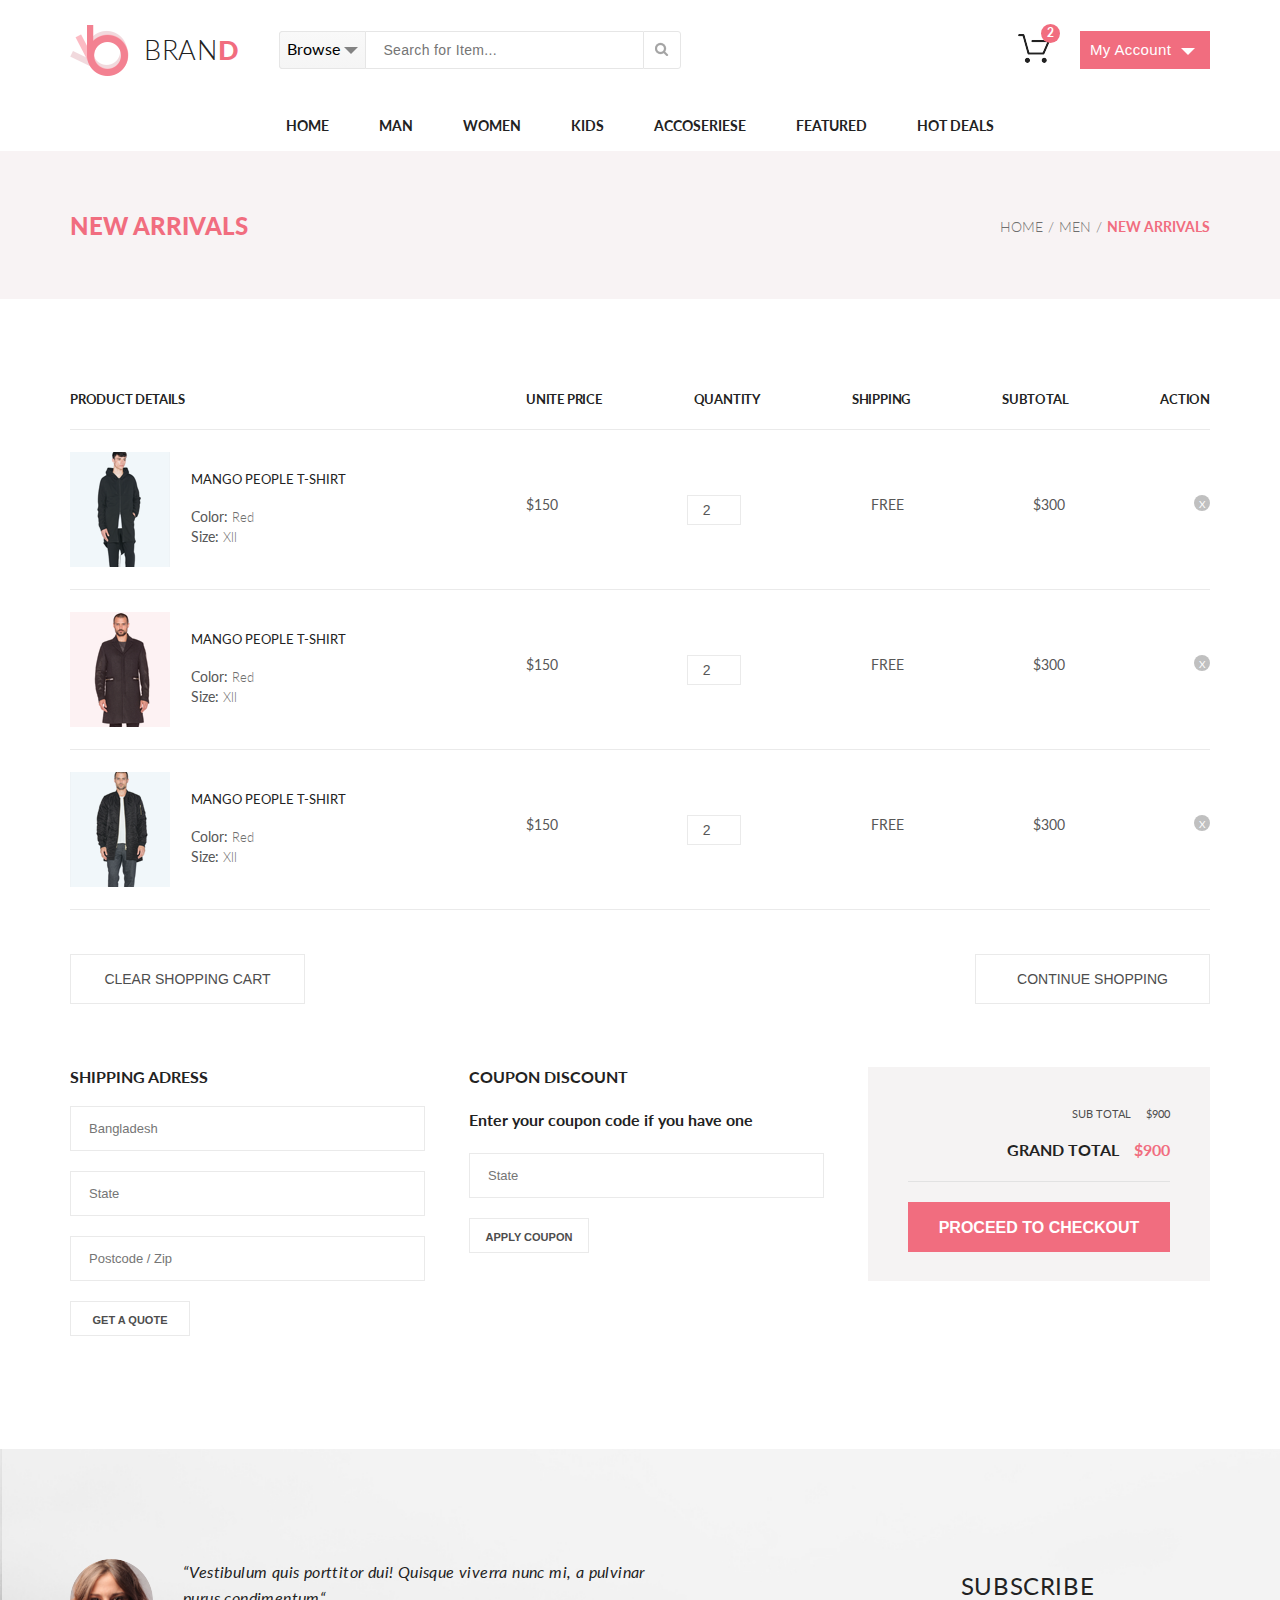
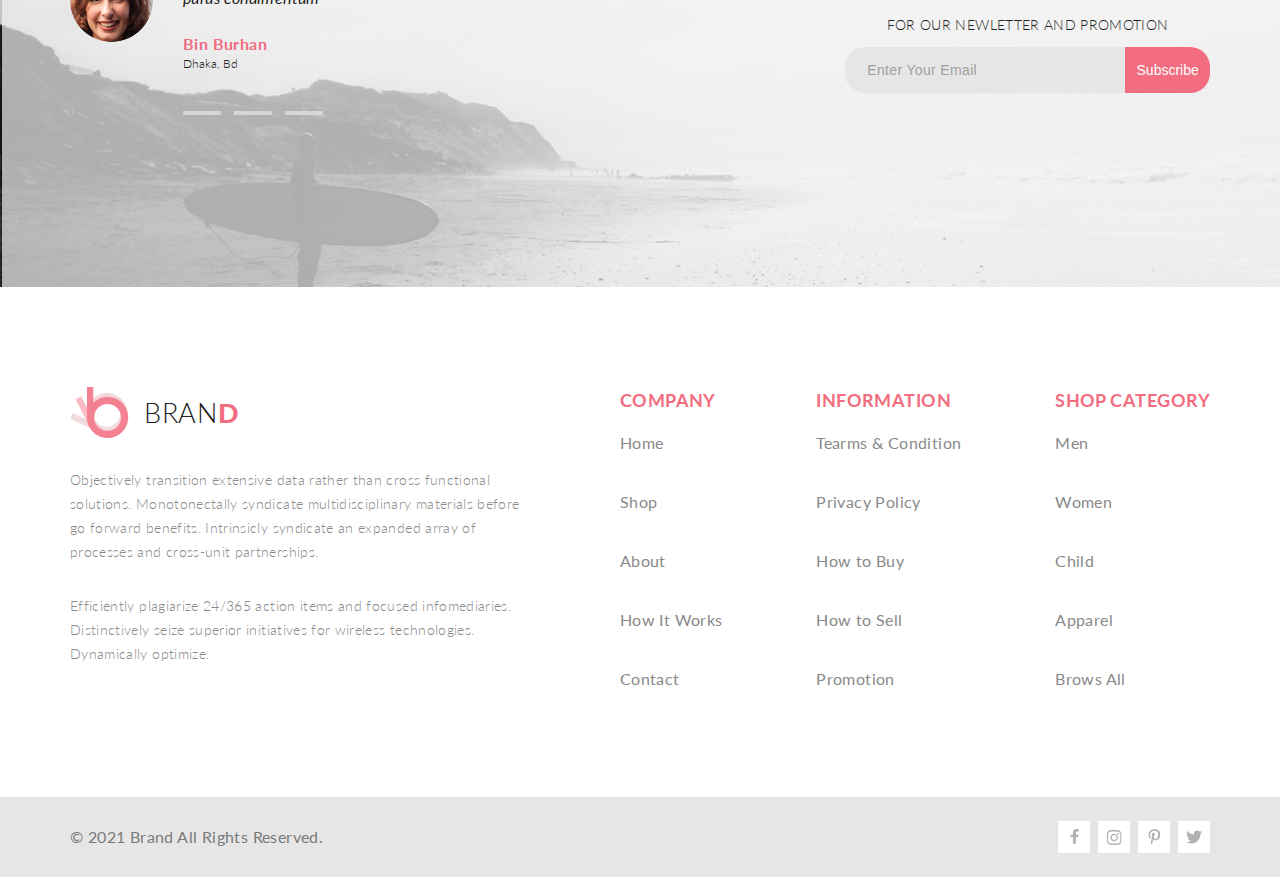
<file: shoppingCart.html>
<!DOCTYPE html>
<html lang="en">

<head>
    <meta charset="UTF-8">
    <meta name="viewport" content="width=device-width, initial-scale=1.0">
    <title>Document</title>
    <link href="https://fonts.googleapis.com/css2?family=Lato:wght@300;400;700;900&display=swap" rel="stylesheet">
    <link rel="stylesheet" href="style.css">
</head>

<body>
    <header class="container">
        <nav class="top-menu">
            <div class="top-menu__left">
                <a class="top-menu__logo" href="index.html">
                    <img src="image/logo.png" alt="logo">
                    <p class="top-menu__logo-text1">BRAN<span class="top-menu__logo-text2">D</span></p>
                </a>
                <div class="top-menu__searchblock">
                    <details class="top-menu__browse">
                        <summary>Browse</summary>
                        <nav class="top-menu__browse-box">
                            <h2 class="top-menu__heading">Women</h2>
                            <a href="product.html" class="top-menu__link">Dresses</a>
                            <a href="product.html" class="top-menu__link">Tops</a>
                            <a href="product.html" class="top-menu__link">Sweaters/Knits</a>
                            <a href="product.html" class="top-menu__link">Jackets/Coats</a>
                            <a href="product.html" class="top-menu__link">Blazers</a>
                            <a href="product.html" class="top-menu__link">Denim</a>
                            <a href="product.html" class="top-menu__link">Leggings/Pants</a>
                            <a href="product.html" class="top-menu__link">Skirts/Shorts</a>
                            <a href="product.html" class="top-menu__link">Accessories</a>
                            <a href="product.html" class="top-menu__link">Bags/Purses</a>
                            <a href="product.html" class="top-menu__link">Swimwear/Underwear</a>
                            <a href="product.html" class="top-menu__link">Nightwear</a>
                            <a href="product.html" class="top-menu__link">Shoes</a>
                            <a href="product.html" class="top-menu__link">Beauty</a>
                            <h2 class="top-menu__heading">Men</h2>
                            <a href="product.html" class="top-menu__link">Tees/Tank tops</a>
                            <a href="product.html" class="top-menu__link">Shirts/Polos</a>
                            <a href="product.html" class="top-menu__link">Sweaters</a>
                            <a href="product.html" class="top-menu__link">Sweatshirts/Hoodies</a>
                            <a href="product.html" class="top-menu__link">Blazers</a>
                            <a href="product.html" class="top-menu__link">Jackets/vests</a>
                        </nav>
                    </details>
                    <div class="top-menu__form">
                        <input class="top-menu__form-input" type="text" placeholder="Search for Item...">
                        <button class="top-menu__search" type="search"><img src="image/search.png"
                                alt="search"></button>

                    </div>
                </div>
            </div>
            <div class="top-menu__right">

                <div class="top-menu__cart">
                    <img src="image/cart.png" alt="">
                    <span class="quantity">2</span>
                    <div class="top-menu__cart-box">
                        <div class="top-menu__product">
                            <a class="top-menu__product-link" href="singlePage.html">
                                <img class="top-menu__product-img" src="image/product_cart_box1.png" alt="product1"></a>
                            <div class="top-menu__product-name">
                                <h3 class="top-menu__product-title">Rebox Zane</h3>
                                <div class="top-menu__product-grades">
                                    <span class="grade"></span>
                                    <span class="grade"></span>
                                    <span class="grade"></span>
                                    <span class="grade"></span>
                                    <span class="grade"></span>
                                </div>
                                <p class="top-menu__product-price">1 x $250</p>
                            </div>
                            <span class="top-menu__product-delete">x</span>
                        </div>
                        <div class="top-menu__product">
                            <a class="top-menu__product-link" href="singlePage.html">
                                <img src="image/product_cart_box2.png" alt="product2"></a>
                            <div class="top-menu__product-name">
                                <h3 class="top-menu__product-title">Rebox Zane</h3>
                                <div class="top-menu__product-grades">
                                    <span class="grade"></span>
                                    <span class="grade"></span>
                                    <span class="grade"></span>
                                    <span class="grade"></span>
                                    <span class="grade"></span>
                                </div>
                                <p class="top-menu__product-price">1 x $250</p>
                            </div>
                            <span class="top-menu__product-delete">x</span>
                        </div>
                        <div class="top-menu__totalprice">
                            <p>TOTAL</p>
                            <p>$500.00</p>
                        </div>
                        <a class="top-menu__button-checkout" href="checkout.html">Checkout</a></br>
                        <a class="top-menu__button-cart" href="shoppingCart.html">Go to cart</a>
                    </div>
                </div>
                <button class="top-menu__button-account">My Account <span class="top-menu__button-span"></span></button>

            </div>
        </nav>
        <ul class="main-menu">
            <li class="main-menu__list"><a href="#" class="main-menu__link">Home</a>
                <div class="main-menu__box">
                    <div class="main-menu__item">
                        <h3 class="main-menu__title">Women</h3>
                        <a href="product.html" class="main-menu__link-internal">Dresses</a>
                        <a href="product.html" class="main-menu__link-internal">Tops</a>
                        <a href="product.html" class="main-menu__link-internal">Sweaters/Knits</a>
                        <a href="product.html" class="main-menu__link-internal">Jackets/Coats</a>
                        <a href="product.html" class="main-menu__link-internal">Blazers</a>
                        <a href="product.html" class="main-menu__link-internal">Denim</a>
                        <a href="product.html" class="main-menu__link-internal">Leggings/Pants</a>
                        <a href="product.html" class="main-menu__link-internal">Skirts/Shorts</a>
                        <a href="product.html" class="main-menu__link-internal">Accessories</a>
                        <a href="product.html" class="main-menu__link-internal">Bags/Purses</a>
                        <a href="product.html" class="main-menu__link-internal">Swimwear/Underwear</a>
                        <a href="product.html" class="main-menu__link-internal">Nightwear</a>
                        <a href="product.html" class="main-menu__link-internal">Shoes</a>
                        <a href="product.html" class="main-menu__link-internal">Beauty</a>
                    </div>
                    <div class="main-menu__item">
                        <h3 class="main-menu__title">Women</h3>
                        <a href="product.html" class="main-menu__link-internal">Dresses</a>
                        <a href="product.html" class="main-menu__link-internal">Tops</a>
                        <a href="product.html" class="main-menu__link-internal">Sweaters/Knits</a>
                        <a href="product.html" class="main-menu__link-internal">Jackets/Coats</a>
                        <h3 class="main-menu__title intro">Women</h3>
                        <a href="product.html" class="main-menu__link-internal">Blazers</a>
                        <a href="product.html" class="main-menu__link-internal">Denim</a>
                        <a href="product.html" class="main-menu__link-internal">Leggings/Pants</a>
                    </div>
                    <div class="main-menu__item">
                        <h3 class="main-menu__title">Women</h3>
                        <a href="product.html" class="main-menu__link-internal">Dresses</a>
                        <a href="product.html" class="main-menu__link-internal">Tops</a>
                        <a href="product.html" class="main-menu__link-internal">Sweaters/Knits</a>
                        <a href="product.html" class="main-menu__link-internal">Jackets/Coats</a>
                        <div class="main-menu__sale">
                            <a href="#" class="main-menu__sale-link">
                                <h2 class="main-menu__sale-title">Super</br>sale!</h2>
                                <img class="main-menu__sale-img" src="image/super_sale.png" alt="super sale">
                            </a>
                        </div>
                    </div>

                </div>
            </li>
            <li class="main-menu__list"><a href="#" class="main-menu__link">Man</a>
                <div class="main-menu__box">
                    <div class="main-menu__item">
                        <h3 class="main-menu__title">Women</h3>
                        <a href="product.html" class="main-menu__link-internal">Dresses</a>
                        <a href="product.html" class="main-menu__link-internal">Tops</a>
                        <a href="product.html" class="main-menu__link-internal">Sweaters/Knits</a>
                        <a href="product.html" class="main-menu__link-internal">Jackets/Coats</a>
                        <a href="product.html" class="main-menu__link-internal">Blazers</a>
                        <a href="product.html" class="main-menu__link-internal">Denim</a>
                        <a href="product.html" class="main-menu__link-internal">Leggings/Pants</a>
                        <a href="product.html" class="main-menu__link-internal">Skirts/Shorts</a>
                        <a href="product.html" class="main-menu__link-internal">Accessories</a>
                        <a href="product.html" class="main-menu__link-internal">Bags/Purses</a>
                        <a href="product.html" class="main-menu__link-internal">Swimwear/Underwear</a>
                        <a href="product.html" class="main-menu__link-internal">Nightwear</a>
                        <a href="product.html" class="main-menu__link-internal">Shoes</a>
                        <a href="product.html" class="main-menu__link-internal">Beauty</a>
                    </div>
                    <div class="main-menu__item">
                        <h3 class="main-menu__title">Women</h3>
                        <a href="product.html" class="main-menu__link-internal">Dresses</a>
                        <a href="product.html" class="main-menu__link-internal">Tops</a>
                        <a href="product.html" class="main-menu__link-internal">Sweaters/Knits</a>
                        <a href="product.html" class="main-menu__link-internal">Jackets/Coats</a>
                        <h3 class="main-menu__title intro">Women</h3>
                        <a href="product.html" class="main-menu__link-internal">Blazers</a>
                        <a href="product.html" class="main-menu__link-internal">Denim</a>
                        <a href="product.html" class="main-menu__link-internal">Leggings/Pants</a>
                    </div>
                    <div class="main-menu__item">
                        <h3 class="main-menu__title">Women</h3>
                        <a href="product.html" class="main-menu__link-internal">Dresses</a>
                        <a href="product.html" class="main-menu__link-internal">Tops</a>
                        <a href="product.html" class="main-menu__link-internal">Sweaters/Knits</a>
                        <a href="product.html" class="main-menu__link-internal">Jackets/Coats</a>
                        <div class="main-menu__sale">
                            <a href="#" class="main-menu__sale-link">
                                <h2 class="main-menu__sale-title">Super</br>sale!</h2>
                                <img class="main-menu__sale-img" src="image/super_sale.png" alt="super sale">
                            </a>
                        </div>
                    </div>

                </div>
            </li>
            <li class="main-menu__list"><a href="#" class="main-menu__link">Women</a>
                <div class="main-menu__box">
                    <div class="main-menu__item">
                        <h3 class="main-menu__title">Women</h3>
                        <a href="product.html" class="main-menu__link-internal">Dresses</a>
                        <a href="product.html" class="main-menu__link-internal">Tops</a>
                        <a href="product.html" class="main-menu__link-internal">Sweaters/Knits</a>
                        <a href="product.html" class="main-menu__link-internal">Jackets/Coats</a>
                        <a href="product.html" class="main-menu__link-internal">Blazers</a>
                        <a href="product.html" class="main-menu__link-internal">Denim</a>
                        <a href="product.html" class="main-menu__link-internal">Leggings/Pants</a>
                        <a href="product.html" class="main-menu__link-internal">Skirts/Shorts</a>
                        <a href="product.html" class="main-menu__link-internal">Accessories</a>
                        <a href="product.html" class="main-menu__link-internal">Bags/Purses</a>
                        <a href="product.html" class="main-menu__link-internal">Swimwear/Underwear</a>
                        <a href="product.html" class="main-menu__link-internal">Nightwear</a>
                        <a href="product.html" class="main-menu__link-internal">Shoes</a>
                        <a href="product.html" class="main-menu__link-internal">Beauty</a>
                    </div>
                    <div class="main-menu__item">
                        <h3 class="main-menu__title">Women</h3>
                        <a href="product.html" class="main-menu__link-internal">Dresses</a>
                        <a href="product.html" class="main-menu__link-internal">Tops</a>
                        <a href="product.html" class="main-menu__link-internal">Sweaters/Knits</a>
                        <a href="product.html" class="main-menu__link-internal">Jackets/Coats</a>
                        <h3 class="main-menu__title intro">Women</h3>
                        <a href="product.html" class="main-menu__link-internal">Blazers</a>
                        <a href="product.html" class="main-menu__link-internal">Denim</a>
                        <a href="product.html" class="main-menu__link-internal">Leggings/Pants</a>
                    </div>
                    <div class="main-menu__item">
                        <h3 class="main-menu__title">Women</h3>
                        <a href="product.html" class="main-menu__link-internal">Dresses</a>
                        <a href="product.html" class="main-menu__link-internal">Tops</a>
                        <a href="product.html" class="main-menu__link-internal">Sweaters/Knits</a>
                        <a href="product.html" class="main-menu__link-internal">Jackets/Coats</a>
                        <div class="main-menu__sale">
                            <a href="#" class="main-menu__sale-link">
                                <h2 class="main-menu__sale-title">Super</br>sale!</h2>
                                <img class="main-menu__sale-img" src="image/super_sale.png" alt="super sale">
                            </a>
                        </div>
                    </div>

                </div>
            </li>
            <li class="main-menu__list"><a href="#" class="main-menu__link">Kids</a>
                <div class="main-menu__box">
                    <div class="main-menu__item">
                        <h3 class="main-menu__title">Women</h3>
                        <a href="product.html" class="main-menu__link-internal">Dresses</a>
                        <a href="product.html" class="main-menu__link-internal">Tops</a>
                        <a href="product.html" class="main-menu__link-internal">Sweaters/Knits</a>
                        <a href="product.html" class="main-menu__link-internal">Jackets/Coats</a>
                        <a href="product.html" class="main-menu__link-internal">Blazers</a>
                        <a href="product.html" class="main-menu__link-internal">Denim</a>
                        <a href="product.html" class="main-menu__link-internal">Leggings/Pants</a>
                        <a href="product.html" class="main-menu__link-internal">Skirts/Shorts</a>
                        <a href="product.html" class="main-menu__link-internal">Accessories</a>
                        <a href="product.html" class="main-menu__link-internal">Bags/Purses</a>
                        <a href="product.html" class="main-menu__link-internal">Swimwear/Underwear</a>
                        <a href="product.html" class="main-menu__link-internal">Nightwear</a>
                        <a href="product.html" class="main-menu__link-internal">Shoes</a>
                        <a href="product.html" class="main-menu__link-internal">Beauty</a>
                    </div>
                    <div class="main-menu__item">
                        <h3 class="main-menu__title">Women</h3>
                        <a href="product.html" class="main-menu__link-internal">Dresses</a>
                        <a href="product.html" class="main-menu__link-internal">Tops</a>
                        <a href="product.html" class="main-menu__link-internal">Sweaters/Knits</a>
                        <a href="product.html" class="main-menu__link-internal">Jackets/Coats</a>
                        <h3 class="main-menu__title intro">Women</h3>
                        <a href="product.html" class="main-menu__link-internal">Blazers</a>
                        <a href="product.html" class="main-menu__link-internal">Denim</a>
                        <a href="product.html" class="main-menu__link-internal">Leggings/Pants</a>
                    </div>
                    <div class="main-menu__item">
                        <h3 class="main-menu__title">Women</h3>
                        <a href="product.html" class="main-menu__link-internal">Dresses</a>
                        <a href="product.html" class="main-menu__link-internal">Tops</a>
                        <a href="product.html" class="main-menu__link-internal">Sweaters/Knits</a>
                        <a href="product.html" class="main-menu__link-internal">Jackets/Coats</a>
                        <div class="main-menu__sale">
                            <a href="#" class="main-menu__sale-link">
                                <h2 class="main-menu__sale-title">Super</br>sale!</h2>
                                <img class="main-menu__sale-img" src="image/super_sale.png" alt="super sale">
                            </a>
                        </div>
                    </div>

                </div>
            </li>
            <li class="main-menu__list last"><a href="#" class="main-menu__link">Accoseriese</a>
                <div class="main-menu__box">
                    <div class="main-menu__item">
                        <h3 class="main-menu__title">Women</h3>
                        <a href="product.html" class="main-menu__link-internal">Dresses</a>
                        <a href="product.html" class="main-menu__link-internal">Tops</a>
                        <a href="product.html" class="main-menu__link-internal">Sweaters/Knits</a>
                        <a href="product.html" class="main-menu__link-internal">Jackets/Coats</a>
                        <a href="product.html" class="main-menu__link-internal">Blazers</a>
                        <a href="product.html" class="main-menu__link-internal">Denim</a>
                        <a href="product.html" class="main-menu__link-internal">Leggings/Pants</a>
                        <a href="product.html" class="main-menu__link-internal">Skirts/Shorts</a>
                        <a href="product.html" class="main-menu__link-internal">Accessories</a>
                        <a href="product.html" class="main-menu__link-internal">Bags/Purses</a>
                        <a href="product.html" class="main-menu__link-internal">Swimwear/Underwear</a>
                        <a href="product.html" class="main-menu__link-internal">Nightwear</a>
                        <a href="product.html" class="main-menu__link-internal">Shoes</a>
                        <a href="product.html" class="main-menu__link-internal">Beauty</a>
                    </div>
                    <div class="main-menu__item">
                        <h3 class="main-menu__title">Women</h3>
                        <a href="product.html" class="main-menu__link-internal">Dresses</a>
                        <a href="product.html" class="main-menu__link-internal">Tops</a>
                        <a href="product.html" class="main-menu__link-internal">Sweaters/Knits</a>
                        <a href="product.html" class="main-menu__link-internal">Jackets/Coats</a>
                        <h3 class="main-menu__title intro">Women</h3>
                        <a href="product.html" class="main-menu__link-internal">Blazers</a>
                        <a href="product.html" class="main-menu__link-internal">Denim</a>
                        <a href="product.html" class="main-menu__link-internal">Leggings/Pants</a>
                    </div>
                    <div class="main-menu__item">
                        <h3 class="main-menu__title">Women</h3>
                        <a href="product.html" class="main-menu__link-internal">Dresses</a>
                        <a href="product.html" class="main-menu__link-internal">Tops</a>
                        <a href="product.html" class="main-menu__link-internal">Sweaters/Knits</a>
                        <a href="product.html" class="main-menu__link-internal">Jackets/Coats</a>
                        <div class="main-menu__sale">
                            <a href="#" class="main-menu__sale-link">
                                <h2 class="main-menu__sale-title">Super</br>sale!</h2>
                                <img class="main-menu__sale-img" src="image/super_sale.png" alt="super sale">
                            </a>
                        </div>
                    </div>

                </div>
            </li>
            <li class="main-menu__list last"><a href="#" class="main-menu__link">Featured</a>
                <div class="main-menu__box">
                    <div class="main-menu__item">
                        <h3 class="main-menu__title">Women</h3>
                        <a href="product.html" class="main-menu__link-internal">Dresses</a>
                        <a href="product.html" class="main-menu__link-internal">Tops</a>
                        <a href="product.html" class="main-menu__link-internal">Sweaters/Knits</a>
                        <a href="product.html" class="main-menu__link-internal">Jackets/Coats</a>
                        <a href="product.html" class="main-menu__link-internal">Blazers</a>
                        <a href="product.html" class="main-menu__link-internal">Denim</a>
                        <a href="product.html" class="main-menu__link-internal">Leggings/Pants</a>
                        <a href="product.html" class="main-menu__link-internal">Skirts/Shorts</a>
                        <a href="product.html" class="main-menu__link-internal">Accessories</a>
                        <a href="product.html" class="main-menu__link-internal">Bags/Purses</a>
                        <a href="product.html" class="main-menu__link-internal">Swimwear/Underwear</a>
                        <a href="product.html" class="main-menu__link-internal">Nightwear</a>
                        <a href="product.html" class="main-menu__link-internal">Shoes</a>
                        <a href="product.html" class="main-menu__link-internal">Beauty</a>
                    </div>
                    <div class="main-menu__item">
                        <h3 class="main-menu__title">Women</h3>
                        <a href="product.html" class="main-menu__link-internal">Dresses</a>
                        <a href="product.html" class="main-menu__link-internal">Tops</a>
                        <a href="product.html" class="main-menu__link-internal">Sweaters/Knits</a>
                        <a href="product.html" class="main-menu__link-internal">Jackets/Coats</a>
                        <h3 class="main-menu__title intro">Women</h3>
                        <a href="product.html" class="main-menu__link-internal">Blazers</a>
                        <a href="product.html" class="main-menu__link-internal">Denim</a>
                        <a href="product.html" class="main-menu__link-internal">Leggings/Pants</a>
                    </div>
                    <div class="main-menu__item">
                        <h3 class="main-menu__title">Women</h3>
                        <a href="product.html" class="main-menu__link-internal">Dresses</a>
                        <a href="product.html" class="main-menu__link-internal">Tops</a>
                        <a href="product.html" class="main-menu__link-internal">Sweaters/Knits</a>
                        <a href="product.html" class="main-menu__link-internal">Jackets/Coats</a>
                        <div class="main-menu__sale">
                            <a href="#" class="main-menu__sale-link">
                                <h2 class="main-menu__sale-title">Super</br>sale!</h2>
                                <img class="main-menu__sale-img" src="image/super_sale.png" alt="super sale">
                            </a>
                        </div>
                    </div>

                </div>
            </li>
            <li class="main-menu__list last"><a href="#" class="main-menu__link">Hot Deals</a>
                <div class="main-menu__box">
                    <div class="main-menu__item">
                        <h3 class="main-menu__title">Women</h3>
                        <a href="product.html" class="main-menu__link-internal">Dresses</a>
                        <a href="product.html" class="main-menu__link-internal">Tops</a>
                        <a href="product.html" class="main-menu__link-internal">Sweaters/Knits</a>
                        <a href="product.html" class="main-menu__link-internal">Jackets/Coats</a>
                        <a href="product.html" class="main-menu__link-internal">Blazers</a>
                        <a href="product.html" class="main-menu__link-internal">Denim</a>
                        <a href="product.html" class="main-menu__link-internal">Leggings/Pants</a>
                        <a href="product.html" class="main-menu__link-internal">Skirts/Shorts</a>
                        <a href="product.html" class="main-menu__link-internal">Accessories</a>
                        <a href="product.html" class="main-menu__link-internal">Bags/Purses</a>
                        <a href="product.html" class="main-menu__link-internal">Swimwear/Underwear</a>
                        <a href="product.html" class="main-menu__link-internal">Nightwear</a>
                        <a href="product.html" class="main-menu__link-internal">Shoes</a>
                        <a href="product.html" class="main-menu__link-internal">Beauty</a>
                    </div>
                    <div class="main-menu__item">
                        <h3 class="main-menu__title">Women</h3>
                        <a href="product.html" class="main-menu__link-internal">Dresses</a>
                        <a href="product.html" class="main-menu__link-internal">Tops</a>
                        <a href="product.html" class="main-menu__link-internal">Sweaters/Knits</a>
                        <a href="product.html" class="main-menu__link-internal">Jackets/Coats</a>
                        <h3 class="main-menu__title intro">Women</h3>
                        <a href="product.html" class="main-menu__link-internal">Blazers</a>
                        <a href="product.html" class="main-menu__link-internal">Denim</a>
                        <a href="product.html" class="main-menu__link-internal">Leggings/Pants</a>
                    </div>
                    <div class="main-menu__item">
                        <h3 class="main-menu__title">Women</h3>
                        <a href="product.html" class="main-menu__link-internal">Dresses</a>
                        <a href="product.html" class="main-menu__link-internal">Tops</a>
                        <a href="product.html" class="main-menu__link-internal">Sweaters/Knits</a>
                        <a href="product.html" class="main-menu__link-internal">Jackets/Coats</a>
                        <div class="main-menu__sale">
                            <a href="#" class="main-menu__sale-link">
                                <h2 class="main-menu__sale-title">Super</br>sale!</h2>
                                <img class="main-menu__sale-img" src="image/super_sale.png" alt="super sale">
                            </a>
                        </div>
                    </div>

                </div>
            </li>
        </ul>
    </header>
    <div class="top-head">
        <div class="top-head__box container">
            <h3 class="top-head__namepage">New Arrivals</h3>
            <nav class="breadcrumbs">
                <ul class="breadcrumbs__ul">
                <li class="breadcrumbs__li">
                    <a href="index.html" class="breadcrumbs__link">Home</a></li>
                <li class="breadcrumbs__li">
                    <a href="product.html" class="breadcrumbs__link">Men</a></li>
                <li class="breadcrumbs__li">
                    <a href="singlePage.html" class="breadcrumbs__link breadcrumbs__link_site">New
                    Arrivals</a></li>
                </ul>
            </nav>
        </div>
    </div>
    <div class="shopping-cart container">
        <div class="shopping-cart__column shopping-cart__column-name">
            <div class="shopping-cart__column-right">
                <p>Product Details</p>
            </div>
            <div class="shopping-cart__column-left">
                <p>unite Price</p>
                <p>Quantity</p>
                <p>shipping</p>
                <p>Subtotal</p>
                <p>ACTION</p>
            </div>
        </div>
        <div class="shopping-cart__line shopping-cart__column">
            <div class="shopping-cart__column-right shopping-cart__product">
                <img class="shopping-cart__img" src="image/shopping_cart1.png" alt="">
                <div class="shopping-cart__transcript">
                    <h3 class="shopping-cart__title">Mango People T-shirt</h3>
                    <p class="shopping-cart__text"><span class="shopping-cart__text-bold">Color:</span> Red</p>
                    <p class="shopping-cart__text"><span class="shopping-cart__text-bold">Size:</span> Xll</p>
                </div>
            </div>
            <div class="shopping-cart__column-left">
                <p class="shopping-cart__text-bold">$150</p>
                <input class="shopping-cart__text-bold shopping-cart__input" value="2" type="number" min="1" max="10">
                <p class="shopping-cart__text-bold">FREE</p>
                <p class="shopping-cart__text-bold">$300</p>
                <span class="top-menu__product-delete">x</span>
            </div>
        </div>
        <div class="shopping-cart__line shopping-cart__column">
            <div class="shopping-cart__column-right shopping-cart__product">
                <img class="shopping-cart__img" src="image/shopping_cart2.png" alt="">
                <div class="shopping-cart__transcript">
                    <h3 class="shopping-cart__title">Mango People T-shirt</h3>
                    <p class="shopping-cart__text"><span class="shopping-cart__text-bold">Color:</span> Red</p>
                    <p class="shopping-cart__text"><span class="shopping-cart__text-bold">Size:</span> Xll</p>
                </div>
            </div>
            <div class="shopping-cart__column-left">
                <p class="shopping-cart__text-bold">$150</p>
                <input class="shopping-cart__text-bold shopping-cart__input" value="2" type="number" min="1" max="10">
                <p class="shopping-cart__text-bold">FREE</p>
                <p class="shopping-cart__text-bold">$300</p>
                <span class="top-menu__product-delete">x</span>
            </div>
        </div>
        <div class="shopping-cart__line shopping-cart__column">
            <div class="shopping-cart__column-right shopping-cart__product">
                <img class="shopping-cart__img" src="image/shopping_cart3.png" alt="">
                <div class="shopping-cart__transcript">
                    <h3 class="shopping-cart__title">Mango People T-shirt</h3>
                    <p class="shopping-cart__text"><span class="shopping-cart__text-bold">Color:</span> Red</p>
                    <p class="shopping-cart__text"><span class="shopping-cart__text-bold">Size:</span> Xll</p>
                </div>
            </div>
            <div class="shopping-cart__column-left">
                <p class="shopping-cart__text-bold">$150</p>
                <input class="shopping-cart__text-bold shopping-cart__input" value="2" type="number" min="1" max="10">
                <p class="shopping-cart__text-bold">FREE</p>
                <p class="shopping-cart__text-bold">$300</p>
                <span class="top-menu__product-delete">x</span>
            </div>
        </div>
        <div class="shopping-cart__button-box">
            <button class="shopping-cart__button">cLEAR SHOPPING CART</button>
            <button class="shopping-cart__button">cONTINUE sHOPPING</button>
        </div>
    </div>

    <form class="main-form container">
        <div class="main-form__block">
            <legend class="main-form__heading">SHIPPING ADRESS</legend>
            <input class="main-form__input" type="text" placeholder="Bangladesh" aria-autocomplete="list">
            <input class="main-form__input" type="text" placeholder="State">
            <input class="main-form__input" type="text" placeholder="Postcode / Zip">
            <button class="main-form__button" tupe="submit">
                GET A QUOTE
            </button>
        </div>
        <div class="main-form__block">
            <legend class="main-form__heading">coupon discount</legend>
            <p class="main-form__text">Enter your coupon code if you have one</p>
            <input class="main-form__input" type="text" placeholder="State">
            <button class="main-form__button" tupe="submit">
                Apply coupon
            </button>
        </div>
        <div class="main-form__block main-form__price">
            <div class="main-form__price-sub">
                <p class="main-form__price-subtext">SUB TOTAL</p>
                <p class="main-form__price-subpr">$900</p>
            </div>
            <div class="main-form__price-total">
                <p>GRAND TOTAL </p>
                <p class="main-form__price-totalpr">$900</p>
            </div>

            <button class="main-form__price-button" tupe="submit">
                PROCEED TO CHECKOUT </button>
        </div>
    </form>

    <section class="quote-form">
        <div class="container quote-form__box">
            <figure class="quote-form__review">
                <div>
                    <img class="quote-form__img" src="image/Intersect1.png" alt="Intersect">
                </div>
                <div>
                    <p class="quote-form__text">“Vestibulum quis porttitor dui! Quisque viverra nunc mi, a pulvinar
                        purus
                        condimentum“
                    </p>
                    <p class="quote-form__signature">Bin Burhan</p>
                    <p class="quote-form__city">Dhaka, Bd</p>
                    <div class="quote-form__switch-box">
                        <span class="quote-form__switch"></span>
                        <span class="quote-form__switch"></span>
                        <span class="quote-form__switch"></span>
                    </div>
                </div>
            </figure>
            <form class="quote-form__subscription">
                <h2 class="quote-form__heading">SUBSCRIBE</h2>
                <p class="quote-form__explanation">FOR OUR NEWLETTER AND PROMOTION</p>
                <div class="quote-form__email">
                    <input class="quote-form__input" type="email" placeholder="Enter Your Email">
                    <button class="quote-form__button" tupe="subscribe">Subscribe</button>
                </div>
            </form>
        </div>
    </section>
    <footer class="footer-top container">
        <div class="footer-top__company">
            <a class="top-menu__logo" href="index.html">
                <img src="image/logo.png" alt="logo">
                <p class="top-menu__logo-text1">BRAN<span class="top-menu__logo-text2">D</span></p>
            </a>
            <p class="footer-top__text">Objectively transition extensive data rather than cross functional solutions.
                Monotonectally syndicate
                multidisciplinary materials before go forward benefits. Intrinsicly syndicate an expanded array of
                processes
                and cross-unit partnerships.
            </p>
            <p class="footer-top__text">
                Efficiently plagiarize 24/365 action items and focused infomediaries.
                Distinctively seize superior initiatives for wireless technologies. Dynamically optimize.
            </p>
        </div>
        <nav class="footer-top__link-block">
            <h2 class="footer-top__link-heading">COMPANY</h2>
            <a href="product.html" class="footer-top__link">Home </a>
            <a href="product.html" class="footer-top__link">Shop</a>
            <a href="product.html" class="footer-top__link">About</a>
            <a href="product.html" class="footer-top__link">How It Works</a>
            <a href="product.html" class="footer-top__link">Contact</a>
        </nav>
        <nav class="footer-top__link-block">
            <h2 class="footer-top__link-heading">INFORMATION</h2>
            <a href="product.html" class="footer-top__link">Tearms & Condition</a>
            <a href="product.html" class="footer-top__link">Privacy Policy</a>
            <a href="product.html" class="footer-top__link">How to Buy</a>
            <a href="product.html" class="footer-top__link">How to Sell</a>
            <a href="product.html" class="footer-top__link">Promotion</a>
        </nav>
        <nav class="footer-top__link-block">
            <h2 class="footer-top__link-heading">SHOP CATEGORY</h2>
            <a href="product.html" class="footer-top__link">Men</a>
            <a href="product.html" class="footer-top__link">Women</a>
            <a href="product.html" class="footer-top__link">Child</a>
            <a href="product.html" class="footer-top__link">Apparel</a>
            <a href="product.html" class="footer-top__link">Brows All</a>
        </nav>
        </nav>
    </footer>
    <footer class="footer-bottom">
        <div class="footer-bottom__box container">
            <p class="footer-bottom__copy">© 2021 Brand All Rights Reserved.</p>

            <div class="footer-bottom__society">
                <a class="footer-bottom__brands" href="#">
                    <svg class="icon" width="11" height="16" viewBox="0 0 11 16" fill="none">
                        <path
                            d="M9.08836 8.28L9.50686 5.61602H6.89022V3.88729C6.89022 3.15847 7.25574 2.44806 8.42765 2.44806H9.61722V0.179975C9.61722 0.179975 8.53772 0 7.50561 0C5.35073 0 3.9422 1.27593 3.9422 3.5857V5.61602H1.54688V8.28H3.9422V14.72H6.89022V8.28H9.08836Z"
                            fill="#b2b2b2" />
                    </svg></a>
                <a class="footer-bottom__brands" href="#">
                    <svg class="icon" width="16" height="17" viewBox="0 0 16 17" fill="none">
                        <g clip-path="url(#clip0_190_1696)">
                            <path
                                d="M8.13677 4.68165C6.02163 4.68165 4.31555 6.38497 4.31555 8.49669C4.31555 10.6084 6.02163 12.3117 8.13677 12.3117C10.2519 12.3117 11.958 10.6084 11.958 8.49669C11.958 6.38497 10.2519 4.68165 8.13677 4.68165ZM8.13677 10.977C6.76991 10.977 5.65248 9.86466 5.65248 8.49669C5.65248 7.12872 6.76658 6.01642 8.13677 6.01642C9.50695 6.01642 10.6211 7.12872 10.6211 8.49669C10.6211 9.86466 9.50363 10.977 8.13677 10.977ZM13.0056 4.5256C13.0056 5.02032 12.6065 5.41544 12.1143 5.41544C11.6188 5.41544 11.223 5.017 11.223 4.5256C11.223 4.03419 11.6221 3.63575 12.1143 3.63575C12.6065 3.63575 13.0056 4.03419 13.0056 4.5256ZM15.5364 5.42872C15.4799 4.23673 15.2072 3.18087 14.3325 2.31095C13.4612 1.44103 12.4036 1.16876 11.2097 1.109C9.9792 1.03927 6.29101 1.03927 5.0605 1.109C3.8699 1.16544 2.81233 1.43771 1.93768 2.30763C1.06302 3.17755 0.793639 4.23341 0.733776 5.4254C0.663937 6.65392 0.663937 10.3361 0.733776 11.5647C0.790313 12.7567 1.06302 13.8125 1.93768 14.6824C2.81233 15.5524 3.86658 15.8246 5.0605 15.8844C6.29101 15.9541 9.9792 15.9541 11.2097 15.8844C12.4036 15.8279 13.4612 15.5557 14.3325 14.6824C15.2039 13.8125 15.4766 12.7567 15.5364 11.5647C15.6063 10.3361 15.6063 6.65724 15.5364 5.42872ZM13.9468 12.8828C13.6874 13.5336 13.1852 14.035 12.53 14.2973C11.5489 14.6858 9.22094 14.5961 8.13677 14.5961C7.05259 14.5961 4.72128 14.6824 3.74353 14.2973C3.09169 14.0383 2.58951 13.5369 2.32678 12.8828C1.93768 11.9033 2.02747 9.57911 2.02747 8.49669C2.02747 7.41427 1.941 5.08673 2.32678 4.11056C2.58619 3.45978 3.08837 2.95841 3.74353 2.69611C4.72461 2.30763 7.05259 2.39728 8.13677 2.39728C9.22094 2.39728 11.5523 2.31095 12.53 2.69611C13.1818 2.95509 13.684 3.45646 13.9468 4.11056C14.3359 5.09005 14.2461 7.41427 14.2461 8.49669C14.2461 9.57911 14.3359 11.9067 13.9468 12.8828Z"
                                fill="#b2b2b2" />
                        </g>
                        <defs>
                            <clipPath id="clip0_190_1696">
                                <rect width="14.8991" height="17" fill="white" transform="translate(0.68396)" />
                            </clipPath>
                        </defs>
                    </svg>
                </a>
                <a class="footer-bottom__brands" href="#">
                    <svg class="icon" width="13" height="16" viewBox="0 0 13 16" fill="none">
                        <g clip-path="url(#clip0_190_1704)">
                            <path
                                d="M6.7402 0.203125C3.55552 0.203125 0.408081 2.34063 0.408081 5.8C0.408081 8 1.63726 9.25 2.38221 9.25C2.68951 9.25 2.86643 8.3875 2.86643 8.14375C2.86643 7.85313 2.13079 7.23438 2.13079 6.025C2.13079 3.5125 4.03043 1.73125 6.48878 1.73125C8.60259 1.73125 10.167 2.94062 10.167 5.1625C10.167 6.82187 9.50585 9.93437 7.3641 9.93437C6.59121 9.93437 5.93006 9.37187 5.93006 8.56563C5.93006 7.38438 6.74951 6.24062 6.74951 5.02187C6.74951 2.95312 3.83487 3.32812 3.83487 5.82812C3.83487 6.35313 3.90006 6.93437 4.13286 7.4125C3.70451 9.26875 2.82919 12.0344 2.82919 13.9469C2.82919 14.5375 2.91299 15.1188 2.96886 15.7094C3.0744 15.8281 3.02163 15.8156 3.18304 15.7563C4.74744 13.6 4.69157 13.1781 5.39928 10.3562C5.78107 11.0875 6.76814 11.4812 7.55034 11.4812C10.8468 11.4812 12.3274 8.24688 12.3274 5.33125C12.3274 2.22813 9.66415 0.203125 6.7402 0.203125Z"
                                fill="#b2b2b2" />
                        </g>
                        <defs>
                            <clipPath id="clip0_190_1704">
                                <rect width="11.9193" height="16" fill="white" transform="translate(0.408081)" />
                            </clipPath>
                        </defs>
                    </svg></a>
                <a class="footer-bottom__brands" href="#">
                    <svg class="icon" xmlns="http://www.w3.org/2000/svg" width="17" height="16" viewBox="0 0 17 16"
                        fill="none">
                        <g clip-path="url(#clip0_190_1700)">
                            <path
                                d="M14.4181 4.74107C14.4281 4.88319 14.4281 5.02535 14.4281 5.16747C14.4281 9.50247 11.1509 14.4974 5.16096 14.4974C3.31558 14.4974 1.60132 13.9593 0.159302 13.0253C0.421495 13.0558 0.673569 13.0659 0.94585 13.0659C2.46851 13.0659 3.8702 12.5482 4.98953 11.6649C3.5576 11.6345 2.3576 10.6903 1.94415 9.39081C2.14585 9.42125 2.34751 9.44156 2.5593 9.44156C2.85172 9.44156 3.14418 9.40094 3.41643 9.32991C1.92401 9.02531 0.80465 7.70553 0.80465 6.11163V6.07103C1.23825 6.31469 1.74249 6.46697 2.2769 6.48725C1.39959 5.89841 0.824826 4.89335 0.824826 3.75628C0.824826 3.14716 0.98614 2.58878 1.26851 2.10147C2.87187 4.09131 5.28195 5.39078 7.98443 5.53294C7.93403 5.28928 7.90376 5.0355 7.90376 4.78169C7.90376 2.97457 9.35586 1.5025 11.1609 1.5025C12.0987 1.5025 12.9457 1.89844 13.5407 2.53803C14.2768 2.39591 14.9827 2.12178 15.6079 1.74616C15.3659 2.5076 14.8516 3.14719 14.176 3.55325C14.8315 3.48222 15.4668 3.29944 16.0516 3.04566C15.608 3.69538 15.0533 4.27403 14.4181 4.74107Z"
                                fill="#b2b2b2" />
                        </g>
                        <defs>
                            <clipPath id="clip0_190_1700">
                                <rect width="15.8924" height="16" fill="white" transform="translate(0.159302)" />
                            </clipPath>
                        </defs>
                    </svg>
                </a>
            </div>
        </div>
        </div>
    </footer>
</body>

</html>
</file>
<file: style.css>
* {
  margin: 0;
  padding: 0;
  outline: none;
  box-sizing: border-box;
  text-decoration: none;
}

.top-menu {
  display: flex;
  justify-content: space-between;
  align-items: center;
  height: 100px;
}
.top-menu__left {
  display: flex;
  align-items: center;
  gap: 40px;
}
.top-menu__logo {
  text-decoration: none;
  display: flex;
  align-items: center;
  gap: 15px;
}
.top-menu__logo-text1 {
  font-size: 27px;
  line-height: 32px;
  font-weight: 300;
  color: #222222;
  text-transform: uppercase;
  letter-spacing: 0.025em;
}
.top-menu__logo-text2 {
  font-size: 27px;
  line-height: 32px;
  font-weight: 900;
  color: #f16d7f;
}
.top-menu__searchblock {
  display: flex;
  align-items: center;
}
.top-menu__browse {
  width: 87px;
  height: 38px;
  background-color: #cdcdcc;
  border: 1px solid #e6e6e6;
  border-radius: 3px 0px 0px 3px;
  background-image: linear-gradient(180deg, #f9f9f9 0%, #f5f5f5 100%);
  padding: 7px;
  position: relative;
}
.top-menu__browse summary {
  list-style: none;
  position: relative;
  cursor: pointer;
}
.top-menu__browse summary::marker {
  content: none;
}
.top-menu__browse summary::after {
  content: "";
  border: 7px solid transparent;
  border-top: 7px solid #838383;
  position: absolute;
  top: calc(50% + 5px);
  right: 0;
  transform: translateY(-50%);
}
.top-menu__browse-box {
  width: 262px;
  background-color: #ffffff;
  border-radius: 5px;
  padding: 0 15px 15px 15px;
  position: absolute;
  top: 40px;
  left: -2px;
  z-index: 1000;
}
.top-menu__browse-box::before {
  content: " ";
  display: block;
  position: absolute;
  background-color: #ffffff;
  width: 15px;
  height: 15px;
  top: -10px;
  left: 67px;
  right: auto;
  transform: rotate(45deg);
}
.top-menu__heading {
  text-transform: uppercase;
  letter-spacing: 0.025em;
  color: #232323;
  font-size: 14px;
  line-height: 32px;
  font-weight: 400;
  border-bottom: 1px solid #e8e8e8;
  width: 100%;
  margin-bottom: 16px;
  margin-top: 16px;
}
.top-menu__link {
  font-size: 14px;
  line-height: 28px;
  font-weight: 400;
  letter-spacing: 0.025em;
  color: #4f4f4f;
  display: block;
}
.top-menu__link:hover {
  color: #f16d7f;
}
.top-menu__form {
  display: flex;
  align-items: center;
}
.top-menu__form-input {
  width: 277px;
  height: 38px;
  background-color: #ffffff;
  border: solid #e6e6e6;
  border-width: 1px 0px;
  font-size: 14px;
  line-height: 32px;
  font-weight: 300;
  letter-spacing: 0.025em;
  color: #a4a4a4;
  padding: 17px;
}
.top-menu__search {
  width: 38px;
  height: 38px;
  border: 1px solid #e6e6e6;
  border-radius: 0px 3px 3px 0px;
  letter-spacing: 0.025em;
  color: #a4a4a4;
  background-color: #ffffff;
}
.top-menu__right {
  display: flex;
  align-items: center;
  gap: 30px;
}
.top-menu__cart {
  position: relative;
  z-index: 1000;
}
.top-menu__cart img {
  cursor: pointer;
}
.top-menu__cart:hover .top-menu__cart-box {
  display: block;
}
.top-menu__cart .quantity {
  position: absolute;
  width: 19px;
  height: 19px;
  background-color: #f16d7f;
  color: #ffffff;
  font-size: 12px;
  line-height: 12px;
  font-weight: 700;
  border-radius: 50%;
  text-align: center;
  top: -10px;
  right: -10px;
  padding-top: 3px;
}
.top-menu__cart-box {
  display: none;
  position: absolute;
  width: 262px;
  background-color: #ffffff;
  border-radius: 5px;
  padding: 20px;
}
.top-menu__product {
  display: flex;
  gap: 14px;
  border-bottom: 1px solid rgba(237, 237, 237, 0.74);
  width: 100%;
  padding-top: 15px;
  padding-bottom: 15px;
  justify-content: space-between;
  align-items: center;
}
.top-menu__product-link {
  width: 72px;
}
.top-menu__product-img {
  height: 100%;
}
.top-menu__product-name {
  display: block;
}
.top-menu__product-title {
  font-size: 12px;
  line-height: 1.2;
  font-weight: 700;
  text-transform: uppercase;
  color: #222222;
  padding-top: 12px;
}
.top-menu__product-grades {
  text-align: left;
  padding-top: 12px;
}
.top-menu__product-grades .grade {
  display: inline-block;
  vertical-align: top;
  width: 15px;
  height: 15px;
  background: linear-gradient(to bottom, #e4af48 0%, #e4af48 100%);
  position: relative;
  -webkit-clip-path: polygon(50% 0%, 66% 27%, 98% 35%, 76% 57%, 79% 91%, 50% 78%, 21% 91%, 24% 57%, 2% 35%, 32% 27%);
          clip-path: polygon(50% 0%, 66% 27%, 98% 35%, 76% 57%, 79% 91%, 50% 78%, 21% 91%, 24% 57%, 2% 35%, 32% 27%);
}
.top-menu__product-grades .grade::before {
  content: "";
  position: absolute;
  top: 1px;
  left: 1px;
  bottom: 1px;
  right: 1px;
  background: linear-gradient(to bottom, #e4af48 0%, #e4af48 100%);
  z-index: 1;
  -webkit-clip-path: polygon(50% 0%, 66% 27%, 98% 35%, 76% 57%, 79% 91%, 50% 78%, 21% 91%, 24% 57%, 2% 35%, 32% 27%);
          clip-path: polygon(50% 0%, 66% 27%, 98% 35%, 76% 57%, 79% 91%, 50% 78%, 21% 91%, 24% 57%, 2% 35%, 32% 27%);
}
.top-menu__product-price {
  font-size: 12px;
  line-height: 1.2;
  font-weight: 400;
  text-transform: uppercase;
  color: #f16d7f;
  padding-top: 12px;
}
.top-menu__product-delete {
  width: 16px;
  height: 16px;
  background-color: #c0c0c0;
  color: #ffffff;
  font-size: 10px;
  line-height: 1.2;
  font-weight: 400;
  text-transform: uppercase;
  border-radius: 50%;
  text-align: center;
  top: -10px;
  right: -10px;
  padding-top: 3px;
}
.top-menu__totalprice {
  font-size: 16px;
  line-height: 1.2;
  font-weight: 700;
  text-transform: uppercase;
  color: #222222;
  display: flex;
  justify-content: space-between;
  padding-top: 20px;
  padding-bottom: 20px;
}
.top-menu__button-checkout {
  font-size: 14px;
  line-height: 1.2;
  font-weight: 700;
  display: inline-block;
  border: 1px solid #f16d7f;
  background: #ffffff;
  text-transform: uppercase;
  color: #f16d7f;
  padding: 19px 71px;
}
.top-menu__button-cart {
  font-size: 14px;
  line-height: 1.2;
  font-weight: 700;
  display: inline-block;
  border: 1px solid #eaeaea;
  background: #ffffff;
  text-transform: uppercase;
  color: #4a4a4a;
  padding: 19px 68px;
  margin-top: 11px;
}
.top-menu__button-account {
  font-size: 15px;
  line-height: 32px;
  font-weight: 400;
  letter-spacing: 0.025em;
  color: #ffffff;
  width: 130px;
  height: 38px;
  background-color: #f16d7f;
  display: flex;
  align-items: center;
  gap: 10px;
  padding: 10px;
  border: 0px;
}
.top-menu__button-span {
  border: 7px solid transparent;
  border-top: 7px solid #ffffff;
  margin-top: 9px;
}

.main-menu {
  height: 51px;
  background-color: #ffffff;
  display: flex;
  align-items: center;
  justify-content: center;
  gap: 50px;
}
.main-menu__link {
  font-size: 14px;
  line-height: 26px;
  font-weight: 700;
  color: #222222;
  text-transform: uppercase;
}
.main-menu__list {
  position: relative;
  list-style-type: none;
}
.main-menu__list:hover .main-menu__box {
  display: flex;
}
.main-menu__box {
  background-color: #ffffff;
  border-radius: 5px;
  border: 1px solid #e8e8e8;
  padding: 20px;
  position: absolute;
  top: 32px;
  left: -220px;
  display: none;
  z-index: 1000;
}
.main-menu__box::before {
  content: " ";
  display: block;
  position: absolute;
  background-color: #ffffff;
  width: 15px;
  height: 15px;
  top: -8px;
  left: 230px;
  right: auto;
  transform: rotate(45deg);
  border-top: 1px solid #e8e8e8;
  border-left: 1px solid #e8e8e8;
}
.main-menu__item {
  margin-right: 46px;
}
.main-menu__item:last-of-type {
  margin-right: 0px;
}
.main-menu__item .intro {
  margin-top: 30px;
}
.main-menu__title {
  font-size: 14px;
  line-height: 32px;
  font-weight: 400;
  text-transform: uppercase;
  letter-spacing: 0.025em;
  color: #232323;
  padding-bottom: 8px;
  border-bottom: 1px solid #e8e8e8;
  width: 235px;
  margin-bottom: 16px;
}
.main-menu__link-internal {
  font-size: 14px;
  line-height: 28px;
  font-weight: 400;
  text-decoration: none;
  letter-spacing: 0.025em;
  color: #646464;
  display: block;
}
.main-menu__link-internal:hover {
  color: #f16d7f;
}
.main-menu__sale {
  width: 255px;
  margin-top: 30px;
}
.main-menu__sale-link {
  display: flex;
  position: relative;
  align-items: flex-end;
  justify-content: flex-end;
}
.main-menu__sale-img {
  width: 100%;
}
.main-menu__sale-title {
  position: absolute;
  font-size: 22px;
  line-height: 28px;
  font-weight: 900;
  text-transform: uppercase;
  letter-spacing: 0.025em;
  color: #ffffff;
  padding-bottom: 10px;
  padding-right: 12px;
}

.last:hover .main-menu__box {
  right: -230px;
  left: auto;
}

.last:hover .main-menu__box::before {
  right: 260px;
  left: auto;
}

.top-head {
  height: 148px;
  background-color: #f8f3f4;
}
.top-head__box {
  text-transform: uppercase;
  display: flex;
  justify-content: space-between;
  padding-top: 65px;
}
.top-head__namepage {
  font-size: 24px;
  line-height: 20px;
  font-weight: 900;
  color: #f16d7f;
}

.breadcrumbs__ul {
  list-style-type: none;
  display: flex;
}
.breadcrumbs__li:not(:last-child)::after {
  content: "/";
  padding-left: 5px;
  padding-right: 5px;
  font-size: 14px;
  line-height: 20px;
  font-weight: 300;
  color: #6f6e6e;
}
.breadcrumbs__li:last-child .breadcrumbs__link {
  color: #f16d7f;
  font-weight: 700;
}
.breadcrumbs__link {
  font-size: 14px;
  line-height: 20px;
  font-weight: 300;
  color: #6f6e6e;
  text-decoration: none;
}
.breadcrumbs__link:hover {
  cursor: pointer;
  color: #f16d7f;
}

.quote-form {
  background-image: url(image/quote_form_banner2.jpg);
  background-repeat: no-repeat;
  height: 438px;
  background-size: cover;
  background-position: bottom 20% left;
  margin: 50px 0 50px 0;
  background-color: rgba(242, 242, 242, 0.5);
}
.quote-form__box {
  display: flex;
  justify-content: space-around;
  padding-top: 110px;
  gap: 165px;
}
.quote-form__review {
  display: flex;
}
.quote-form__img {
  align-self: center;
  margin-right: 30px;
  float: right;
  width: 83px;
  height: 83px;
  vertical-align: top;
}
.quote-form__text {
  font-size: 16px;
  line-height: 26px;
  font-weight: 400;
  font-style: italic;
  letter-spacing: 0.025em;
  color: #222222;
}
.quote-form__signature {
  padding-top: 20px;
  letter-spacing: 0.025em;
  font-size: 16px;
  line-height: 26px;
  font-weight: 700;
  color: #f16d7f;
}
.quote-form__city {
  font-size: 12px;
  line-height: 14px;
  font-weight: 300;
  color: #222222;
}
.quote-form__switch-box {
  display: flex;
  gap: 13px;
  padding-top: 40px;
}
.quote-form__switch {
  width: 38px;
  height: 4px;
  background-color: #d6d6d6;
}
.quote-form__subscription {
  width: 32%;
  display: flex;
  flex-direction: column;
  align-items: center;
}
.quote-form__heading {
  font-size: 24px;
  line-height: 54px;
  font-weight: 400;
  text-transform: uppercase;
  letter-spacing: 0.025em;
  color: #222222;
}
.quote-form__explanation {
  font-size: 14px;
  line-height: 24px;
  font-weight: 300;
  text-transform: uppercase;
  letter-spacing: 0.025em;
  color: #222222;
  text-align: center;
  margin-bottom: 10px;
}
.quote-form__email {
  display: flex;
  width: 100%;
  justify-content: center;
}
.quote-form__input {
  font-size: 14px;
  line-height: 54px;
  font-weight: 400;
  opacity: 0.67;
  letter-spacing: 0.025em;
  padding-left: 22px;
  padding-right: 22px;
  width: 334px;
  height: 46px;
  background: #e1e1e1;
  border-radius: 20px 0 0 20px;
  border: none;
}
.quote-form__button {
  font-size: 14px;
  line-height: 34px;
  font-weight: 400;
  width: 104px;
  height: 46px;
  background: #f16d7f;
  border-radius: 0 20px 20px 0;
  border: none;
  align-items: center;
  text-align: center;
  color: #ffffff;
}
.quote-form__button:hover {
  cursor: pointer;
  color: #f16d7f;
  background: #ffffff;
  border: 1px solid #f16d7f;
  transition: background 1s, color 1s;
}

.footer-top {
  display: flex;
  gap: 30px;
  justify-content: space-between;
  align-items: stretch;
  height: 460px;
  padding: 50px 0 50px;
}
.footer-top__company {
  display: flex;
  flex-direction: column;
  gap: 30px;
  width: 40%;
}
.footer-top__text {
  font-size: 14px;
  line-height: 24px;
  font-weight: 300;
  letter-spacing: 0.025em;
  color: #898989;
}
.footer-top__link-block {
  display: flex;
  flex-direction: column;
}
.footer-top__link-heading {
  font-size: 18px;
  line-height: 26px;
  font-weight: 700;
  letter-spacing: 0.025em;
  color: #f16d7f;
}
.footer-top__link {
  font-size: 16px;
  line-height: 59px;
  font-weight: 400;
  letter-spacing: 0.025em;
  color: #898989;
}
.footer-top__link:hover {
  color: #f16d7f;
  transition: color 0.5s;
}

.footer-bottom {
  background-color: #e6e6e6;
}
.footer-bottom__box {
  display: flex;
  justify-content: space-between;
  align-items: center;
  height: 80px;
}
.footer-bottom__copy {
  font-size: 16px;
  line-height: 42px;
  font-weight: 400;
  letter-spacing: 0.025em;
  color: #7a7a7a;
}
.footer-bottom__society {
  display: flex;
  gap: 8px;
}
.footer-bottom__brands {
  width: 32px;
  height: 32px;
  background-color: #ffffff;
  text-align: center;
  vertical-align: middle;
  padding-top: 8px;
}
.footer-bottom__brands:hover {
  background-color: #f16d7f;
}
.footer-bottom__brands:hover svg path {
  fill: #f7f7f8;
}

.promo {
  min-height: 665px;
  background-color: #e8e8e8;
}
.promo__banner {
  display: flex;
  align-items: center;
  justify-content: space-between;
}
.promo__heading_line {
  width: 12px;
  height: 98px;
  background-color: #f16d7f;
  margin-top: 12px;
}
.promo__heading {
  line-height: normal;
  display: flex;
  align-items: center;
  gap: 15px;
}
.promo__heading_text1 {
  font-size: 60px;
  line-height: 1.2;
  font-weight: 900;
  letter-spacing: 0.025em;
  color: #222222;
}
.promo__heading_text2 {
  font-size: 40px;
  line-height: 1.2;
  font-weight: 900;
  letter-spacing: 0.025em;
  color: #222222;
}
.promo__heading_text2 > span {
  color: #F16D7F;
}
.promo__img {
  height: 100%;
}

.project {
  margin-top: 50px;
  margin-bottom: 50px;
  display: grid;
  grid-template-columns: repeat(2, 1fr);
  grid-template-rows: repeat(3, 1fr);
  gap: 30px;
}
.project__item {
  display: flex;
  align-items: center;
  justify-content: center;
  background: rgba(33, 22, 22, 0.7);
}
.project__item:first-child {
  grid-row: 1/3;
}
.project__item:last-child {
  grid-row: 2/4;
}
.project__img {
  height: 100%;
  width: 100%;
  position: relative;
  filter: brightness(80%);
}
.project__item {
  display: flex;
  align-items: flex-start;
  justify-content: left;
  background: rgba(33, 22, 22, 0.7);
  position: relative;
}
.project__text {
  top: 30px;
  min-height: 82px;
  background-color: #ffffff;
  text-align: left;
  font-size: 18px;
  line-height: 1.2;
  font-weight: 900;
  text-transform: uppercase;
  letter-spacing: 0.025em;
  color: #222222;
  position: absolute;
  padding: 15px;
}
.project__text span {
  color: #f16d7f;
  font-size: 30px;
}

.catalog {
  margin-top: 55px;
  margin-bottom: 55px;
}
.catalog__heading {
  font-size: 30px;
  line-height: 54px;
  font-weight: 700;
  letter-spacing: 0.025em;
  color: #222222;
  text-align: center;
  margin-bottom: 3px;
}
.catalog__text {
  font-size: 14px;
  line-height: 54px;
  font-weight: 400;
  letter-spacing: 0.025em;
  color: #9f9f9f;
  text-align: center;
  margin-bottom: 3px;
}
.catalog__items {
  display: grid;
  grid-template-columns: repeat(4, 1fr);
  grid-template-rows: repeat(2, 1fr);
  gap: 30px;
  margin-top: 48px;
  margin-bottom: 48px;
}
.catalog__button-box {
  display: flex;
  justify-content: center;
}
.catalog__button {
  border: 1px solid #f16d7f;
  text-decoration: none;
  font-size: 16px;
  line-height: normal;
  font-weight: 700;
  color: #f16d7f;
  text-align: center;
  display: inline-block;
  padding: 15px;
}
.catalog__button:hover {
  background: #f16d7f;
  border: 1px solid #f16d7f;
  color: #ffffff;
  transition: all 1s;
  text-decoration: none;
}

.item {
  background: #ffffff;
  position: relative;
}
.item__link {
  text-decoration: none;
  display: block;
}
.item__img {
  width: 100%;
}
.item__product {
  margin: 24px 16px;
  gap: 16px;
  display: flex;
  flex-direction: column;
}
.item__heading {
  color: #222222;
  font-size: 14px;
  line-height: 1.2;
  font-weight: 400;
  text-transform: uppercase;
}
.item__price {
  color: #f16d7f;
  font-size: 16px;
  line-height: 1.2;
  font-weight: 700;
  text-transform: uppercase;
}
.item__add {
  display: none;
  position: absolute;
  justify-content: center;
  width: 100%;
  pointer-events: none;
  top: 30%;
}
.item__add-button {
  display: flex;
  text-decoration: none;
  border: 1px solid #FFFFFF;
  padding: 8px;
  justify-content: center;
  align-items: center;
  pointer-events: all;
}
.item__add-button:hover {
  box-shadow: 0 0 20px 0 #FFFFFF;
  transition: box-shadow 0.2s;
}
.item__add-basket {
  margin-right: 11px;
}
.item__add-text {
  font-size: 13px;
  line-height: 1.2;
  font-weight: 700;
  color: #FFFFFF;
}
.item:hover {
  box-shadow: 0px 5px 8px 0px rgba(0, 0, 0, 0.15);
  transition: box-shadow 0.5s;
}
.item:hover .item__img {
  filter: brightness(30%);
  transition: filter 0.5s;
}
.item:hover .item__add {
  display: flex;
}

.offer {
  display: flex;
  height: 529px;
  background-color: #e6e6e6;
}
.offer__banner {
  width: 80%;
  letter-spacing: 0.025em;
  color: #ffffff;
  display: flex;
  position: relative;
  background-color: #222224;
}
.offer__image {
  display: flex;
  position: relative;
  width: 100%;
  height: 100%;
}
.offer__img {
  position: relative;
  filter: brightness(80%);
  height: 100%;
}
.offer__img-black {
  position: absolute;
  width: 100%;
  height: 100%;
}
.offer__heading {
  display: flex;
  position: absolute;
  flex-direction: column;
  top: 140px;
  left: 50px;
  font-size: 54px;
  line-height: 1.2;
  font-weight: 700;
}
.offer__heading1 {
  font-size: 54px;
  line-height: 1.2;
  font-weight: 700;
}
.offer__heading1 span {
  color: #f16d7f;
}
.offer__heading2 {
  font-size: 32px;
  line-height: 1.2;
  font-weight: 700;
}
.offer__advantage {
  background-color: #222224;
  display: flex;
  flex-direction: column;
  justify-content: center;
  gap: 50px;
}
.offer__advantage-box {
  display: flex;
  justify-content: flex-start;
  align-items: flex-start;
}
.offer__advantage-box svg {
  width: 70%;
}
.offer__advantage-text {
  display: flex;
  flex-direction: column;
  gap: 15px;
  margin-right: 50px;
  letter-spacing: 0.025em;
  color: #ffffff;
}
.offer__advantage-heading {
  font-size: 20px;
  line-height: 1.2;
  font-weight: 700;
}
.offer__advantage-description {
  font-size: 14px;
  line-height: 24px;
  font-weight: 300;
}
.offer__box {
  display: flex;
  justify-content: space-between;
  align-items: center;
  height: 80px;
}
.offer__copy {
  font-size: 16px;
  line-height: 42px;
  font-weight: 400;
  letter-spacing: 0.025em;
  color: #7a7a7a;
}
.offer__society {
  display: flex;
  gap: 8px;
}
.offer__brands {
  width: 32px;
  height: 32px;
  background-color: #ffffff;
  text-align: center;
  vertical-align: middle;
  padding-top: 8px;
}
.offer__brands:hover {
  background-color: #f16d7f;
}
.offer__brands:hover svg path {
  fill: #f7f7f8;
}

.card-slider {
  display: flex;
  align-items: center;
  justify-content: space-between;
  height: 777px;
  background-color: #f7f7f7;
  border: 1px solid #eaeaea;
}

.fa-angle-left,
.fa-angle-right {
  background-color: rgba(42, 42, 42, 0.15);
  font-family: "Font Awesome";
  color: #ffffff;
  width: 47px;
  height: 47px;
  font-size: 24px;
  line-height: 24px;
  font-weight: 400;
}

.fa-angle-left:hover,
.fa-angle-right:hover {
  color: #f16d7f;
  cursor: pointer;
  transform: scale(1.1, 1.1);
  transition: transform 1s, color 1s;
}

.card-box {
  border: 1px solid #EAEAEA;
  display: flex;
  flex-direction: column;
  align-items: center;
  margin-top: -70px;
  position: relative;
  background-color: white;
  margin-bottom: 120px;
  flex-wrap: wrap;
  padding: 73px 0 122px 0;
  text-align: center;
}
.card-box__description {
  width: 642px;
  border-bottom: 1px solid #eaeaea;
  margin-bottom: 43px;
}
.card-box__description-title {
  text-transform: uppercase;
  color: #f16d7f;
  margin-bottom: 12px;
  font-size: 14px;
  line-height: 24px;
  font-weight: 700;
}
.card-box__description-line {
  height: 3px;
  width: 60px;
  background: #f16d7f;
  border: none;
  margin-left: 45%;
  margin-bottom: 17px;
}
.card-box__description-heading {
  text-transform: uppercase;
  font-size: 18px;
  line-height: 24px;
  font-weight: 900;
  color: #4d4d4d;
  margin-bottom: 67px;
}
.card-box__description-text {
  font-size: 14px;
  line-height: 24px;
  font-weight: 300;
  color: #5e5e5e;
  margin-bottom: 28px;
}
.card-box__description-list {
  font-size: 14px;
  line-height: 24px;
  font-weight: 700;
  color: #b9b9b9;
  display: flex;
  justify-content: center;
  gap: 44px;
  margin-bottom: 37px;
}
.card-box__description-property {
  list-style-type: none;
}
.card-box__description-property span {
  color: #2f2f2f;
}
.card-box__description-price {
  font-size: 24px;
  line-height: 24px;
  font-weight: 700;
  text-transform: uppercase;
  color: #f16d7f;
  margin-bottom: 43px;
}
.card-box__filter {
  width: 537px;
  display: flex;
  gap: 53px;
  margin-bottom: 28px;
}
.card-box__filter-item {
  display: flex;
  flex-direction: column;
  gap: 16px;
}
.card-box__filter-name {
  font-size: 14px;
  line-height: 24px;
  font-weight: 700;
  text-align: left;
  color: #2f2f2f;
  text-transform: uppercase;
}
.card-box__filter-box {
  width: 144px;
  height: 35px;
  background-color: #ffffff;
  border: 1px solid #eaeaea;
  font-size: 13px;
  line-height: 24px;
  font-weight: 400;
  color: #bcbcbc;
}
.card-box__filter-span {
  width: 12px;
  height: 12px;
  background-color: #ef5b70;
}
.card-box__filter-span .red {
  background-color: #ef5b70;
}
.card-box__filter-span .green {
  background: #055f05;
}
.card-box__button {
  display: flex;
  align-items: center;
  gap: 15px;
  font-size: 16px;
  line-height: 1.2;
  font-weight: 700;
  color: #f16d7f;
  width: 537px;
  height: 55px;
  border: 1px solid #f16d7f;
  background-color: #ffffff;
  justify-content: center;
}
.card-box__button-basket path {
  fill: #f16d7f;
}
.card-box__button:hover {
  background-color: #f16d7f;
  color: #ffffff;
  transition: all 1s;
}
.card-box__button:hover path {
  fill: #ffffff;
  transition: all 1s;
}

.card-box__filter-item option::before {
  contain: "";
  width: 12px;
  height: 12px;
  background-color: red;
}

.catalog-singlePage {
  padding-top: 72px;
  padding-bottom: 22px;
}

.catalog__heading-singlePage {
  font-size: 24px;
  line-height: 20px;
  font-weight: 900;
  text-transform: uppercase;
  color: #4d4d4d;
  text-align: center;
}

.catalog__items-singlePage {
  display: grid;
  grid-template-columns: repeat(4, 1fr);
  grid-template-rows: repeat(1, 1fr);
  gap: 30px;
  padding-top: 72px;
}

.shopping-cart {
  padding-top: 90px;
}
.shopping-cart__line {
  display: flex;
  justify-content: space-between;
  align-items: center;
  padding-top: 22px;
  padding-bottom: 22px;
}
.shopping-cart__column {
  display: flex;
  border-bottom: 1px solid #eaeaea;
  justify-content: space-between;
}
.shopping-cart__column-right {
  width: 40%;
}
.shopping-cart__column-left {
  width: 60%;
  display: flex;
  justify-content: space-between;
  text-align: left;
}
.shopping-cart__column-name {
  font-size: 13px;
  line-height: 20px;
  font-weight: 700;
  color: #222222;
  text-transform: uppercase;
  letter-spacing: -0.015em;
  padding-bottom: 20px;
}
.shopping-cart__product {
  display: flex;
  gap: 21px;
}
.shopping-cart__transcript {
  display: flex;
  flex-direction: column;
  justify-content: center;
}
.shopping-cart__title {
  font-size: 13px;
  line-height: 1.2;
  font-weight: 400;
  text-transform: uppercase;
  padding-bottom: 20px;
  color: #222222;
}
.shopping-cart__text {
  font-size: 13px;
  line-height: 20px;
  font-weight: 300;
  color: #6f6e6e;
}
.shopping-cart__text-bold {
  font-size: 14px;
  line-height: 20px;
  font-weight: 400;
  color: #575757;
}
.shopping-cart__input {
  width: 54px;
  height: 30px;
  background-color: #ffffff;
  border: 1px solid #eaeaea;
  text-align: center;
}
.shopping-cart__button-box {
  display: flex;
  justify-content: space-between;
  padding-top: 44px;
}
.shopping-cart__button {
  font-size: 14px;
  line-height: 20px;
  font-weight: 400;
  text-transform: uppercase;
  color: #4d4d4d;
  width: 235px;
  height: 50px;
  background-color: #ffffff;
  border: 1px solid #eaeaea;
}
.shopping-cart__button:hover {
  color: #ffffff;
  background-color: #f16d7f;
  cursor: pointer;
  transition: all 0.5s;
}

.main-form {
  display: flex;
  justify-content: space-between;
  gap: 35px;
  padding-top: 63px;
  padding-bottom: 63px;
}
.main-form__block {
  width: 30%;
  display: flex;
  flex-direction: column;
  gap: 20px;
}
.main-form__heading {
  font-size: 16px;
  line-height: 1.2;
  font-weight: 700;
  color: #222222;
  text-transform: uppercase;
}
.main-form__text {
  font-size: 16px;
  line-height: 1.2;
  font-weight: 700;
  color: #222222;
  padding-bottom: 4px;
  padding-top: 4px;
}
.main-form__input {
  width: 355px;
  height: 45px;
  background-color: #ffffff;
  border: 1px solid #eaeaea;
  font-size: 13px;
  line-height: 1.2;
  font-weight: 300;
  color: #b1b1b1;
  padding-left: 18px;
}
.main-form__button {
  font-size: 11px;
  line-height: 1.2;
  font-weight: 700;
  color: #4d4d4d;
  text-transform: uppercase;
  padding: 12px 15px 12px 15px;
  height: 35px;
  background-color: #ffffff;
  border: 1px solid #eaeaea;
  float: left;
  width: 120px;
}
.main-form__button:hover {
  background-color: #f16d7f;
  color: #ffffff;
  transition: all 0.5s;
}
.main-form__price {
  background-color: #f5f3f3;
  text-align: right;
  height: 214px;
  padding: 40px;
}
.main-form__price-sub, .main-form__price-total {
  display: flex;
  text-transform: uppercase;
  gap: 15px;
  justify-content: flex-end;
}
.main-form__price-sub {
  font-size: 11px;
  line-height: 1.2;
  font-weight: 400;
  color: #4d4d4d;
}
.main-form__price-total {
  font-size: 16px;
  line-height: 1.2;
  font-weight: 700;
  color: #222222;
  border-bottom: 1px solid #e2e2e2;
  padding-bottom: 22px;
}
.main-form__price-totalpr {
  color: #f16d7f;
}
.main-form__price-button {
  min-height: 50px;
  background-color: #f16d7f;
  font-size: 16px;
  line-height: 1.2;
  font-weight: 700;
  color: #ffffff;
  text-transform: uppercase;
  border: none;
}

.product {
  display: flex;
  padding-top: 60px;
}

.filter-left {
  width: 234px;
}
.filter-left__ul {
  list-style-type: none;
}
.filter-left__title {
  border-bottom: 1px solid #ebebeb;
  display: flex;
  align-items: center;
  gap: 10px;
  cursor: pointer;
  font-size: 14px;
  line-height: 33px;
  font-weight: 400;
  color: #6f6e6e;
  margin-bottom: 18px;
  position: relative;
}
.filter-left__title_line {
  width: 5px;
  height: 37px;
  background: #f16d7f;
}
.filter-left__title-name {
  font-size: 14px;
  line-height: 20px;
  font-weight: 700;
  text-transform: uppercase;
  color: #6f6e6e;
}
.filter-left__title-name::after {
  content: "";
  border: 7px solid transparent;
  border-top: 7px solid #838383;
  position: absolute;
  top: 35%;
  left: 90%;
}
.filter-left__list {
  list-style-type: none;
  padding-left: 17px;
  padding-bottom: 40px;
  display: none;
}
.filter-left__link {
  font-size: 14px;
  line-height: 33px;
  font-weight: 400;
  color: #6f6e6e;
}
.filter-left__link:hover {
  cursor: pointer;
  color: #f16d7f;
  transition: all 0, 5s;
}

input[id=brand] {
  display: none;
}

input[id=category] {
  display: none;
}

input[id=designer] {
  display: none;
}

input[type=checkbox]:checked ~ .filter-left__list {
  display: block;
}

.filter-top {
  padding-left: 50px;
}
.filter-top__first {
  display: flex;
  gap: 20px;
  justify-content: space-between;
}
.filter-top__box {
  width: 30%;
}
.filter-top__name {
  text-transform: uppercase;
  color: #6f6e6e;
  font-size: 14px;
  line-height: 20px;
  font-weight: 700;
  padding-bottom: 25px;
}
.filter-top__range {
  width: 100%;
  height: 22px;
}
.filter-top__range-meaning {
  display: flex;
  justify-content: space-between;
}
.filter-top__range-meaning span {
  font-size: 14px;
  line-height: 26px;
  font-weight: 400;
  color: #6f6e6e;
}

.trending {
  display: flex;
  flex-wrap: wrap;
}
.trending__link {
  font-size: 14px;
  line-height: 26px;
  font-weight: 400;
  color: #6f6e6e;
}
.trending__link:not(:last-child)::after {
  content: "|";
  padding-left: 8px;
  padding-right: 8px;
  color: #dfdfdf;
}

.size {
  display: flex;
  flex-wrap: wrap;
}

.size-check {
  display: flex;
  align-items: center;
  margin-right: 30px;
  padding-bottom: 16px;
}
.size-check__check {
  width: 13px;
  height: 13px;
  background-color: #ffffff;
  border: 1px solid #ebebeb;
  margin-right: 5px;
}
.size-check__name {
  font-size: 14px;
  line-height: 14px;
  font-weight: 400;
  color: #6f6e6e;
  text-transform: uppercase;
}

.filter-sort {
  height: 50px;
  background-color: #f3f3f3;
  display: flex;
  align-items: center;
  gap: 10px;
  padding: 10px;
}
.filter-sort__box {
  font-size: 14px;
  line-height: 26px;
  font-weight: 400;
  color: #6f6e6e;
  display: flex;
}
.filter-sort__box select {
  -webkit-appearance: none;
  -moz-appearance: none;
  appearance: none;
  border: none;
  font-size: 14px;
  line-height: 26px;
  font-weight: 400;
  color: #6f6e6e;
  width: 100px;
}
.filter-sort__name {
  height: 30px;
  background-color: #ffffff;
  border: 1px solid #ebebeb;
  padding: 0 8px;
}
.filter-sort__select {
  height: 30px;
  width: 100px;
  background-color: #ffffff;
  border-top: 1px solid #ebebeb;
  border-bottom: 1px solid #ebebeb;
  border-right: 1px solid #ebebeb;
  border-left: none;
  padding-left: 8px;
  position: relative;
  display: inline-block;
}
.filter-sort__select::after {
  content: "";
  border: 7px solid transparent;
  border-top: 7px solid #838383;
  position: absolute;
  top: calc(50% + 3px);
  right: 8px;
  transform: translateY(-50%);
}

.product-catalog {
  display: grid;
  grid-template-columns: repeat(3, 1fr);
  gap: 30px;
  margin-top: 48px;
  margin-bottom: 48px;
}

.danuas {
  list-style: none;
  display: inline-block;
  padding: 0;
  border: 1px solid #EBEBEB;
  width: 280px;
  height: 40px;
}
.danuas a {
  float: left;
  display: block;
  font-size: 16px;
  text-decoration: none;
  padding: 11px;
  color: #EBEBEB;
  margin-left: -1px;
  line-height: 19px;
}
.danuas li {
  display: inline;
  text-align: center;
}

.deystvuyus {
  color: #f16d7f !important;
}

.danuas a.deystvuyus {
  cursor: default;
}

.danuas a:deystvuyus {
  outline: none;
}

.perva-peklucatel a:hover {
  color: #f16d7f;
}

.button-view {
  width: 150px;
  height: 44px;
  background-color: #ffffff;
  border: 1px solid #f16d7f;
  border-radius: 3px;
  color: #f16d7f;
  font-size: 16px;
  line-height: 26px;
  font-weight: 700;
  cursor: pointer;
}
.button-view:hover {
  background: #f16d7f;
  border: 1px solid #f16d7f;
  color: #ffffff;
  transition: all 1s;
  text-decoration: none;
}

.product-danuas {
  display: flex;
  justify-content: space-between;
  align-items: center;
}

.checkout {
  padding-top: 40px;
  padding-bottom: 40px;
}
.checkout__box {
  border-bottom: 1px solid #ebebeb;
}
.checkout__title {
  text-transform: uppercase;
  color: #222222;
  font-size: 16px;
  line-height: 1.2;
  font-weight: 700;
  padding-top: 30px;
  padding-bottom: 30px;
  cursor: pointer;
}
.checkout__hidden-box {
  padding-top: 10px;
  padding-bottom: 40px;
  display: none;
  justify-content: space-around;
}
.checkout__button {
  font-size: 14px;
  line-height: 1.2;
  font-weight: 700;
  width: 180px;
  height: 50px;
  background-color: #ffffff;
  border: 1px solid #eaeaea;
  text-transform: uppercase;
  color: #4d4d4d;
  text-align: center;
  margin-top: 40px;
}
.checkout__button:hover {
  cursor: pointer;
  color: #f16d7f;
  border-color: #f16d7f;
  transition: all 0, 5s;
}
.checkout__link {
  font-size: 14px;
  line-height: 20px;
  font-weight: 400;
  padding-left: 30px;
  color: #222222;
}
.checkout__link:hover {
  cursor: pointer;
  color: #f16d7f;
  transition: all 0, 5s;
}

input[class=checkout__checkbox] {
  display: none;
}

input[class=checkout__checkbox]:checked ~ .checkout__hidden-box {
  display: flex;
}

.hidden-box {
  display: flex;
  flex-direction: column;
  justify-content: space-around;
  width: 40%;
}
.hidden-box__title {
  font-size: 13px;
  line-height: 1.2;
  font-weight: 400;
  text-transform: uppercase;
  color: #222222;
  padding-bottom: 15px;
  padding-top: 30px;
}
.hidden-box__text {
  font-size: 13px;
  line-height: 20px;
  font-weight: 400;
  color: #b3b2b2;
  padding-bottom: 30px;
}
.hidden-box__checkbox {
  display: flex;
  gap: 10px;
  text-align: center;
  padding-top: 8px;
  padding-bottom: 8px;
}
.hidden-box__checkbox input {
  padding-right: 14px;
}
.hidden-box__checkname {
  font-size: 12px;
  line-height: 20px;
  font-weight: 400;
  text-transform: uppercase;
  color: #222222;
}
.hidden-box__links {
  display: flex;
  flex-direction: column;
  gap: 15px;
  padding-bottom: 15px;
}
.hidden-box__link {
  font-size: 13px;
  line-height: 20px;
  font-weight: 400;
  color: #b3b2b2;
}
.hidden-box__link span {
  font-size: 17px;
  line-height: 20px;
  font-weight: 400;
}
.hidden-box__link:hover {
  color: #f16d7f;
  cursor: pointer;
  transition: all 0, 5s;
}
.hidden-box__required {
  font-size: 14px;
  line-height: 20px;
  font-weight: 400;
  color: #ff0d0d;
}
.hidden-box__input {
  height: 45px;
  width: 100%;
  background-color: #ffffff;
  border: 1px solid #eaeaea;
  padding-left: 17px;
  padding-right: 17px;
  margin-top: 15px;
  margin-bottom: 23px;
}

.container {
  padding-left: calc(50% - 570px);
  padding-right: calc(50% - 570px);
}

body {
  font-family: "Lato", sans-serif;
}/*# sourceMappingURL=style.css.map */
</file>
